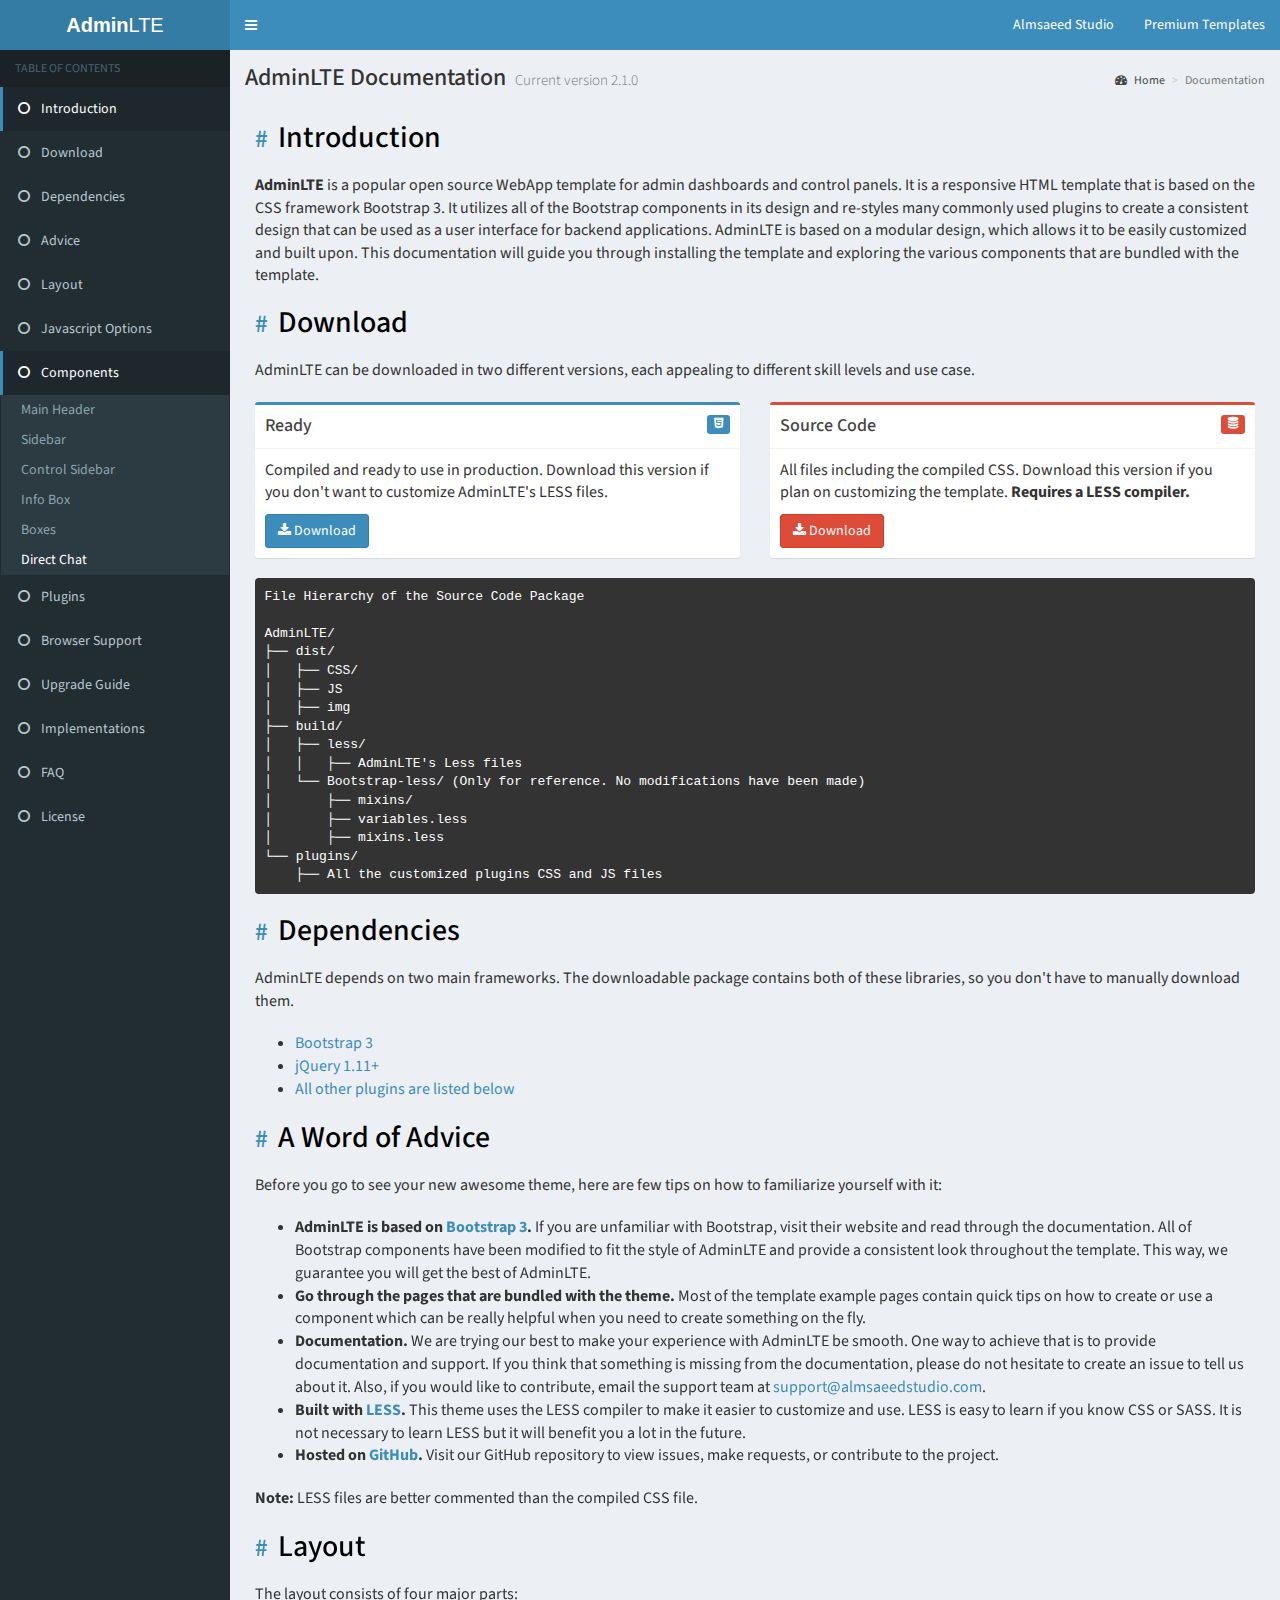
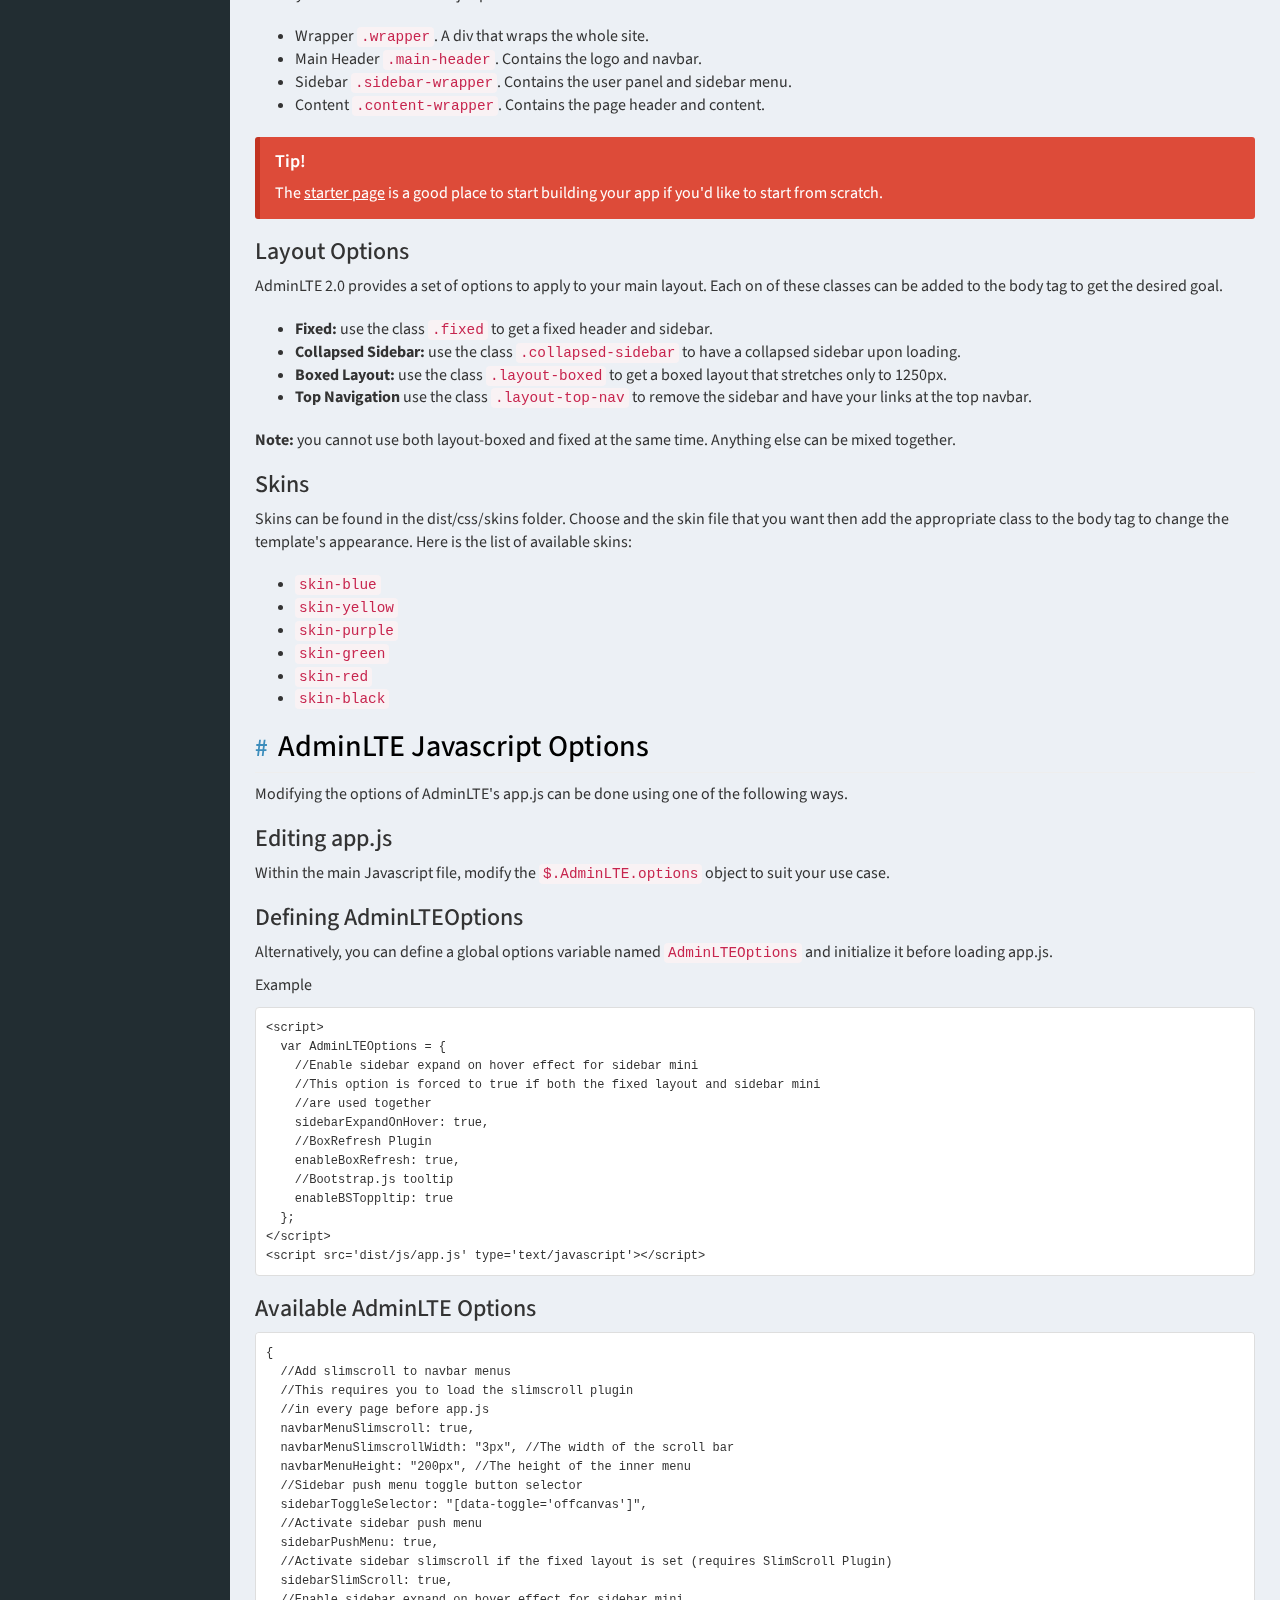
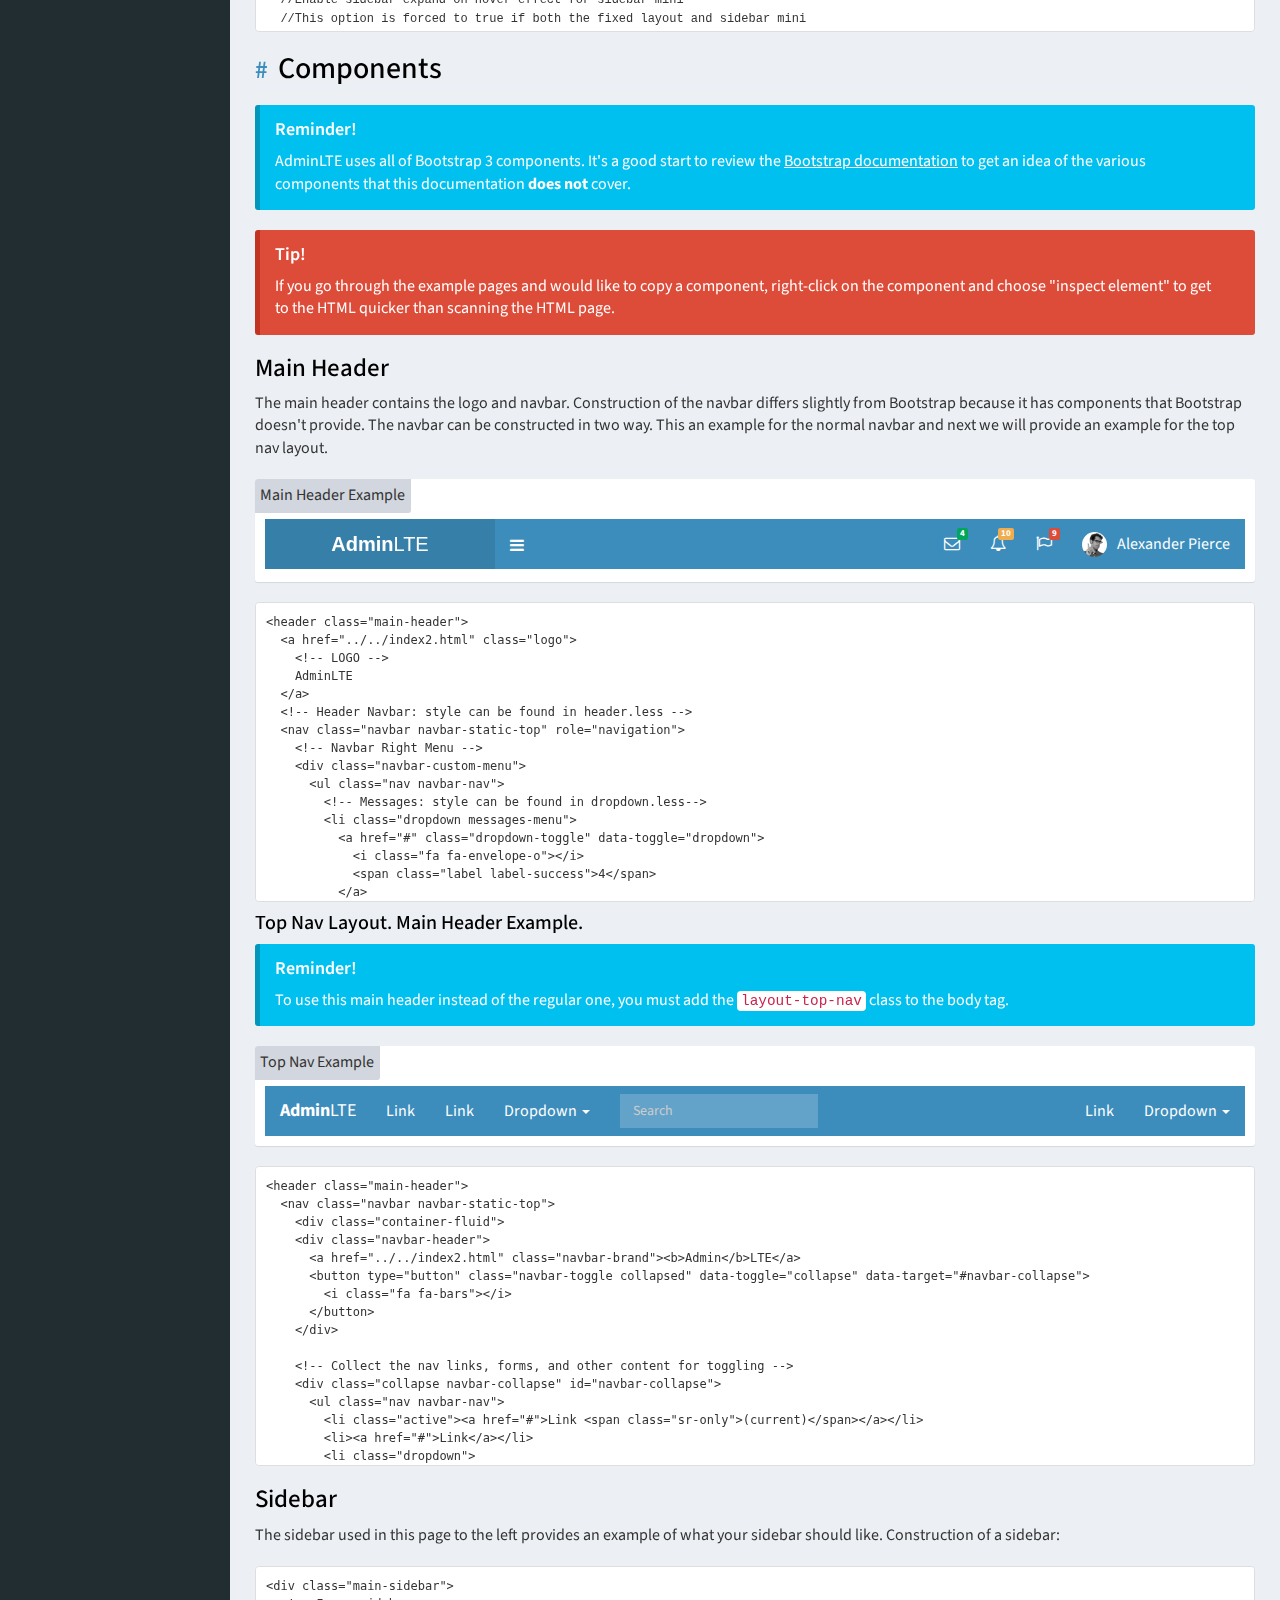
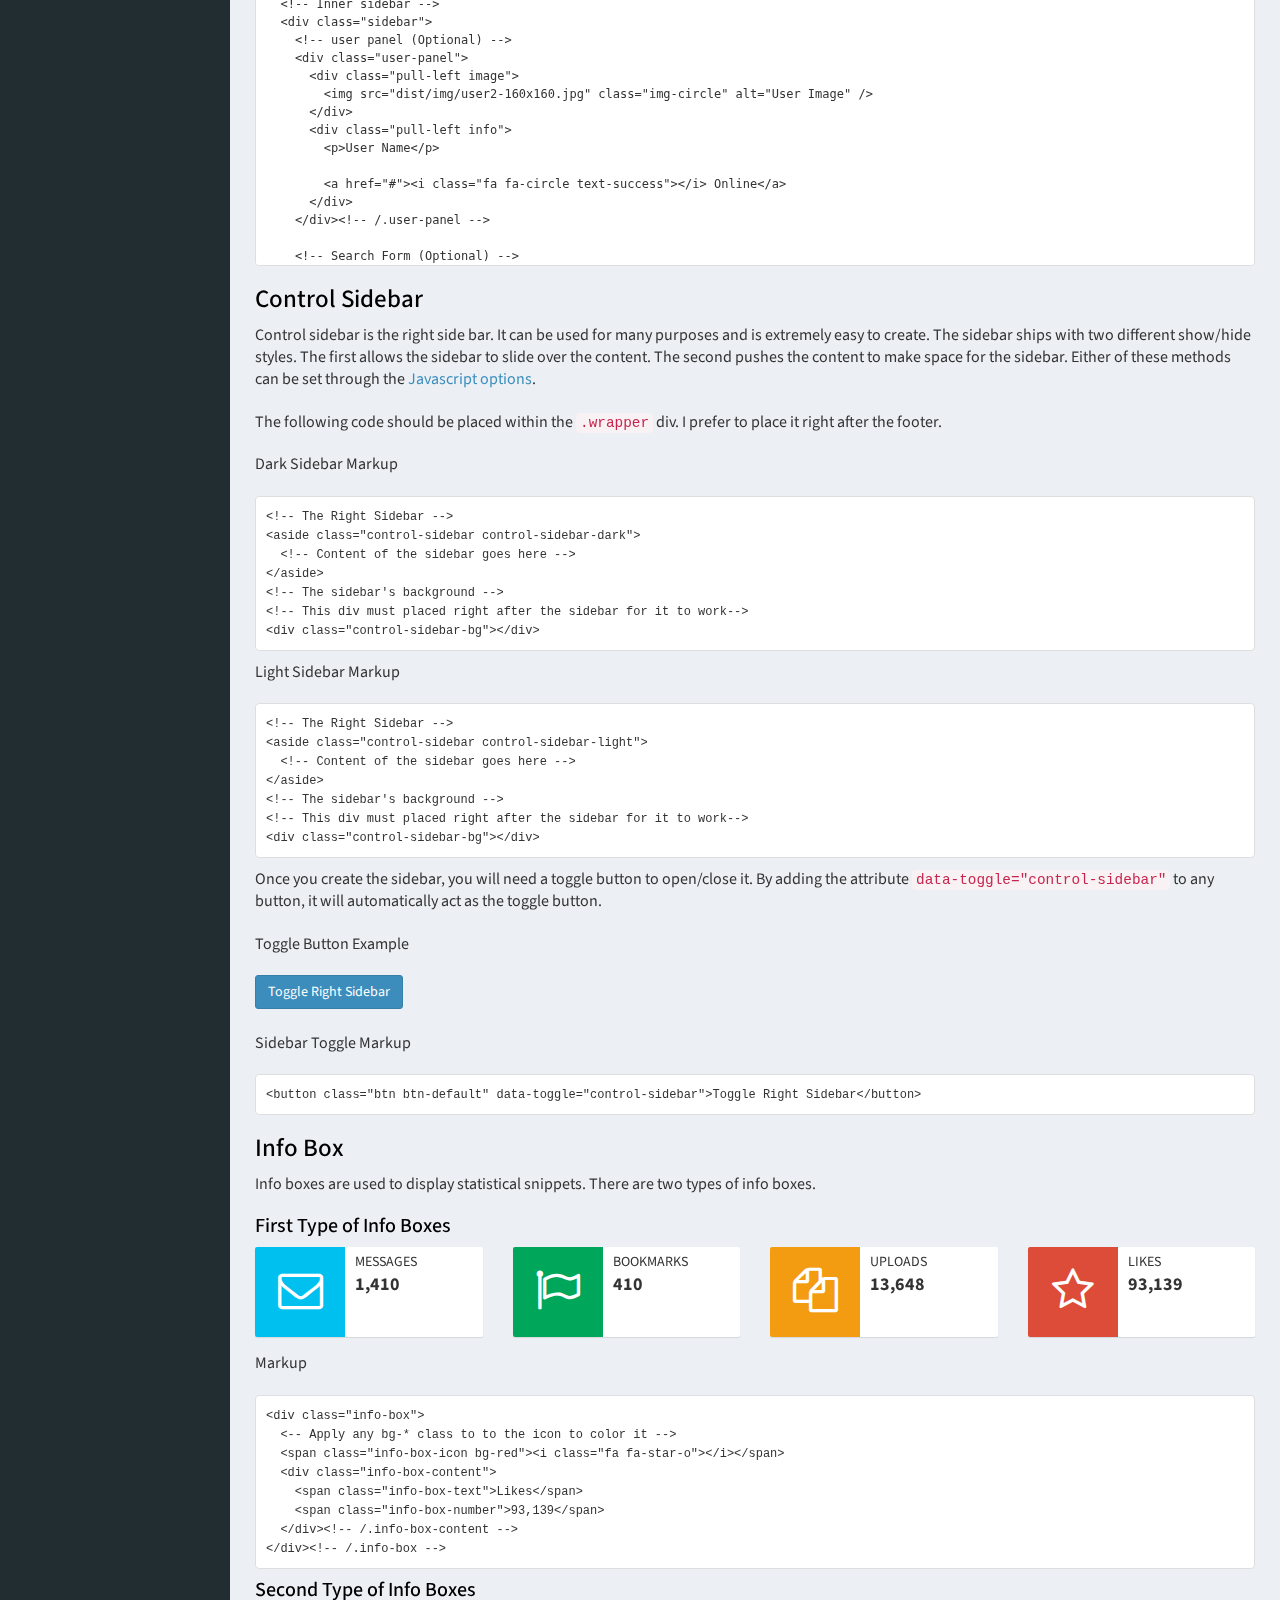
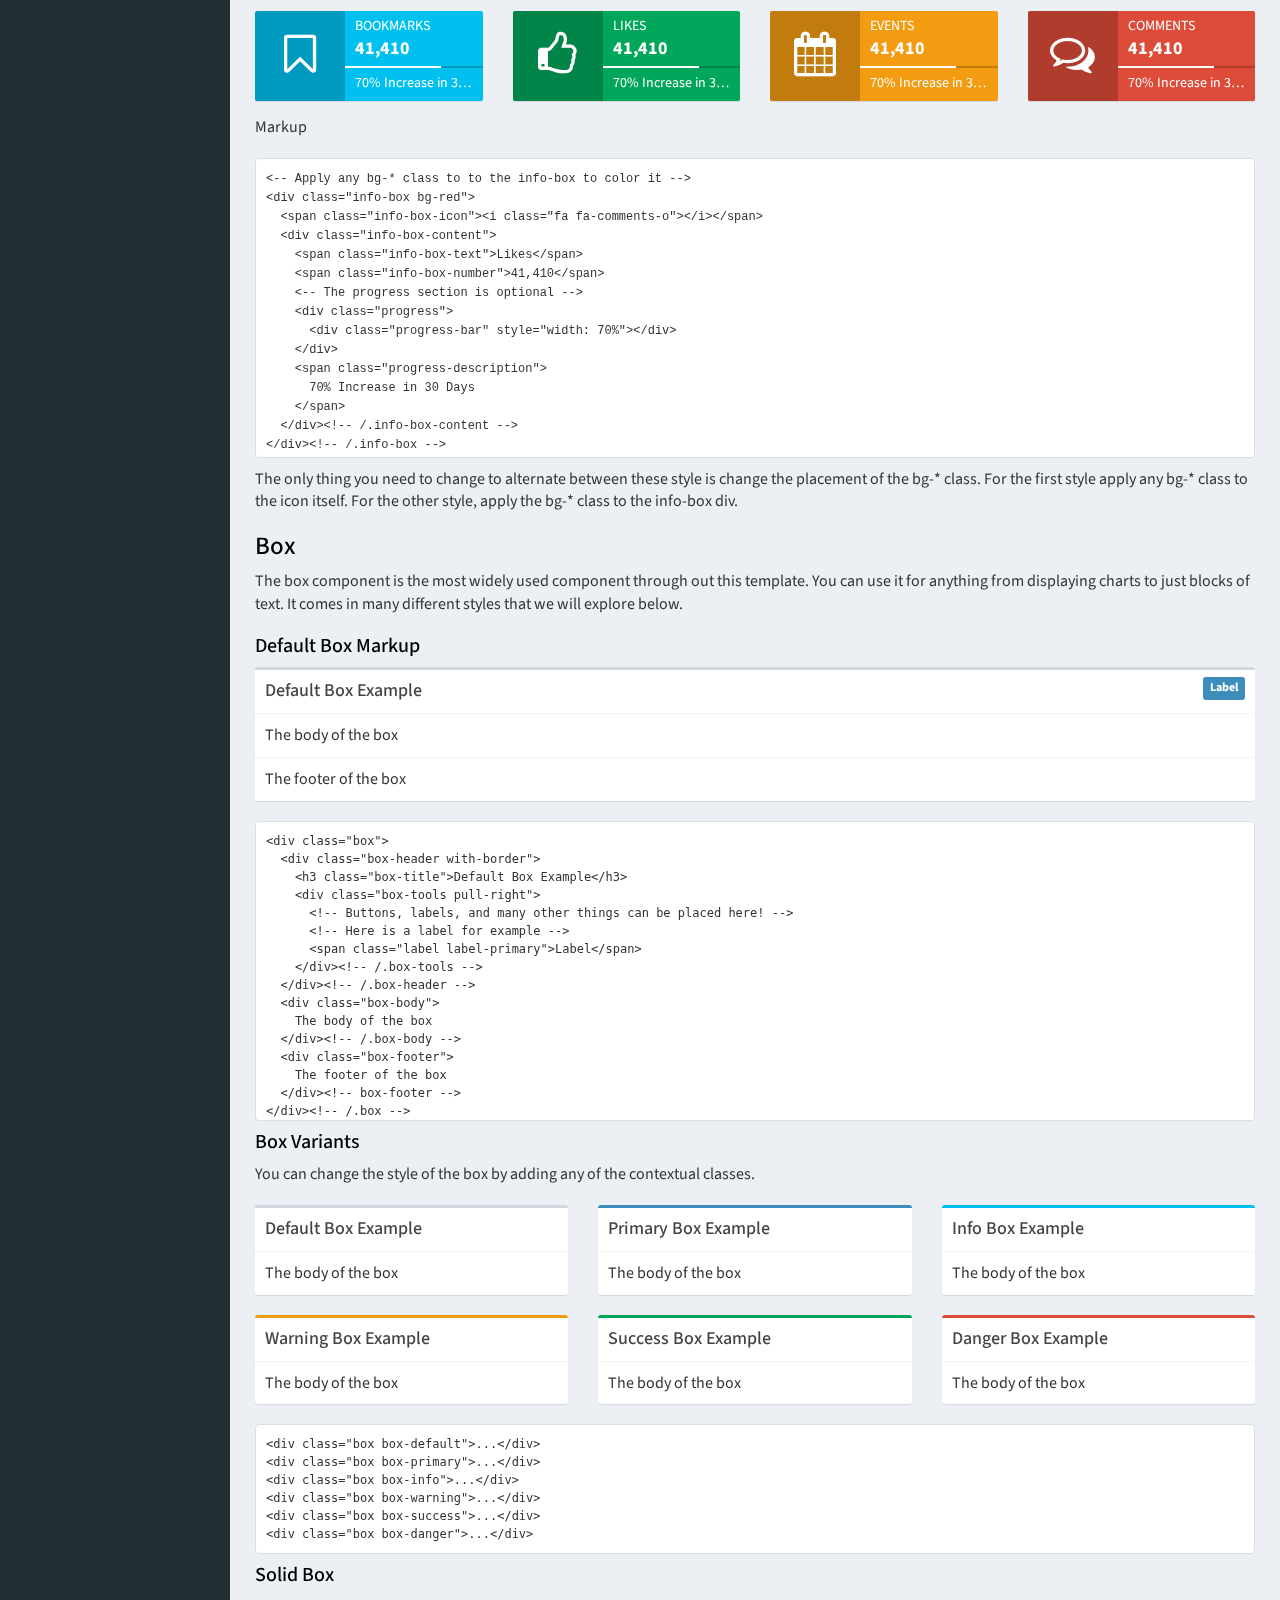
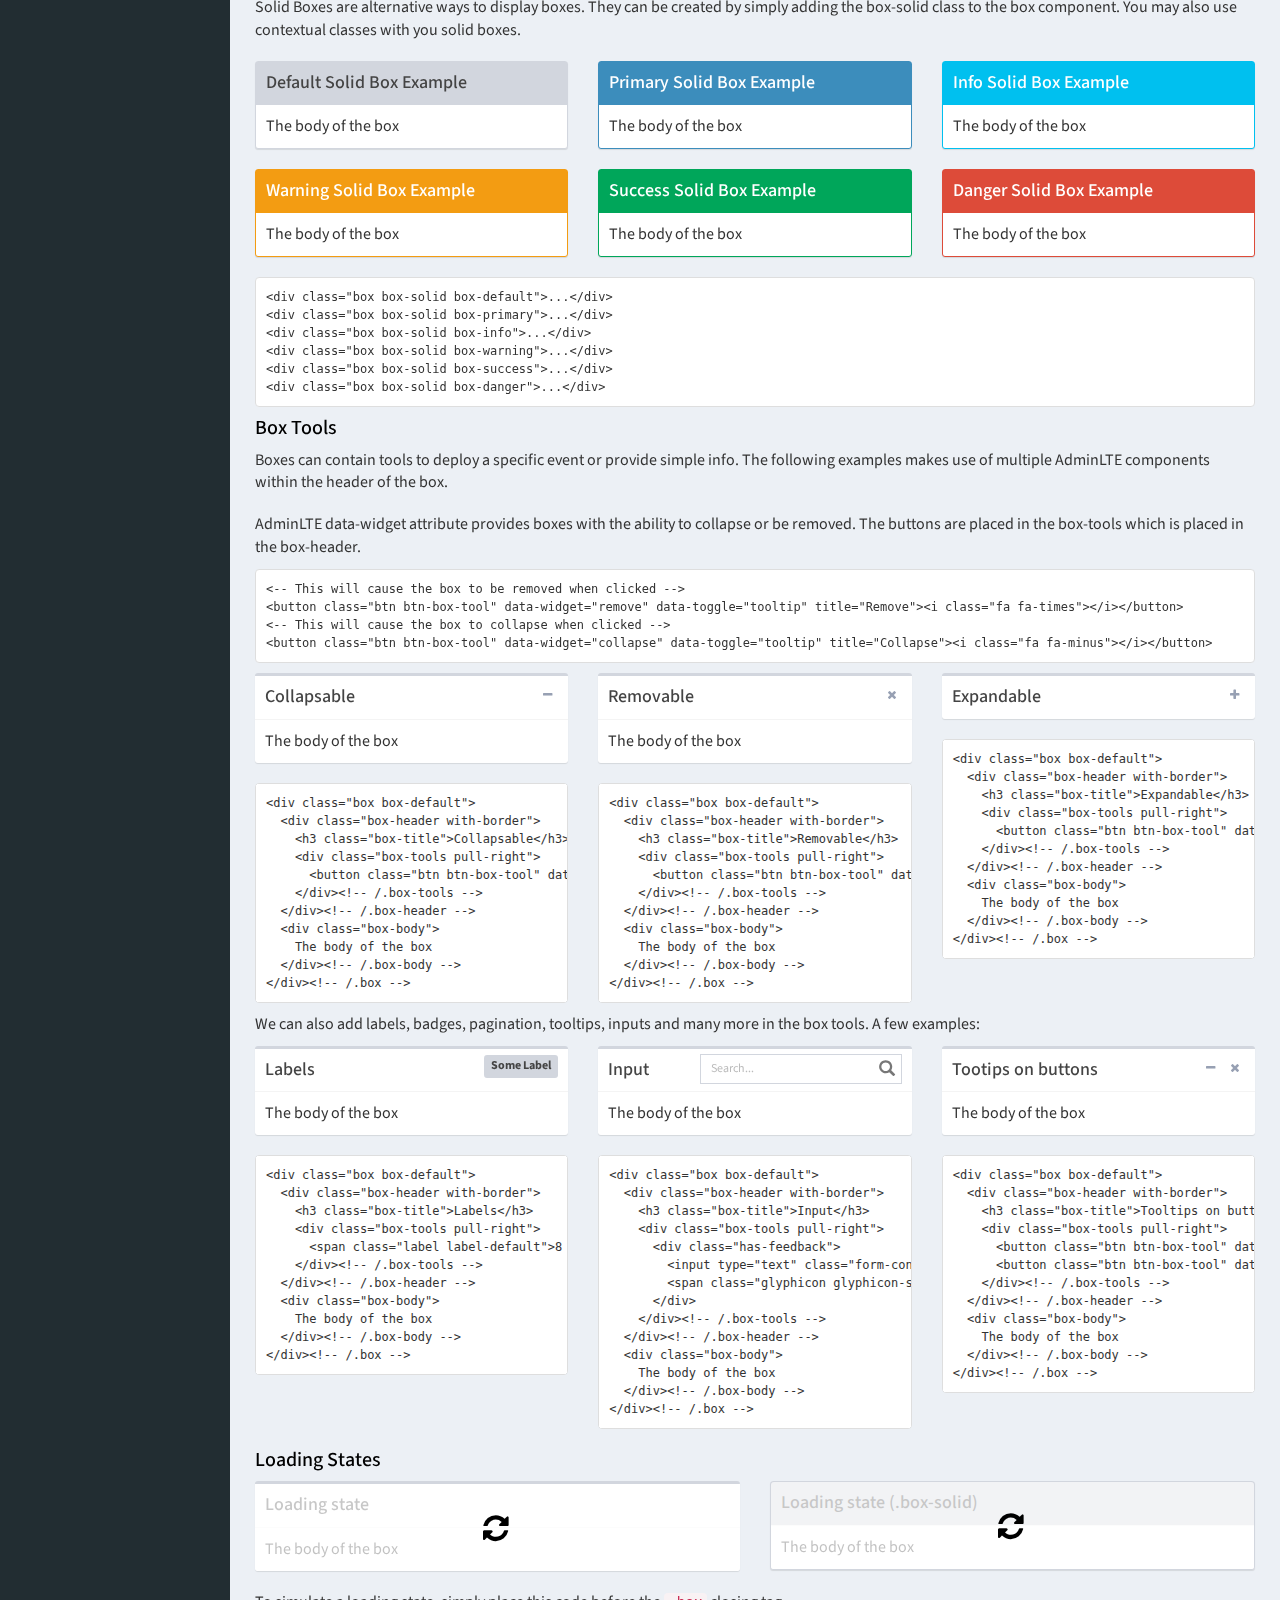
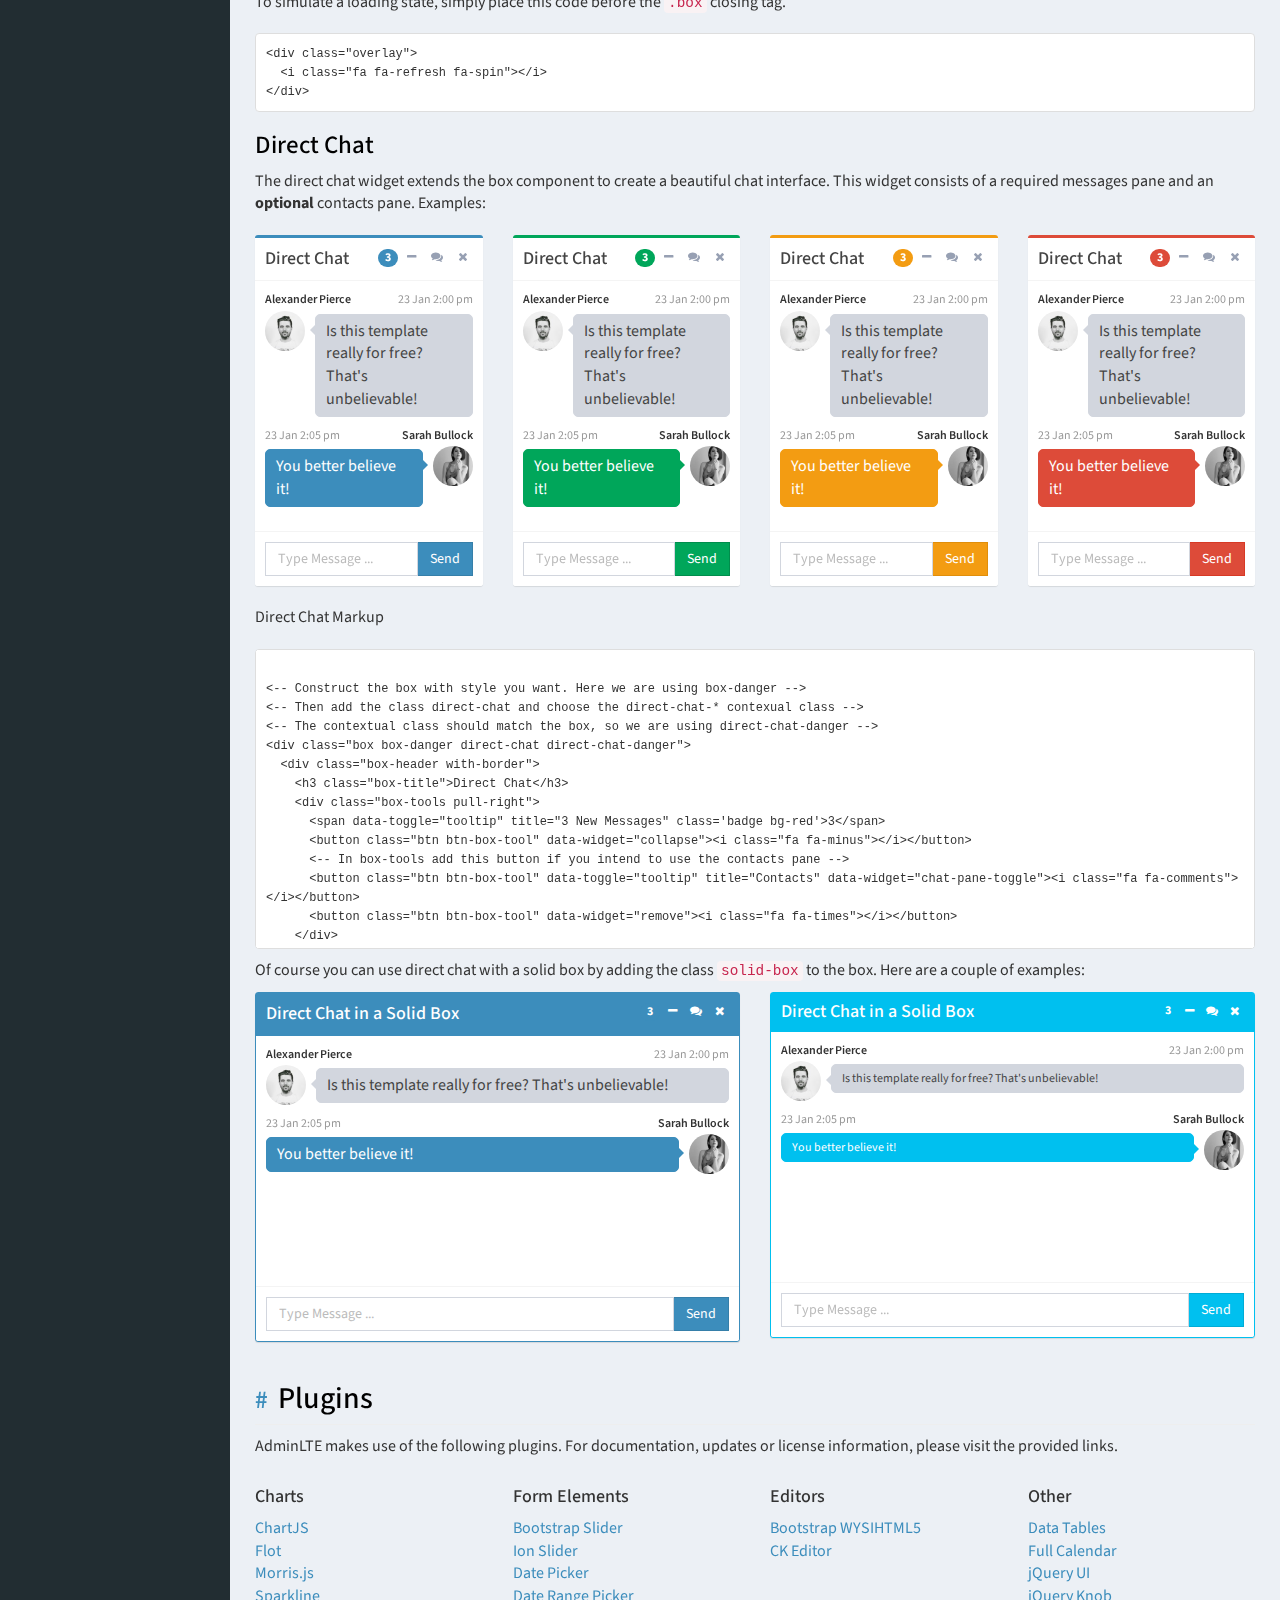
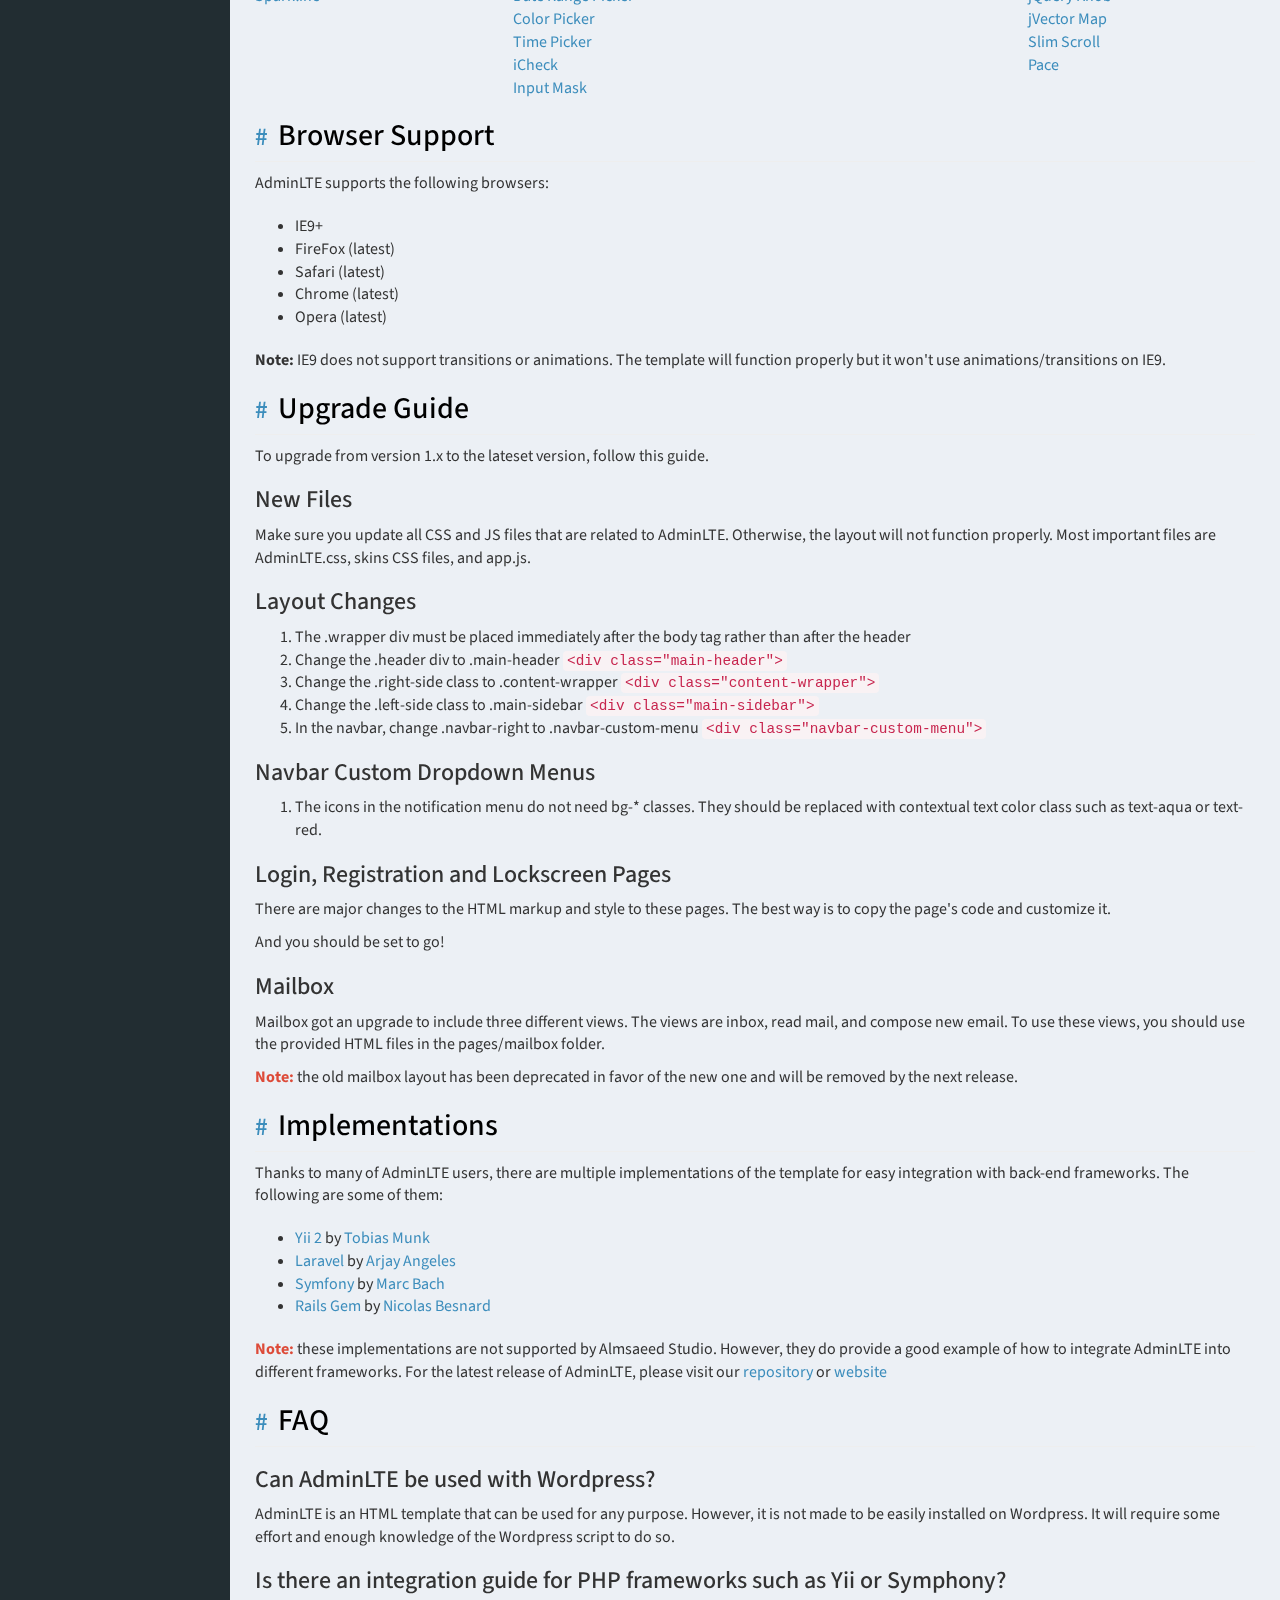
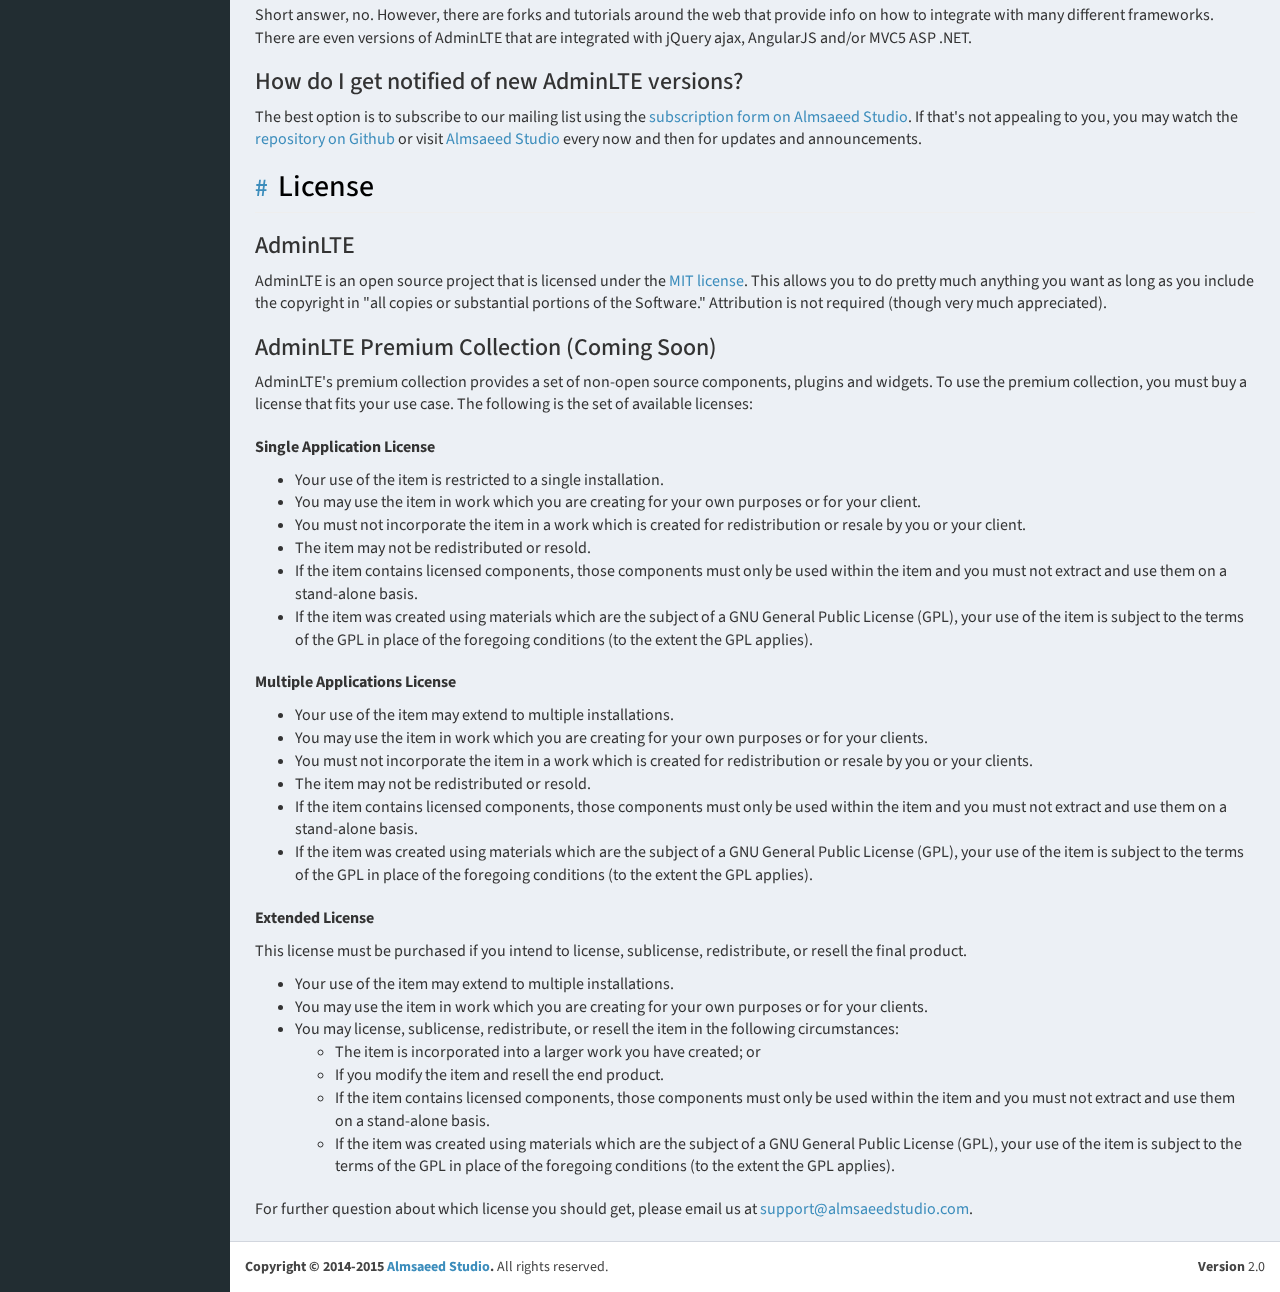
<file: MvcApp/Content/documentation/index.html>
<!DOCTYPE html>
<html>
  <head>
    <meta charset="UTF-8">
    <meta http-equiv="X-UA-Compatible" content="IE=edge">
    <title>AdminLTE 2 | Documentation</title>
    <meta content='width=device-width, initial-scale=1, maximum-scale=1, user-scalable=no' name='viewport'>
    <!-- Bootstrap 3.3.4 -->
    <link href="../bootstrap/css/bootstrap.min.css" rel="stylesheet" type="text/css" />
    <!-- Font Awesome Icons -->
    <link href="https://maxcdn.bootstrapcdn.com/font-awesome/4.3.0/css/font-awesome.min.css" rel="stylesheet" type="text/css" />
    <!-- Ionicons -->
    <link href="https://code.ionicframework.com/ionicons/2.0.1/css/ionicons.min.css" rel="stylesheet" type="text/css" />
    <!-- Theme style -->
    <link href="../dist/css/AdminLTE.min.css" rel="stylesheet" type="text/css" />
    <link href="../dist/css/skins/skin-blue.min.css" rel="stylesheet" type="text/css" />
    <link href="style.css" rel="stylesheet" type="text/css" />

    <!-- HTML5 Shim and Respond.js IE8 support of HTML5 elements and media queries -->
    <!-- WARNING: Respond.js doesn't work if you view the page via file:// -->
    <!--[if lt IE 9]>
        <script src="https://oss.maxcdn.com/html5shiv/3.7.2/html5shiv.min.js"></script>
        <script src="https://oss.maxcdn.com/respond/1.4.2/respond.min.js"></script>
    <![endif]-->
  </head>
  <body class="skin-blue fixed" data-spy="scroll" data-target="#scrollspy">
    <div class="wrapper">

      <header class="main-header">
        <!-- Logo -->
        <!-- Logo -->
        <a href="../index2.html" class="logo">
          <!-- mini logo for sidebar mini 50x50 pixels -->
          <span class="logo-mini"><b>A</b>LT</span>
          <!-- logo for regular state and mobile devices -->
          <span class="logo-lg"><b>Admin</b>LTE</span>
        </a>
        <!-- Header Navbar: style can be found in header.less -->
        <nav class="navbar navbar-static-top" role="navigation">
          <!-- Sidebar toggle button-->
          <a href="#" class="sidebar-toggle" data-toggle="offcanvas" role="button">
            <span class="sr-only">Toggle navigation</span>
          </a>
          <!-- Navbar Right Menu -->
          <div class="navbar-custom-menu">
            <ul class="nav navbar-nav">
              <li><a href="http://almsaeedstudio.com">Almsaeed Studio</a></li>
              <li><a href="http://almsaeedstudio.com/premium">Premium Templates</a></li>
            </ul>
          </div>
        </nav>
      </header>
      <!-- Left side column. contains the logo and sidebar -->
      <aside class="main-sidebar">
        <!-- sidebar: style can be found in sidebar.less -->
        <div class="sidebar" id="scrollspy">

          <!-- sidebar menu: : style can be found in sidebar.less -->
          <ul class="nav sidebar-menu">
            <li class="header">TABLE OF CONTENTS</li>
            <li class="active"><a href="#introduction"><i class='fa fa-circle-o'></i> Introduction</a></li>
            <li><a href="#download"><i class='fa fa-circle-o'></i> Download</a></li>
            <li><a href="#dependencies"><i class='fa fa-circle-o'></i> Dependencies</a></li>
            <li><a href="#advice"><i class='fa fa-circle-o'></i> Advice</a></li>
            <li><a href="#layout"><i class='fa fa-circle-o'></i> Layout</a></li>
            <li><a href="#adminlte-options"><i class='fa fa-circle-o'></i> Javascript Options</a></li>
            <li class='treeview' id='scrollspy-components'>
              <a href="javascript::;"><i class='fa fa-circle-o'></i> Components</a>
              <ul class='nav treeview-menu'>
                <li><a href='#component-main-header'>Main Header</a></li>
                <li><a href='#component-sidebar'>Sidebar</a></li>
                <li><a href='#component-control-sidebar'>Control Sidebar</a></li>
                <li><a href='#component-info-box'>Info Box</a></li>                
                <li><a href='#component-box'>Boxes</a></li>
                <li><a href='#component-direct-chat'>Direct Chat</a></li>
              </ul>
            </li>
            <li><a href="#plugins"><i class='fa fa-circle-o'></i> Plugins</a></li>
            <li><a href="#browsers"><i class='fa fa-circle-o'></i> Browser Support</a></li>
            <li><a href="#upgrade"><i class='fa fa-circle-o'></i> Upgrade Guide</a></li>
            <li><a href="#implementations"><i class='fa fa-circle-o'></i> Implementations</a></li>
            <li><a href="#faq"><i class='fa fa-circle-o'></i> FAQ</a></li>
            <li><a href="#license"><i class='fa fa-circle-o'></i> License</a></li>
          </ul>
        </div>
        <!-- /.sidebar -->
      </aside>

      <!-- Content Wrapper. Contains page content -->
      <div class="content-wrapper">
        <!-- Content Header (Page header) -->
        <div class="content-header">
          <h1>
            AdminLTE Documentation
            <small>Current version 2.1.0</small>
          </h1>
          <ol class="breadcrumb">
            <li><a href="#"><i class="fa fa-dashboard"></i> Home</a></li>
            <li class="active">Documentation</li>
          </ol>
        </div>

        <!-- Main content -->
        <div class="content body">

<section id='introduction'>
  <h2 class='page-header'><a href="#introduction">Introduction</a></h2>
  <p class='lead'>
    <b>AdminLTE</b> is a popular open source WebApp template for admin dashboards and control panels.
    It is a responsive HTML template that is based on the CSS framework Bootstrap 3.
    It utilizes all of the Bootstrap components in its design and re-styles many
    commonly used plugins to create a consistent design that can be used as a user
    interface for backend applications. AdminLTE is based on a modular design, which
    allows it to be easily customized and built upon. This documentation will guide you through
    installing the template and exploring the various components that are bundled with the template.
  </p>
</section><!-- /#introduction -->

<!-- ============================================================= -->

<section id='download'>
  <h2 class='page-header'><a href="#download">Download</a></h2>
  <p class='lead'>
    AdminLTE can be downloaded in two different versions, each appealing to different
    skill levels and use case.
  </p>
  <div class='row'>
    <div class='col-sm-6'>
      <div class='box box-primary'>
        <div class='box-header with-border'>
          <h3 class='box-title'>Ready</h3>
          <span class='label label-primary pull-right'><i class='fa fa-html5'></i></span>
        </div><!-- /.box-header -->
        <div class='box-body'>
          <p>Compiled and ready to use in production. Download this version
            if you don't want to customize AdminLTE's LESS files.</p>
          <a href='http://almsaeedstudio.com/download/AdminLTE-dist' class='btn btn-primary'><i class='fa fa-download'></i> Download</a>
        </div><!-- /.box-body -->
      </div><!-- /.box -->
    </div><!-- /.col -->
    <div class='col-sm-6'>
      <div class='box box-danger'>
        <div class='box-header with-border'>
          <h3 class='box-title'>Source Code</h3>
          <span class='label label-danger pull-right'><i class='fa fa-database'></i></span>
        </div><!-- /.box-header -->
        <div class='box-body'>
          <p>All files including the compiled CSS. Download this version
            if you plan on customizing the template. <b>Requires a LESS compiler.</b></p>
          <a href='http://almsaeedstudio.com/download/AdminLTE' class='btn btn-danger'><i class='fa fa-download'></i> Download</a>
        </div><!-- /.box-body -->
      </div><!-- /.box -->
    </div><!-- /.col -->
  </div><!-- /.row -->
  <pre class='hierarchy bring-up'><code class="language-bash" data-lang="bash">File Hierarchy of the Source Code Package

AdminLTE/
├── dist/
│   ├── CSS/
│   ├── JS
│   ├── img
├── build/
│   ├── less/
│   │   ├── AdminLTE's Less files
│   └── Bootstrap-less/ (Only for reference. No modifications have been made)
│       ├── mixins/
│       ├── variables.less
│       ├── mixins.less
└── plugins/
    ├── All the customized plugins CSS and JS files</code></pre>
</section>

<!-- ============================================================= -->

<section id="dependencies">
  <h2 class="page-header"><a href="#dependencies">Dependencies</a></h2>
  <p class="lead">AdminLTE depends on two main frameworks.
    The downloadable package contains both of these libraries, so you don't have to manually download them.</p>
  <ul class="bring-up">
    <li><a href="http://getbootstrap.com" target="_blank">Bootstrap 3</a></li>
    <li><a href="http://jquery.com/" target="_blank">jQuery 1.11+</a></li>
    <li><a href="#plugins">All other plugins are listed below</a></li>
  </ul>
</section>

<!-- ============================================================= -->

<section id='advice'>
  <h2 class='page-header'><a href="#advice">A Word of Advice</a></h2>
  <p class='lead'>
    Before you go to see your new awesome theme, here are few tips on how to familiarize yourself with it:
  </p>

  <ul>
    <li><b>AdminLTE is based on <a href="http://getbootstrap.com/" target="_blank">Bootstrap 3</a>.</b> If you are unfamiliar with Bootstrap, visit their website and read through the documentation. All of Bootstrap components have been modified to fit the style of AdminLTE and provide a consistent look throughout the template. This way, we guarantee you will get the best of AdminLTE.</li>
    <li><b>Go through the pages that are bundled with the theme.</b> Most of the template example pages contain quick tips on how to create or use a component which can be really helpful when you need to create something on the fly.</li>
    <li><b>Documentation.</b> We are trying our best to make your experience with AdminLTE be smooth. One way to achieve that is to provide documentation and support. If you think that something is missing from the documentation, please do not hesitate to create an issue to tell us about it. Also, if you would like to contribute, email the support team at <a href="mailto:support@almsaeedstudio.com">support@almsaeedstudio.com</a>.</li>
    <li><b>Built with <a href="http://lesscss.org/" target="_blank">LESS</a>.</b> This theme uses the LESS compiler to make it easier to customize and use. LESS is easy to learn if you know CSS or SASS. It is not necessary to learn LESS but it will benefit you a lot in the future.</li>
    <li><b>Hosted on <a href="https://github.com/almasaeed2010/AdminLTE/" target="_blank">GitHub</a>.</b> Visit our GitHub repository to view issues, make requests, or contribute to the project.</li>
  </ul>
  <p>
    <b>Note:</b> LESS files are better commented than the compiled CSS file.
  </p>
</section>

<!-- ============================================================= -->

<section id='layout'>
  <h2 class='page-header'><a href="#layout">Layout</a></h2>
  <p class='lead'>The layout consists of four major parts:</p>
  <ul>
    <li>Wrapper <code>.wrapper</code>. A div that wraps the whole site.</li>
    <li>Main Header <code>.main-header</code>. Contains the logo and navbar.</li>
    <li>Sidebar <code>.sidebar-wrapper</code>. Contains the user panel and sidebar menu.</li>
    <li>Content <code>.content-wrapper</code>. Contains the page header and content.</li>
  </ul>
  <div class="callout callout-danger lead">
    <h4>Tip!</h4>
    <p>The <a href="../starter.html">starter page</a> is a good place to start building your app if you'd like to start from scratch.</p>
  </div>  

  <h3>Layout Options</h3>
  <p class="lead">AdminLTE 2.0 provides a set of options to apply to your main layout. Each on of these classes can be added
    to the body tag to get the desired goal.</p>
  <ul>
    <li><b>Fixed:</b> use the class <code>.fixed</code> to get a fixed header and sidebar.</li>
    <li><b>Collapsed Sidebar:</b> use the class <code>.collapsed-sidebar</code> to have a collapsed sidebar upon loading.</li>
    <li><b>Boxed Layout:</b> use the class <code>.layout-boxed</code> to get a boxed layout that stretches only to 1250px.</li>
    <li><b>Top Navigation</b> use the class <code>.layout-top-nav</code> to remove the sidebar and have your links at the top navbar.</li>
  </ul>
  <p><b>Note:</b> you cannot use both layout-boxed and fixed at the same time. Anything else can be mixed together.</p>

  <h3>Skins</h3>
  <p class="lead">Skins can be found in the dist/css/skins folder.
    Choose and the skin file that you want then add the appropriate
    class to the body tag to change the template's appearance. Here is the list of available skins:</p>
  <ul class="bring-up">
    <li><code>skin-blue</code></li>
    <li><code>skin-yellow</code></li>
    <li><code>skin-purple</code></li>
    <li><code>skin-green</code></li>
    <li><code>skin-red</code></li>
    <li><code>skin-black</code></li>
  </ul>
</section>

<!-- ============================================================= -->

<section id='adminlte-options'>
  <h2 class='page-header'><a href="#adminlte-options">AdminLTE Javascript Options</a></h2>
  <p class="lead">Modifying the options of AdminLTE's app.js can be done using one of the following ways.</p>

  <h3>Editing app.js</h3>
  <p>Within the main Javascript file, modify the <code>$.AdminLTE.options</code> object to suit your use case.</p>

  <h3>Defining AdminLTEOptions</h3>
  <p>Alternatively, you can define a global options variable named <code>AdminLTEOptions</code> and initialize it before loading app.js.</p>
  <p>Example</p>
  <pre class='prettyprint'><code class='html'>&LT;script>
  var AdminLTEOptions = {
    //Enable sidebar expand on hover effect for sidebar mini
    //This option is forced to true if both the fixed layout and sidebar mini
    //are used together
    sidebarExpandOnHover: true,
    //BoxRefresh Plugin
    enableBoxRefresh: true,
    //Bootstrap.js tooltip
    enableBSToppltip: true
  };
&LT;/script>
&LT;script src='dist/js/app.js' type='text/javascript'>&LT;/script></code></pre>
  
  <h3>Available AdminLTE Options</h3>
  <pre class='prettyprint'><code class='javascript'>{
  //Add slimscroll to navbar menus
  //This requires you to load the slimscroll plugin
  //in every page before app.js
  navbarMenuSlimscroll: true,
  navbarMenuSlimscrollWidth: "3px", //The width of the scroll bar
  navbarMenuHeight: "200px", //The height of the inner menu
  //Sidebar push menu toggle button selector
  sidebarToggleSelector: "[data-toggle='offcanvas']",
  //Activate sidebar push menu
  sidebarPushMenu: true,
  //Activate sidebar slimscroll if the fixed layout is set (requires SlimScroll Plugin)
  sidebarSlimScroll: true,
  //Enable sidebar expand on hover effect for sidebar mini
  //This option is forced to true if both the fixed layout and sidebar mini
  //are used together
  sidebarExpandOnHover: false,
  //BoxRefresh Plugin
  enableBoxRefresh: true,
  //Bootstrap.js tooltip
  enableBSToppltip: true,
  BSTooltipSelector: "[data-toggle='tooltip']",
  //Enable Fast Click. Fastclick.js creates a more
  //native touch experience with touch devices. If you
  //choose to enable the plugin, make sure you load the script
  //before AdminLTE's app.js
  enableFastclick: true,
  //Control Sidebar Options
  enableControlSidebar: true,
  controlSidebarOptions: {
    //Which button should trigger the open/close event
    toggleBtnSelector: "[data-toggle='control-sidebar']",
    //The sidebar selector
    selector: ".control-sidebar",
    //Enable slide over content
    slide: true
  },
  //Box Widget Plugin. Enable this plugin
  //to allow boxes to be collapsed and/or removed
  enableBoxWidget: true,
  //Box Widget plugin options
  boxWidgetOptions: {
    boxWidgetIcons: {
      //Collapse icon
      collapse: 'fa-minus',
      //Open icon
      open: 'fa-plus',
      //Remove icon
      remove: 'fa-times'
    },
    boxWidgetSelectors: {
      //Remove button selector
      remove: '[data-widget="remove"]',
      //Collapse button selector
      collapse: '[data-widget="collapse"]'
    }
  },
  //Direct Chat plugin options
  directChat: {
    //Enable direct chat by default
    enable: true,
    //The button to open and close the chat contacts pane
    contactToggleSelector: '[data-widget="chat-pane-toggle"]'
  },
  //Define the set of colors to use globally around the website
  colors: {
    lightBlue: "#3c8dbc",
    red: "#f56954",
    green: "#00a65a",
    aqua: "#00c0ef",
    yellow: "#f39c12",
    blue: "#0073b7",
    navy: "#001F3F",
    teal: "#39CCCC",
    olive: "#3D9970",
    lime: "#01FF70",
    orange: "#FF851B",
    fuchsia: "#F012BE",
    purple: "#8E24AA",
    maroon: "#D81B60",
    black: "#222222",
    gray: "#d2d6de"
  },
  //The standard screen sizes that bootstrap uses.
  //If you change these in the variables.less file, change
  //them here too.
  screenSizes: {
    xs: 480,
    sm: 768,
    md: 992,
    lg: 1200
  }
}</code></pre>
</section>

<!-- ============================================================= -->

<section id='components' data-spy="scroll" data-target="#scrollspy-components">
  <h2 class='page-header'><a href="#components">Components</a></h2>
  <div class='callout callout-info lead'>
    <h4>Reminder!</h4>
    <p>
      AdminLTE uses all of Bootstrap 3 components. It's a good start to review
      the <a href="http://getbootstrap.com">Bootstrap documentation</a> to get an idea of the various components
      that this documentation <b>does not</b> cover.
    </p>
  </div>
  <div class='callout callout-danger lead'>
    <h4>Tip!</h4>
    <p>
      If you go through the example pages and would like to copy a component, right-click on
      the component and choose "inspect element" to get to the HTML quicker than scanning
      the HTML page.
    </p>
  </div>
  <h3 id='component-main-header'>Main Header</h3>
  <p class='lead'>The main header contains the logo and navbar. Construction of the
    navbar differs slightly from Bootstrap because it has components that Bootstrap doesn't provide.
    The navbar can be constructed in two way. This an example for the normal navbar and next we will provide an example for
    the top nav layout.</p>
  <div class="box box-solid">
    <div class="box-body" style="position: relative;">
      <span class="eg">Main Header Example</span>
      <header class="main-header" style="position: relative;">
        <!-- Logo -->
        <a href="index2.html" class="logo" style='position: relative;'><b>Admin</b>LTE</a>
        <!-- Header Navbar: style can be found in header.less -->
        <nav class="navbar" role="navigation" style="border: 0;max-height: 50px;">
          <!-- Sidebar toggle button-->
          <a href="#" class="sidebar-toggle" role="button">
            <span class="sr-only">Toggle navigation</span>
          </a>
          <!-- Navbar Right Menu -->
          <div class="navbar-custom-menu">
            <ul class="nav navbar-nav">
              <!-- Messages: style can be found in dropdown.less-->
              <li class="dropdown messages-menu">
                <a href="#" class="dropdown-toggle" data-toggle="dropdown">
                  <i class="fa fa-envelope-o"></i>
                  <span class="label label-success">4</span>
                </a>
                <ul class="dropdown-menu">
                  <li class="header">You have 4 messages</li>
                  <li>
                    <!-- inner menu: contains the actual data -->
                    <ul class="menu">
                      <li><!-- start message -->
                        <a href="#">
                          <div class="pull-left">
                            <img src="../dist/img/user2-160x160.jpg" class="img-circle" alt="User Image"/>
                          </div>
                          <h4>
                            Support Team
                            <small><i class="fa fa-clock-o"></i> 5 mins</small>
                          </h4>
                          <p>Why not buy a new awesome theme?</p>
                        </a>
                      </li><!-- end message -->
                    </ul>
                  </li>
                  <li class="footer"><a href="#">See All Messages</a></li>
                </ul>
              </li>
              <!-- Notifications: style can be found in dropdown.less -->
              <li class="dropdown notifications-menu">
                <a href="#" class="dropdown-toggle" data-toggle="dropdown">
                  <i class="fa fa-bell-o"></i>
                  <span class="label label-warning">10</span>
                </a>
                <ul class="dropdown-menu">
                  <li class="header">You have 10 notifications</li>
                  <li>
                    <!-- inner menu: contains the actual data -->
                    <ul class="menu">
                      <li>
                        <a href="#">
                          <i class="fa fa-users text-aqua"></i> 5 new members joined today
                        </a>
                      </li>
                    </ul>
                  </li>
                  <li class="footer"><a href="#">View all</a></li>
                </ul>
              </li>
              <!-- Tasks: style can be found in dropdown.less -->
              <li class="dropdown tasks-menu">
                <a href="#" class="dropdown-toggle" data-toggle="dropdown">
                  <i class="fa fa-flag-o"></i>
                  <span class="label label-danger">9</span>
                </a>
                <ul class="dropdown-menu">
                  <li class="header">You have 9 tasks</li>
                  <li>
                    <!-- inner menu: contains the actual data -->
                    <ul class="menu">
                      <li><!-- Task item -->
                        <a href="#">
                          <h3>
                            Design some buttons
                            <small class="pull-right">20%</small>
                          </h3>
                          <div class="progress xs">
                            <div class="progress-bar progress-bar-aqua" style="width: 20%" role="progressbar" aria-valuenow="20" aria-valuemin="0" aria-valuemax="100">
                              <span class="sr-only">20% Complete</span>
                            </div>
                          </div>
                        </a>
                      </li><!-- end task item -->
                    </ul>
                  </li>
                  <li class="footer">
                    <a href="#">View all tasks</a>
                  </li>
                </ul>
              </li>
              <!-- User Account: style can be found in dropdown.less -->
              <li class="dropdown user user-menu">
                <a href="#" class="dropdown-toggle" data-toggle="dropdown">
                  <img src="../dist/img/user2-160x160.jpg" class="user-image" alt="User Image"/>
                  <span class="hidden-xs">Alexander Pierce</span>
                </a>
                <ul class="dropdown-menu">
                  <!-- User image -->
                  <li class="user-header">
                    <img src="../dist/img/user2-160x160.jpg" class="img-circle" alt="User Image" />
                    <p>
                      Alexander Pierce - Web Developer
                      <small>Member since Nov. 2012</small>
                    </p>
                  </li>
                  <!-- Menu Body -->
                  <li class="user-body">
                    <div class="col-xs-4 text-center">
                      <a href="#">Followers</a>
                    </div>
                    <div class="col-xs-4 text-center">
                      <a href="#">Sales</a>
                    </div>
                    <div class="col-xs-4 text-center">
                      <a href="#">Friends</a>
                    </div>
                  </li>
                  <!-- Menu Footer-->
                  <li class="user-footer">
                    <div class="pull-left">
                      <a href="#" class="btn btn-default btn-flat">Profile</a>
                    </div>
                    <div class="pull-right">
                      <a href="#" class="btn btn-default btn-flat">Sign out</a>
                    </div>
                  </li>
                </ul>
              </li>
            </ul>
          </div>
        </nav>
      </header>
    </div>
  </div>
  <pre class='prettyprint'>&LT;header class="main-header">
  &LT;a href="../../index2.html" class="logo">
    &LT;!-- LOGO -->
    AdminLTE
  &LT;/a>
  &LT;!-- Header Navbar: style can be found in header.less -->
  &LT;nav class="navbar navbar-static-top" role="navigation">
    &LT;!-- Navbar Right Menu -->
    &LT;div class="navbar-custom-menu">
      &LT;ul class="nav navbar-nav">
        &LT;!-- Messages: style can be found in dropdown.less-->
        &LT;li class="dropdown messages-menu">
          &LT;a href="#" class="dropdown-toggle" data-toggle="dropdown">
            &LT;i class="fa fa-envelope-o">&LT;/i>
            &LT;span class="label label-success">4&LT;/span>
          &LT;/a>
          &LT;ul class="dropdown-menu">
            &LT;li class="header">You have 4 messages&LT;/li>
            &LT;li>
              &LT;!-- inner menu: contains the actual data -->
              &LT;ul class="menu">
                &LT;li>&LT;!-- start message -->
                  &LT;a href="#">
                    &LT;div class="pull-left">
                      &LT;img src="dist/img/user2-160x160.jpg" class="img-circle" alt="User Image"/>
                    &LT;/div>
                    &LT;h4>
                      Sender Name
                      &LT;small>&LT;i class="fa fa-clock-o">&LT;/i> 5 mins&LT;/small>
                    &LT;/h4>
                    &LT;p>Message Excerpt&LT;/p>
                  &LT;/a>
                &LT;/li>&LT;!-- end message -->
                ...
              &LT;/ul>
            &LT;/li>
            &LT;li class="footer">&LT;a href="#">See All Messages&LT;/a>&LT;/li>
          &LT;/ul>
        &LT;/li>
        &LT;!-- Notifications: style can be found in dropdown.less -->
        &LT;li class="dropdown notifications-menu">
          &LT;a href="#" class="dropdown-toggle" data-toggle="dropdown">
            &LT;i class="fa fa-bell-o">&LT;/i>
            &LT;span class="label label-warning">10&LT;/span>
          &LT;/a>
          &LT;ul class="dropdown-menu">
            &LT;li class="header">You have 10 notifications&LT;/li>
            &LT;li>
              &LT;!-- inner menu: contains the actual data -->
              &LT;ul class="menu">
                &LT;li>
                  &LT;a href="#">
                    &LT;i class="ion ion-ios-people info">&LT;/i> Notification title
                  &LT;/a>
                &LT;/li>
                ...
              &LT;/ul>
            &LT;/li>
            &LT;li class="footer">&LT;a href="#">View all&LT;/a>&LT;/li>
          &LT;/ul>
        &LT;/li>
        &LT;!-- Tasks: style can be found in dropdown.less -->
        &LT;li class="dropdown tasks-menu">
          &LT;a href="#" class="dropdown-toggle" data-toggle="dropdown">
            &LT;i class="fa fa-flag-o">&LT;/i>
            &LT;span class="label label-danger">9&LT;/span>
          &LT;/a>
          &LT;ul class="dropdown-menu">
            &LT;li class="header">You have 9 tasks&LT;/li>
            &LT;li>
              &LT;!-- inner menu: contains the actual data -->
              &LT;ul class="menu">
                &LT;li>&LT;!-- Task item -->
                  &LT;a href="#">
                    &LT;h3>
                      Design some buttons
                      &LT;small class="pull-right">20%&LT;/small>
                    &LT;/h3>
                    &LT;div class="progress xs">
                      &LT;div class="progress-bar progress-bar-aqua" style="width: 20%" role="progressbar" aria-valuenow="20" aria-valuemin="0" aria-valuemax="100">
                        &LT;span class="sr-only">20% Complete&LT;/span>
                      &LT;/div>
                    &LT;/div>
                  &LT;/a>
                &LT;/li>&LT;!-- end task item -->
                ...
              &LT;/ul>
            &LT;/li>
            &LT;li class="footer">
              &LT;a href="#">View all tasks&LT;/a>
            &LT;/li>
          &LT;/ul>
        &LT;/li>
        &LT;!-- User Account: style can be found in dropdown.less -->
        &LT;li class="dropdown user user-menu">
          &LT;a href="#" class="dropdown-toggle" data-toggle="dropdown">
            &LT;img src="dist/img/user2-160x160.jpg" class="user-image" alt="User Image"/>
            &LT;span class="hidden-xs">Alexander Pierce&LT;/span>
          &LT;/a>
          &LT;ul class="dropdown-menu">
            &LT;!-- User image -->
            &LT;li class="user-header">
              &LT;img src="dist/img/user2-160x160.jpg" class="img-circle" alt="User Image" />
              &LT;p>
                Alexander Pierce - Web Developer
                &LT;small>Member since Nov. 2012&LT;/small>
              &LT;/p>
            &LT;/li>
            &LT;!-- Menu Body -->
            &LT;li class="user-body">
              &LT;div class="col-xs-4 text-center">
                &LT;a href="#">Followers&LT;/a>
              &LT;/div>
              &LT;div class="col-xs-4 text-center">
                &LT;a href="#">Sales&LT;/a>
              &LT;/div>
              &LT;div class="col-xs-4 text-center">
                &LT;a href="#">Friends&LT;/a>
              &LT;/div>
            &LT;/li>
            &LT;!-- Menu Footer-->
            &LT;li class="user-footer">
              &LT;div class="pull-left">
                &LT;a href="#" class="btn btn-default btn-flat">Profile&LT;/a>
              &LT;/div>
              &LT;div class="pull-right">
                &LT;a href="#" class="btn btn-default btn-flat">Sign out&LT;/a>
              &LT;/div>
            &LT;/li>
          &LT;/ul>
        &LT;/li>
      &LT;/ul>
    &LT;/div>
  &LT;/nav>
&LT;/header></pre>
  <h4>Top Nav Layout. Main Header Example.</h4>
  <div class="callout callout-info lead">
    <h4>Reminder!</h4>
    <p>To use this main header instead of the regular one, you must add the <code>layout-top-nav</code> class to the body tag.</p>
  </div>
  <div class="box box-solid">
    <div class="box-body layout-top-nav">
      <span class="eg">Top Nav Example</span>
      <header class="main-header">
        <nav class="navbar navbar-static-top">
          <div class="container-fluid">
            <div class="navbar-header">
              <a href="../../index2.html" class="navbar-brand"><b>Admin</b>LTE</a>
              <button type="button" class="navbar-toggle collapsed" data-toggle="collapse" data-target="#navbar-collapse">
                <i class="fa fa-bars"></i>
              </button>
            </div>

            <!-- Collect the nav links, forms, and other content for toggling -->
            <div class="collapse navbar-collapse" id="navbar-collapse">
              <ul class="nav navbar-nav">
                <li class="active"><a href="#">Link <span class="sr-only">(current)</span></a></li>
                <li><a href="#">Link</a></li>
                <li class="dropdown">
                  <a href="#" class="dropdown-toggle" data-toggle="dropdown">Dropdown <span class="caret"></span></a>
                  <ul class="dropdown-menu" role="menu">
                    <li><a href="#">Action</a></li>
                    <li><a href="#">Another action</a></li>
                    <li><a href="#">Something else here</a></li>
                    <li class="divider"></li>
                    <li><a href="#">Separated link</a></li>
                    <li class="divider"></li>
                    <li><a href="#">One more separated link</a></li>
                  </ul>
                </li>
              </ul>
              <form class="navbar-form navbar-left" role="search">
                <div class="form-group">
                  <input type="text" class="form-control" id="navbar-search-input" placeholder="Search">
                </div>
              </form>
              <ul class="nav navbar-nav navbar-right">
                <li><a href="#">Link</a></li>
                <li class="dropdown">
                  <a href="#" class="dropdown-toggle" data-toggle="dropdown">Dropdown <span class="caret"></span></a>
                  <ul class="dropdown-menu" role="menu">
                    <li><a href="#">Action</a></li>
                    <li><a href="#">Another action</a></li>
                    <li><a href="#">Something else here</a></li>
                    <li class="divider"></li>
                    <li><a href="#">Separated link</a></li>
                  </ul>
                </li>
              </ul>
            </div><!-- /.navbar-collapse -->
          </div><!-- /.container-fluid -->
        </nav>
      </header>
    </div>
  </div>
  <pre class='prettyprint'>
&LT;header class="main-header">
  &LT;nav class="navbar navbar-static-top">
    &LT;div class="container-fluid">
    &LT;div class="navbar-header">
      &LT;a href="../../index2.html" class="navbar-brand">&LT;b>Admin&LT;/b>LTE&LT;/a>
      &LT;button type="button" class="navbar-toggle collapsed" data-toggle="collapse" data-target="#navbar-collapse">
        &LT;i class="fa fa-bars">&LT;/i>
      &LT;/button>
    &LT;/div>

    &LT;!-- Collect the nav links, forms, and other content for toggling -->
    &LT;div class="collapse navbar-collapse" id="navbar-collapse">
      &LT;ul class="nav navbar-nav">
        &LT;li class="active">&LT;a href="#">Link &LT;span class="sr-only">(current)&LT;/span>&LT;/a>&LT;/li>
        &LT;li>&LT;a href="#">Link&LT;/a>&LT;/li>
        &LT;li class="dropdown">
          &LT;a href="#" class="dropdown-toggle" data-toggle="dropdown">Dropdown &LT;span class="caret">&LT;/span>&LT;/a>
          &LT;ul class="dropdown-menu" role="menu">
            &LT;li>&LT;a href="#">Action&LT;/a>&LT;/li>
            &LT;li>&LT;a href="#">Another action&LT;/a>&LT;/li>
            &LT;li>&LT;a href="#">Something else here&LT;/a>&LT;/li>
            &LT;li class="divider">&LT;/li>
            &LT;li>&LT;a href="#">Separated link&LT;/a>&LT;/li>
            &LT;li class="divider">&LT;/li>
            &LT;li>&LT;a href="#">One more separated link&LT;/a>&LT;/li>
          &LT;/ul>
        &LT;/li>
      &LT;/ul>
      &LT;form class="navbar-form navbar-left" role="search">
        &LT;div class="form-group">
          &LT;input type="text" class="form-control" id="navbar-search-input" placeholder="Search">
        &LT;/div>
      &LT;/form>
      &LT;ul class="nav navbar-nav navbar-right">
        &LT;li>&LT;a href="#">Link&LT;/a>&LT;/li>
        &LT;li class="dropdown">
          &LT;a href="#" class="dropdown-toggle" data-toggle="dropdown">Dropdown &LT;span class="caret">&LT;/span>&LT;/a>
          &LT;ul class="dropdown-menu" role="menu">
            &LT;li>&LT;a href="#">Action&LT;/a>&LT;/li>
            &LT;li>&LT;a href="#">Another action&LT;/a>&LT;/li>
            &LT;li>&LT;a href="#">Something else here&LT;/a>&LT;/li>
            &LT;li class="divider">&LT;/li>
            &LT;li>&LT;a href="#">Separated link&LT;/a>&LT;/li>
          &LT;/ul>
        &LT;/li>
      &LT;/ul>
    &LT;/div>&LT;!-- /.navbar-collapse -->
    &LT;/div>&LT;!-- /.container-fluid -->
  &LT;/nav>
&LT;/header></pre>

  <!-- ===================================================================== -->

  <h3 id='component-sidebar'>Sidebar</h3>
  <p class="lead">
    The sidebar used in this page to the left provides an example of what your sidebar should like.
    Construction of a sidebar:
  </p>
  <pre class="prettyprint">
&LT;div class="main-sidebar">
  &LT;!-- Inner sidebar -->
  &LT;div class="sidebar">
    &LT;!-- user panel (Optional) -->
    &LT;div class="user-panel">
      &LT;div class="pull-left image">
        &LT;img src="dist/img/user2-160x160.jpg" class="img-circle" alt="User Image" />
      &LT;/div>
      &LT;div class="pull-left info">
        &LT;p>User Name&LT;/p>

        &LT;a href="#">&LT;i class="fa fa-circle text-success">&LT;/i> Online&LT;/a>
      &LT;/div>
    &LT;/div>&LT;!-- /.user-panel -->

    &LT;!-- Search Form (Optional) -->
    &LT;form action="#" method="get" class="sidebar-form">
      &LT;div class="input-group">
        &LT;input type="text" name="q" class="form-control" placeholder="Search..."/>
        &LT;span class="input-group-btn">
          &LT;button type='submit' name='search' id='search-btn' class="btn btn-flat">&LT;i class="fa fa-search">&LT;/i>&LT;/button>
        &LT;/span>
      &LT;/div>
    &LT;/form>&LT;!-- /.sidebar-form -->

    &LT;!-- Sidebar Menu -->
    &LT;ul class="sidebar-menu">
      &LT;li class="header">HEADER&LT;/li>
      &LT;!-- Optionally, you can add icons to the links -->
      &LT;li class="active">&LT;a href="#">&LT;span>Link&LT;/span>&LT;/a>&LT;&LT;/li>
      &LT;li>&LT;a href="#">&LT;span>Another Link&LT;/span>&LT;/a>&LT;/li>
      &LT;li class="treeview">
        &LT;a href="#">&LT;span>Multilevel&LT;/span> &LT;i class="fa fa-angle-left pull-right">&LT;/i>&LT;/a>
        &LT;ul class="treeview-menu">
          &LT;li>&LT;a href="#">Link in level 2&LT;/a>&LT;/li>
          &LT;li>&LT;a href="#">Link in level 2&LT;/a>&LT;/li>
        &LT;/ul>
      &LT;/li>
    &LT;/ul>&LT;!-- /.sidebar-menu -->

  &LT;/div>&LT;!-- /.sidebar -->
&LT;/div>&LT;!-- /.main-sidebar --></pre>

  <h3 id="component-control-sidebar">Control Sidebar</h3>
  <p class="lead">Control sidebar is the right side bar. It can be used for many purposes and is extremely easy
    to create. The sidebar ships with two different show/hide styles. The first allows the sidebar to
  slide over the content. The second pushes the content to make space for the sidebar. Either of
  these methods can be set through the <a href="#adminlte-options">Javascript options</a>.</p>
  <p class="lead">The following code should be placed within the <code>.wrapper</code> div. I prefer
  to place it right after the footer.</p>
  <p class="lead">Dark Sidebar Markup</p>  
<pre class="prettyprint"><code class="lang-html">&LT;!-- The Right Sidebar -->
&LT;aside class="control-sidebar control-sidebar-dark">
  &LT;!-- Content of the sidebar goes here -->
&LT;/aside>
&LT;!-- The sidebar's background -->
&LT;!-- This div must placed right after the sidebar for it to work-->
&LT;div class="control-sidebar-bg">&LT;/div></code></pre>
  
  <p class="lead">Light Sidebar Markup</p>  
<pre class="prettyprint"><code class="lang-html">&LT;!-- The Right Sidebar -->
&LT;aside class="control-sidebar control-sidebar-light">
  &LT;!-- Content of the sidebar goes here -->
&LT;/aside>
&LT;!-- The sidebar's background -->
&LT;!-- This div must placed right after the sidebar for it to work-->
&LT;div class="control-sidebar-bg">&LT;/div></code></pre>

  <p class='lead'>Once you create the sidebar, you will need a toggle button to open/close it.
  By adding the attribute <code>data-toggle="control-sidebar"</code> to any button, it will
  automatically act as the toggle button.</p>

  <p class="lead">Toggle Button Example</p>
  <button class="btn btn-primary" data-toggle="control-sidebar">Toggle Right Sidebar</button><br /><br />

  <p class="lead">Sidebar Toggle Markup</p>
  <pre class="prettyprint"><code class="lang-html">&LT;button class="btn btn-default" data-toggle="control-sidebar">Toggle Right Sidebar&LT;/button></code></pre>
  <!-- ===================================================================== -->

  <h3 id="component-info-box">Info Box</h3>
  <p class="lead">Info boxes are used to display statistical snippets. There are two types of info boxes.</p>
  <h4>First Type of Info Boxes</h4>
  <!-- Info Boxes -->
  <div class="row">
    <div class="col-md-3 col-sm-6 col-xs-12">
      <div class="info-box">
        <span class="info-box-icon bg-aqua"><i class="fa fa-envelope-o"></i></span>
        <div class="info-box-content">
          <span class="info-box-text">Messages</span>
          <span class="info-box-number">1,410</span>
        </div><!-- /.info-box-content -->
      </div><!-- /.info-box -->
    </div><!-- /.col -->
    <div class="col-md-3 col-sm-6 col-xs-12">
      <div class="info-box">
        <span class="info-box-icon bg-green"><i class="fa fa-flag-o"></i></span>
        <div class="info-box-content">
          <span class="info-box-text">Bookmarks</span>
          <span class="info-box-number">410</span>
        </div><!-- /.info-box-content -->
      </div><!-- /.info-box -->
    </div><!-- /.col -->
    <div class="col-md-3 col-sm-6 col-xs-12">
      <div class="info-box">
        <span class="info-box-icon bg-yellow"><i class="fa fa-files-o"></i></span>
        <div class="info-box-content">
          <span class="info-box-text">Uploads</span>
          <span class="info-box-number">13,648</span>
        </div><!-- /.info-box-content -->
      </div><!-- /.info-box -->
    </div><!-- /.col -->
    <div class="col-md-3 col-sm-6 col-xs-12">
      <div class="info-box">
        <span class="info-box-icon bg-red"><i class="fa fa-star-o"></i></span>
        <div class="info-box-content">
          <span class="info-box-text">Likes</span>
          <span class="info-box-number">93,139</span>
        </div><!-- /.info-box-content -->
      </div><!-- /.info-box -->
    </div><!-- /.col -->
  </div><!-- /.row -->
  <p class="lead">Markup</p>
  <pre class="prettyprint"><code class="lang-html">&LT;div class="info-box">
  &LT;-- Apply any bg-* class to to the icon to color it -->
  &LT;span class="info-box-icon bg-red">&LT;i class="fa fa-star-o">&LT;/i>&LT;/span>
  &LT;div class="info-box-content">
    &LT;span class="info-box-text">Likes&LT;/span>
    &LT;span class="info-box-number">93,139&LT;/span>
  &LT;/div>&LT;!-- /.info-box-content -->
&LT;/div>&LT;!-- /.info-box --></code></pre>

  <h4>Second Type of Info Boxes</h4>
  <div class="row">
    <div class="col-md-3 col-sm-6 col-xs-12">
      <div class="info-box bg-aqua">
        <span class="info-box-icon"><i class="fa fa-bookmark-o"></i></span>
        <div class="info-box-content">
          <span class="info-box-text">Bookmarks</span>
          <span class="info-box-number">41,410</span>
          <div class="progress">
            <div class="progress-bar" style="width: 70%"></div>
          </div>
          <span class="progress-description">
            70% Increase in 30 Days
          </span>
        </div><!-- /.info-box-content -->
      </div><!-- /.info-box -->
    </div><!-- /.col -->
    <div class="col-md-3 col-sm-6 col-xs-12">
      <div class="info-box bg-green">
        <span class="info-box-icon"><i class="fa fa-thumbs-o-up"></i></span>
        <div class="info-box-content">
          <span class="info-box-text">Likes</span>
          <span class="info-box-number">41,410</span>
          <div class="progress">
            <div class="progress-bar" style="width: 70%"></div>
          </div>
          <span class="progress-description">
            70% Increase in 30 Days
          </span>
        </div><!-- /.info-box-content -->
      </div><!-- /.info-box -->
    </div><!-- /.col -->
    <div class="col-md-3 col-sm-6 col-xs-12">
      <div class="info-box bg-yellow">
        <span class="info-box-icon"><i class="fa fa-calendar"></i></span>
        <div class="info-box-content">
          <span class="info-box-text">Events</span>
          <span class="info-box-number">41,410</span>
          <div class="progress">
            <div class="progress-bar" style="width: 70%"></div>
          </div>
          <span class="progress-description">
            70% Increase in 30 Days
          </span>
        </div><!-- /.info-box-content -->
      </div><!-- /.info-box -->
    </div><!-- /.col -->
    <div class="col-md-3 col-sm-6 col-xs-12">
      <div class="info-box bg-red">
        <span class="info-box-icon"><i class="fa fa-comments-o"></i></span>
        <div class="info-box-content">
          <span class="info-box-text">Comments</span>
          <span class="info-box-number">41,410</span>
          <div class="progress">
            <div class="progress-bar" style="width: 70%"></div>
          </div>
          <span class="progress-description">
            70% Increase in 30 Days
          </span>
        </div><!-- /.info-box-content -->
      </div><!-- /.info-box -->
    </div><!-- /.col -->
  </div><!-- /.row -->
  <p class="lead">Markup</p>
  <pre class="prettyprint"><code class="lang-html">&LT;-- Apply any bg-* class to to the info-box to color it -->
&LT;div class="info-box bg-red">
  &LT;span class="info-box-icon">&LT;i class="fa fa-comments-o">&LT;/i>&LT;/span>
  &LT;div class="info-box-content">
    &LT;span class="info-box-text">Likes&LT;/span>
    &LT;span class="info-box-number">41,410&LT;/span>
    &LT;-- The progress section is optional -->
    &LT;div class="progress">
      &LT;div class="progress-bar" style="width: 70%">&LT;/div>
    &LT;/div>
    &LT;span class="progress-description">
      70% Increase in 30 Days
    &LT;/span>
  &LT;/div>&LT;!-- /.info-box-content -->
&LT;/div>&LT;!-- /.info-box --></code></pre>
  <p class="lead">The only thing you need to change to alternate between these style is change the placement of the bg-* class. For the
    first style apply any bg-* class to the icon itself. For the other style, apply the bg-* class to the info-box div.</p>
  <!-- ===================================================================== -->

  <h3 id='component-box'>Box</h3>
  <p class="lead">The box component is the most widely used component through out this template. You can
    use it for anything from displaying charts to just blocks of text. It comes in many different
    styles that we will explore below.</p>
  <h4>Default Box Markup</h4>
  <div class="box">
    <div class="box-header with-border">
      <h3 class="box-title">Default Box Example</h3>
      <div class="box-tools pull-right">
        <!-- Buttons, labels, and many other things can be placed here! -->
        <!-- Here is a label for example -->
        <span class="label label-primary">Label</span>
      </div><!-- /.box-tools -->
    </div><!-- /.box-header -->
    <div class="box-body">
      The body of the box
    </div><!-- /.box-body -->
    <div class="box-footer">
      The footer of the box
    </div><!-- box-footer -->
  </div><!-- /.box -->
  <pre class="prettyprint">&LT;div class="box">
  &LT;div class="box-header with-border">
    &LT;h3 class="box-title">Default Box Example&LT;/h3>
    &LT;div class="box-tools pull-right">
      &LT;!-- Buttons, labels, and many other things can be placed here! -->
      &LT;!-- Here is a label for example -->
      &LT;span class="label label-primary">Label&LT;/span>
    &LT;/div>&LT;!-- /.box-tools -->
  &LT;/div>&LT;!-- /.box-header -->
  &LT;div class="box-body">
    The body of the box
  &LT;/div>&LT;!-- /.box-body -->
  &LT;div class="box-footer">
    The footer of the box
  &LT;/div>&LT;!-- box-footer -->
&LT;/div>&LT;!-- /.box --></pre>
  <h4>Box Variants</h4>
  <p class="lead">You can change the style of the box by adding any of the contextual classes.</p>
  <div class="row">
    <div class="col-md-4">
      <div class="box">
        <div class="box-header with-border">
          <h3 class="box-title">Default Box Example</h3>
        </div><!-- /.box-header -->
        <div class="box-body">
          The body of the box
        </div><!-- /.box-body -->
      </div><!-- /.box -->
    </div>
    <div class="col-md-4">
      <div class="box box-primary">
        <div class="box-header with-border">
          <h3 class="box-title">Primary Box Example</h3>
        </div><!-- /.box-header -->
        <div class="box-body">
          The body of the box
        </div><!-- /.box-body -->
      </div><!-- /.box -->
    </div>
    <div class="col-md-4">
      <div class="box box-info">
        <div class="box-header with-border">
          <h3 class="box-title">Info Box Example</h3>
        </div><!-- /.box-header -->
        <div class="box-body">
          The body of the box
        </div><!-- /.box-body -->
      </div><!-- /.box -->
    </div>
    <div class="clearfix"></div>
    <div class="col-md-4">
      <div class="box box-warning">
        <div class="box-header with-border">
          <h3 class="box-title">Warning Box Example</h3>
        </div><!-- /.box-header -->
        <div class="box-body">
          The body of the box
        </div><!-- /.box-body -->
      </div><!-- /.box -->
    </div>
    <div class="col-md-4">
      <div class="box box-success">
        <div class="box-header with-border">
          <h3 class="box-title">Success Box Example</h3>
        </div><!-- /.box-header -->
        <div class="box-body">
          The body of the box
        </div><!-- /.box-body -->
      </div><!-- /.box -->
    </div>
    <div class="col-md-4">
      <div class="box box-danger">
        <div class="box-header with-border">
          <h3 class="box-title">Danger Box Example</h3>
        </div><!-- /.box-header -->
        <div class="box-body">
          The body of the box
        </div><!-- /.box-body -->
      </div><!-- /.box -->
    </div>
  </div><!-- /.row -->
  <pre class="prettyprint">&LT;div class="box box-default">...&LT;/div>
&LT;div class="box box-primary">...&LT;/div>
&LT;div class="box box-info">...&LT;/div>
&LT;div class="box box-warning">...&LT;/div>
&LT;div class="box box-success">...&LT;/div>
&LT;div class="box box-danger">...&LT;/div></pre>

  <h4>Solid Box</h4>
  <p class="lead">Solid Boxes are alternative ways to display boxes.
    They can be created by simply adding the box-solid class to the box component.
    You may also use contextual classes with you solid boxes.</p>
  <div class="row">
    <div class="col-md-4">
      <div class="box box-solid box-default">
        <div class="box-header">
          <h3 class="box-title">Default Solid Box Example</h3>
        </div><!-- /.box-header -->
        <div class="box-body">
          The body of the box
        </div><!-- /.box-body -->
      </div><!-- /.box -->
    </div>
    <div class="col-md-4">
      <div class="box box-solid box-primary">
        <div class="box-header">
          <h3 class="box-title">Primary Solid Box Example</h3>
        </div><!-- /.box-header -->
        <div class="box-body">
          The body of the box
        </div><!-- /.box-body -->
      </div><!-- /.box -->
    </div>
    <div class="col-md-4">
      <div class="box box-solid box-info">
        <div class="box-header">
          <h3 class="box-title">Info Solid Box Example</h3>
        </div><!-- /.box-header -->
        <div class="box-body">
          The body of the box
        </div><!-- /.box-body -->
      </div><!-- /.box -->
    </div>
    <div class="clearfix"></div>
    <div class="col-md-4">
      <div class="box box-solid box-warning">
        <div class="box-header">
          <h3 class="box-title">Warning Solid Box Example</h3>
        </div><!-- /.box-header -->
        <div class="box-body">
          The body of the box
        </div><!-- /.box-body -->
      </div><!-- /.box -->
    </div>
    <div class="col-md-4">
      <div class="box box-solid box-success">
        <div class="box-header">
          <h3 class="box-title">Success Solid Box Example</h3>
        </div><!-- /.box-header -->
        <div class="box-body">
          The body of the box
        </div><!-- /.box-body -->
      </div><!-- /.box -->
    </div>
    <div class="col-md-4">
      <div class="box box-solid box-danger">
        <div class="box-header">
          <h3 class="box-title">Danger Solid Box Example</h3>
        </div><!-- /.box-header -->
        <div class="box-body">
          The body of the box
        </div><!-- /.box-body -->
      </div><!-- /.box -->
    </div>
  </div><!-- /.row -->
  <pre class="prettyprint">
&LT;div class="box box-solid box-default">...&LT;/div>
&LT;div class="box box-solid box-primary">...&LT;/div>
&LT;div class="box box-solid box-info">...&LT;/div>
&LT;div class="box box-solid box-warning">...&LT;/div>
&LT;div class="box box-solid box-success">...&LT;/div>
&LT;div class="box box-solid box-danger">...&LT;/div></pre>
  <h4>Box Tools</h4>
  <p class="lead">Boxes can contain tools to deploy a specific event or provide simple info. The following examples makes use
    of multiple AdminLTE components within the header of the box.</p>
  <p>AdminLTE data-widget attribute provides boxes with the ability to collapse or be removed. The buttons
    are placed in the box-tools which is placed in the box-header.</p>
  <pre class="prettyprint">
&LT;-- This will cause the box to be removed when clicked -->
&LT;button class="btn btn-box-tool" data-widget="remove" data-toggle="tooltip" title="Remove">&LT;i class="fa fa-times">&LT;/i>&LT;/button>
&LT;-- This will cause the box to collapse when clicked -->
&LT;button class="btn btn-box-tool" data-widget="collapse" data-toggle="tooltip" title="Collapse">&LT;i class="fa fa-minus">&LT;/i>&LT;/button></pre>
  <div class="row">
    <div class="col-md-4">
      <div class="box box-default">
        <div class="box-header with-border">
          <h3 class="box-title">Collapsable</h3>
          <div class="box-tools pull-right">
            <button class="btn btn-box-tool" data-widget="collapse"><i class="fa fa-minus"></i></button>
          </div><!-- /.box-tools -->
        </div><!-- /.box-header -->
        <div class="box-body">
          The body of the box
        </div><!-- /.box-body -->
      </div><!-- /.box -->
      <pre class="prettyprint">
&LT;div class="box box-default">
  &LT;div class="box-header with-border">
    &LT;h3 class="box-title">Collapsable&LT;/h3>
    &LT;div class="box-tools pull-right">
      &LT;button class="btn btn-box-tool" data-widget="collapse">&LT;i class="fa fa-minus">&LT;/i>&LT;/button>
    &LT;/div>&LT;!-- /.box-tools -->
  &LT;/div>&LT;!-- /.box-header -->
  &LT;div class="box-body">
    The body of the box
  &LT;/div>&LT;!-- /.box-body -->
&LT;/div>&LT;!-- /.box --></pre>
    </div>
    <div class="col-md-4">
      <div class="box box-default">
        <div class="box-header with-border">
          <h3 class="box-title">Removable</h3>
          <div class="box-tools pull-right">
            <button class="btn btn-box-tool" data-widget="remove"><i class="fa fa-times"></i></button>
          </div><!-- /.box-tools -->
        </div><!-- /.box-header -->
        <div class="box-body">
          The body of the box
        </div><!-- /.box-body -->
      </div><!-- /.box -->
      <pre class="prettyprint">
&LT;div class="box box-default">
  &LT;div class="box-header with-border">
    &LT;h3 class="box-title">Removable&LT;/h3>
    &LT;div class="box-tools pull-right">
      &LT;button class="btn btn-box-tool" data-widget="remove">&LT;i class="fa fa-times">&LT;/i>&LT;/button>
    &LT;/div>&LT;!-- /.box-tools -->
  &LT;/div>&LT;!-- /.box-header -->
  &LT;div class="box-body">
    The body of the box
  &LT;/div>&LT;!-- /.box-body -->
&LT;/div>&LT;!-- /.box --></pre>
    </div>
    <div class="col-md-4">
      <div class="box box-default collapsed-box">
        <div class="box-header with-border">
          <h3 class="box-title">Expandable</h3>
          <div class="box-tools pull-right">
            <button class="btn btn-box-tool" data-widget="collapse"><i class="fa fa-plus"></i></button>
          </div><!-- /.box-tools -->
        </div><!-- /.box-header -->
        <div class="box-body">
          The body of the box
        </div><!-- /.box-body -->
      </div><!-- /.box -->
      <pre class="prettyprint">
&LT;div class="box box-default">
  &LT;div class="box-header with-border">
    &LT;h3 class="box-title">Expandable&LT;/h3>
    &LT;div class="box-tools pull-right">
      &LT;button class="btn btn-box-tool" data-widget="collapse">&LT;i class="fa fa-plus">&LT;/i>&LT;/button>
    &LT;/div>&LT;!-- /.box-tools -->
  &LT;/div>&LT;!-- /.box-header -->
  &LT;div class="box-body">
    The body of the box
  &LT;/div>&LT;!-- /.box-body -->
&LT;/div>&LT;!-- /.box --></pre>
    </div>
  </div><!-- /.row -->
  <p>We can also add labels, badges, pagination, tooltips, inputs and many more in the box tools.  A few examples:</p>
  <div class="row">
    <div class="col-md-4">
      <div class="box box-default">
        <div class="box-header with-border">
          <h3 class="box-title">Labels</h3>
          <div class="box-tools pull-right">
            <span class="label label-default">Some Label</span>
          </div><!-- /.box-tools -->
        </div><!-- /.box-header -->
        <div class="box-body">
          The body of the box
        </div><!-- /.box-body -->
      </div><!-- /.box -->
      <pre class="prettyprint">
&LT;div class="box box-default">
  &LT;div class="box-header with-border">
    &LT;h3 class="box-title">Labels&LT;/h3>
    &LT;div class="box-tools pull-right">
      &LT;span class="label label-default">8 New Messages&LT;/span>
    &LT;/div>&LT;!-- /.box-tools -->
  &LT;/div>&LT;!-- /.box-header -->
  &LT;div class="box-body">
    The body of the box
  &LT;/div>&LT;!-- /.box-body -->
&LT;/div>&LT;!-- /.box --></pre>
    </div>
    <div class="col-md-4">
      <div class="box box-default">
        <div class="box-header with-border">
          <h3 class="box-title">Input</h3>
          <div class="box-tools pull-right">
            <div class="has-feedback">
              <input type="text" class="form-control input-sm" placeholder="Search..."/>
              <span class="glyphicon glyphicon-search form-control-feedback text-muted"></span>
            </div>
          </div><!-- /.box-tools -->
        </div><!-- /.box-header -->
        <div class="box-body">
          The body of the box
        </div><!-- /.box-body -->
      </div><!-- /.box -->
      <pre class="prettyprint">
&LT;div class="box box-default">
  &LT;div class="box-header with-border">
    &LT;h3 class="box-title">Input&LT;/h3>
    &LT;div class="box-tools pull-right">
      &LT;div class="has-feedback">
        &LT;input type="text" class="form-control input-sm" placeholder="Search..."/>
        &LT;span class="glyphicon glyphicon-search form-control-feedback">&LT;/span>
      &LT;/div>
    &LT;/div>&LT;!-- /.box-tools -->
  &LT;/div>&LT;!-- /.box-header -->
  &LT;div class="box-body">
    The body of the box
  &LT;/div>&LT;!-- /.box-body -->
&LT;/div>&LT;!-- /.box --></pre>
    </div>
    <div class="col-md-4">
      <div class="box box-default">
        <div class="box-header with-border">
          <h3 class="box-title">Tootips on buttons</h3>
          <div class="box-tools pull-right">
            <button class="btn btn-box-tool" data-widget="collapse" data-toggle="tooltip" title="Collapse"><i class="fa fa-minus"></i></button>
            <button class="btn btn-box-tool" data-widget="remove" data-toggle="tooltip" title="Remove"><i class="fa fa-times"></i></button>
          </div><!-- /.box-tools -->
        </div><!-- /.box-header -->
        <div class="box-body">
          The body of the box
        </div><!-- /.box-body -->
      </div><!-- /.box -->
      <pre class="prettyprint">
&LT;div class="box box-default">
  &LT;div class="box-header with-border">
    &LT;h3 class="box-title">Tooltips on buttons&LT;/h3>
    &LT;div class="box-tools pull-right">
      &LT;button class="btn btn-box-tool" data-widget="collapse" data-toggle="tooltip" title="Collapse">&LT;i class="fa fa-minus">&LT;/i>&LT;/button>
      &LT;button class="btn btn-box-tool" data-widget="remove" data-toggle="tooltip" title="Remove">&LT;i class="fa fa-times">&LT;/i>&LT;/button>
    &LT;/div>&LT;!-- /.box-tools -->
  &LT;/div>&LT;!-- /.box-header -->
  &LT;div class="box-body">
    The body of the box
  &LT;/div>&LT;!-- /.box-body -->
&LT;/div>&LT;!-- /.box --></pre>
    </div><!-- /.col -->
  </div><!-- /.row -->

  <h4>Loading States</h4>
  <div class="row">
    <div class="col-md-6">
      <div class="box box-default">
        <div class="box-header with-border">
          <h3 class="box-title">Loading state</h3>
        </div>
        <div class="box-body">
          The body of the box
        </div><!-- /.box-body -->
        <!-- Loading (remove the following to stop the loading)-->
        <div class="overlay">
          <i class="fa fa-refresh fa-spin"></i>
        </div>
        <!-- end loading -->
      </div><!-- /.box -->
    </div><!-- /.col -->

    <div class="col-md-6">
      <div class="box box-default box-solid">
        <div class="box-header with-border">
          <h3 class="box-title">Loading state (.box-solid)</h3>
        </div>
        <div class="box-body">
          The body of the box
        </div><!-- /.box-body -->
        <!-- Loading (remove the following to stop the loading)-->
        <div class="overlay">
          <i class="fa fa-refresh fa-spin"></i>
        </div>
        <!-- end loading -->
      </div><!-- /.box -->
    </div><!-- /.col -->
  </div><!-- /.row -->
  <p class="lead">
    To simulate a loading state, simply place this code before the <code>.box</code> closing tag.
  </p>
  <pre class="prettyprint"><code class="html">&LT;div class="overlay">
  &LT;i class="fa fa-refresh fa-spin">&LT;/i>
&LT;/div>
</code></pre>
  <h3 id="component-direct-chat">Direct Chat</h3>
  <p class="lead">The direct chat widget extends the box component to create a beautiful chat interface. This widget
    consists of a required messages pane and an <b>optional</b> contacts pane. Examples:</p>
  <!-- Direct Chat -->
  <div class="row">
    <div class="col-md-3">
      <!-- DIRECT CHAT PRIMARY -->
      <div class="box box-primary direct-chat direct-chat-primary">
        <div class="box-header with-border">
          <h3 class="box-title">Direct Chat</h3>
          <div class="box-tools pull-right">
            <span data-toggle="tooltip" title="3 New Messages" class='badge bg-light-blue'>3</span>
            <button class="btn btn-box-tool" data-widget="collapse"><i class="fa fa-minus"></i></button>
            <button class="btn btn-box-tool" data-toggle="tooltip" title="Contacts" data-widget="chat-pane-toggle"><i class="fa fa-comments"></i></button>
            <button class="btn btn-box-tool" data-widget="remove"><i class="fa fa-times"></i></button>
          </div>
        </div><!-- /.box-header -->
        <div class="box-body">
          <!-- Conversations are loaded here -->
          <div class="direct-chat-messages">
            <!-- Message. Default to the left -->
            <div class="direct-chat-msg">
              <div class='direct-chat-info clearfix'>
                <span class='direct-chat-name pull-left'>Alexander Pierce</span>
                <span class='direct-chat-timestamp pull-right'>23 Jan 2:00 pm</span>
              </div><!-- /.direct-chat-info -->
              <img class="direct-chat-img" src="../dist/img/user1-128x128.jpg" alt="message user image" /><!-- /.direct-chat-img -->
              <div class="direct-chat-text">
                Is this template really for free? That's unbelievable!
              </div><!-- /.direct-chat-text -->
            </div><!-- /.direct-chat-msg -->

            <!-- Message to the right -->
            <div class="direct-chat-msg right">
              <div class='direct-chat-info clearfix'>
                <span class='direct-chat-name pull-right'>Sarah Bullock</span>
                <span class='direct-chat-timestamp pull-left'>23 Jan 2:05 pm</span>
              </div><!-- /.direct-chat-info -->
              <img class="direct-chat-img" src="../dist/img/user3-128x128.jpg" alt="message user image" /><!-- /.direct-chat-img -->
              <div class="direct-chat-text">
                You better believe it!
              </div><!-- /.direct-chat-text -->
            </div><!-- /.direct-chat-msg -->
          </div><!--/.direct-chat-messages-->

          <!-- Contacts are loaded here -->
          <div class="direct-chat-contacts">
            <ul class='contacts-list'>
              <li>
                <a href='#'>
                  <img class='contacts-list-img' src='../dist/img/user1-128x128.jpg' alt="Contact Avatar"/>
                  <div class='contacts-list-info'>
                    <span class='contacts-list-name'>
                      Count Dracula
                      <small class='contacts-list-date pull-right'>2/28/2015</small>
                    </span>
                    <span class='contacts-list-msg'>How have you been? I was...</span>
                  </div><!-- /.contacts-list-info -->
                </a>
              </li><!-- End Contact Item -->
            </ul><!-- /.contatcts-list -->
          </div><!-- /.direct-chat-pane -->
        </div><!-- /.box-body -->
        <div class="box-footer">
          <form action="#" method="post">
            <div class="input-group">
              <input type="text" name="message" placeholder="Type Message ..." class="form-control"/>
              <span class="input-group-btn">
                <button type="button" class="btn btn-primary btn-flat">Send</button>
              </span>
            </div>
          </form>
        </div><!-- /.box-footer-->
      </div><!--/.direct-chat -->
    </div><!-- /.col -->

    <div class="col-md-3">
      <!-- DIRECT CHAT SUCCESS -->
      <div class="box box-success direct-chat direct-chat-success">
        <div class="box-header with-border">
          <h3 class="box-title">Direct Chat</h3>
          <div class="box-tools pull-right">
            <span data-toggle="tooltip" title="3 New Messages" class='badge bg-green'>3</span>
            <button class="btn btn-box-tool" data-widget="collapse"><i class="fa fa-minus"></i></button>
            <button class="btn btn-box-tool" data-toggle="tooltip" title="Contacts" data-widget="chat-pane-toggle"><i class="fa fa-comments"></i></button>
            <button class="btn btn-box-tool" data-widget="remove"><i class="fa fa-times"></i></button>
          </div>
        </div><!-- /.box-header -->
        <div class="box-body">
          <!-- Conversations are loaded here -->
          <div class="direct-chat-messages">
            <!-- Message. Default to the left -->
            <div class="direct-chat-msg">
              <div class='direct-chat-info clearfix'>
                <span class='direct-chat-name pull-left'>Alexander Pierce</span>
                <span class='direct-chat-timestamp pull-right'>23 Jan 2:00 pm</span>
              </div><!-- /.direct-chat-info -->
              <img class="direct-chat-img" src="../dist/img/user1-128x128.jpg" alt="message user image" /><!-- /.direct-chat-img -->
              <div class="direct-chat-text">
                Is this template really for free? That's unbelievable!
              </div><!-- /.direct-chat-text -->
            </div><!-- /.direct-chat-msg -->

            <!-- Message to the right -->
            <div class="direct-chat-msg right">
              <div class='direct-chat-info clearfix'>
                <span class='direct-chat-name pull-right'>Sarah Bullock</span>
                <span class='direct-chat-timestamp pull-left'>23 Jan 2:05 pm</span>
              </div><!-- /.direct-chat-info -->
              <img class="direct-chat-img" src="../dist/img/user3-128x128.jpg" alt="message user image" /><!-- /.direct-chat-img -->
              <div class="direct-chat-text">
                You better believe it!
              </div><!-- /.direct-chat-text -->
            </div><!-- /.direct-chat-msg -->
          </div><!--/.direct-chat-messages-->

          <!-- Contacts are loaded here -->
          <div class="direct-chat-contacts">
            <ul class='contacts-list'>
              <li>
                <a href='#'>
                  <img class='contacts-list-img' src='../dist/img/user1-128x128.jpg' alt="Contact Avatar"/>
                  <div class='contacts-list-info'>
                    <span class='contacts-list-name'>
                      Count Dracula
                      <small class='contacts-list-date pull-right'>2/28/2015</small>
                    </span>
                    <span class='contacts-list-msg'>How have you been? I was...</span>
                  </div><!-- /.contacts-list-info -->
                </a>
              </li><!-- End Contact Item -->
            </ul><!-- /.contatcts-list -->
          </div><!-- /.direct-chat-pane -->
        </div><!-- /.box-body -->
        <div class="box-footer">
          <form action="#" method="post">
            <div class="input-group">
              <input type="text" name="message" placeholder="Type Message ..." class="form-control"/>
              <span class="input-group-btn">
                <button type="button" class="btn btn-success btn-flat">Send</button>
              </span>
            </div>
          </form>
        </div><!-- /.box-footer-->
      </div><!--/.direct-chat -->
    </div><!-- /.col -->

    <div class="col-md-3">
      <!-- DIRECT CHAT WARNING -->
      <div class="box box-warning direct-chat direct-chat-warning">
        <div class="box-header with-border">
          <h3 class="box-title">Direct Chat</h3>
          <div class="box-tools pull-right">
            <span data-toggle="tooltip" title="3 New Messages" class='badge bg-yellow'>3</span>
            <button class="btn btn-box-tool" data-widget="collapse"><i class="fa fa-minus"></i></button>
            <button class="btn btn-box-tool" data-toggle="tooltip" title="Contacts" data-widget="chat-pane-toggle"><i class="fa fa-comments"></i></button>
            <button class="btn btn-box-tool" data-widget="remove"><i class="fa fa-times"></i></button>
          </div>
        </div><!-- /.box-header -->
        <div class="box-body">
          <!-- Conversations are loaded here -->
          <div class="direct-chat-messages">
            <!-- Message. Default to the left -->
            <div class="direct-chat-msg">
              <div class='direct-chat-info clearfix'>
                <span class='direct-chat-name pull-left'>Alexander Pierce</span>
                <span class='direct-chat-timestamp pull-right'>23 Jan 2:00 pm</span>
              </div><!-- /.direct-chat-info -->
              <img class="direct-chat-img" src="../dist/img/user1-128x128.jpg" alt="message user image" /><!-- /.direct-chat-img -->
              <div class="direct-chat-text">
                Is this template really for free? That's unbelievable!
              </div><!-- /.direct-chat-text -->
            </div><!-- /.direct-chat-msg -->

            <!-- Message to the right -->
            <div class="direct-chat-msg right">
              <div class='direct-chat-info clearfix'>
                <span class='direct-chat-name pull-right'>Sarah Bullock</span>
                <span class='direct-chat-timestamp pull-left'>23 Jan 2:05 pm</span>
              </div><!-- /.direct-chat-info -->
              <img class="direct-chat-img" src="../dist/img/user3-128x128.jpg" alt="message user image" /><!-- /.direct-chat-img -->
              <div class="direct-chat-text">
                You better believe it!
              </div><!-- /.direct-chat-text -->
            </div><!-- /.direct-chat-msg -->
          </div><!--/.direct-chat-messages-->

          <!-- Contacts are loaded here -->
          <div class="direct-chat-contacts">
            <ul class='contacts-list'>
              <li>
                <a href='#'>
                  <img class='contacts-list-img' src='../dist/img/user1-128x128.jpg' alt="Contact Avatar"/>
                  <div class='contacts-list-info'>
                    <span class='contacts-list-name'>
                      Count Dracula
                      <small class='contacts-list-date pull-right'>2/28/2015</small>
                    </span>
                    <span class='contacts-list-msg'>How have you been? I was...</span>
                  </div><!-- /.contacts-list-info -->
                </a>
              </li><!-- End Contact Item -->
            </ul><!-- /.contatcts-list -->
          </div><!-- /.direct-chat-pane -->
        </div><!-- /.box-body -->
        <div class="box-footer">
          <form action="#" method="post">
            <div class="input-group">
              <input type="text" name="message" placeholder="Type Message ..." class="form-control"/>
              <span class="input-group-btn">
                <button type="button" class="btn btn-warning btn-flat">Send</button>
              </span>
            </div>
          </form>
        </div><!-- /.box-footer-->
      </div><!--/.direct-chat -->
    </div><!-- /.col -->

    <div class="col-md-3">
      <!-- DIRECT CHAT DANGER -->
      <div class="box box-danger direct-chat direct-chat-danger">
        <div class="box-header with-border">
          <h3 class="box-title">Direct Chat</h3>
          <div class="box-tools pull-right">
            <span data-toggle="tooltip" title="3 New Messages" class='badge bg-red'>3</span>
            <button class="btn btn-box-tool" data-widget="collapse"><i class="fa fa-minus"></i></button>
            <button class="btn btn-box-tool" data-toggle="tooltip" title="Contacts" data-widget="chat-pane-toggle"><i class="fa fa-comments"></i></button>
            <button class="btn btn-box-tool" data-widget="remove"><i class="fa fa-times"></i></button>
          </div>
        </div><!-- /.box-header -->
        <div class="box-body">
          <!-- Conversations are loaded here -->
          <div class="direct-chat-messages">
            <!-- Message. Default to the left -->
            <div class="direct-chat-msg">
              <div class='direct-chat-info clearfix'>
                <span class='direct-chat-name pull-left'>Alexander Pierce</span>
                <span class='direct-chat-timestamp pull-right'>23 Jan 2:00 pm</span>
              </div><!-- /.direct-chat-info -->
              <img class="direct-chat-img" src="../dist/img/user1-128x128.jpg" alt="message user image" /><!-- /.direct-chat-img -->
              <div class="direct-chat-text">
                Is this template really for free? That's unbelievable!
              </div><!-- /.direct-chat-text -->
            </div><!-- /.direct-chat-msg -->

            <!-- Message to the right -->
            <div class="direct-chat-msg right">
              <div class='direct-chat-info clearfix'>
                <span class='direct-chat-name pull-right'>Sarah Bullock</span>
                <span class='direct-chat-timestamp pull-left'>23 Jan 2:05 pm</span>
              </div><!-- /.direct-chat-info -->
              <img class="direct-chat-img" src="../dist/img/user3-128x128.jpg" alt="message user image" /><!-- /.direct-chat-img -->
              <div class="direct-chat-text">
                You better believe it!
              </div><!-- /.direct-chat-text -->
            </div><!-- /.direct-chat-msg -->
          </div><!--/.direct-chat-messages-->

          <!-- Contacts are loaded here -->
          <div class="direct-chat-contacts">
            <ul class='contacts-list'>
              <li>
                <a href='#'>
                  <img class='contacts-list-img' src='../dist/img/user1-128x128.jpg' alt="Contact Avatar"/>
                  <div class='contacts-list-info'>
                    <span class='contacts-list-name'>
                      Count Dracula
                      <small class='contacts-list-date pull-right'>2/28/2015</small>
                    </span>
                    <span class='contacts-list-msg'>How have you been? I was...</span>
                  </div><!-- /.contacts-list-info -->
                </a>
              </li><!-- End Contact Item -->
            </ul><!-- /.contatcts-list -->
          </div><!-- /.direct-chat-pane -->
        </div><!-- /.box-body -->
        <div class="box-footer">
          <form action="#" method="post">
            <div class="input-group">
              <input type="text" name="message" placeholder="Type Message ..." class="form-control"/>
              <span class="input-group-btn">
                <button type="button" class="btn btn-danger btn-flat">Send</button>
              </span>
            </div>
          </form>
        </div><!-- /.box-footer-->
      </div><!--/.direct-chat -->
    </div><!-- /.col -->
  </div><!-- /.row -->
  <p class="lead">Direct Chat Markup</p>
  <pre class="prettyprint"><code class="html">
&LT;-- Construct the box with style you want. Here we are using box-danger -->
&LT;-- Then add the class direct-chat and choose the direct-chat-* contexual class -->
&LT;-- The contextual class should match the box, so we are using direct-chat-danger -->
&LT;div class="box box-danger direct-chat direct-chat-danger">
  &LT;div class="box-header with-border">
    &LT;h3 class="box-title">Direct Chat&LT;/h3>
    &LT;div class="box-tools pull-right">
      &LT;span data-toggle="tooltip" title="3 New Messages" class='badge bg-red'>3&LT;/span>
      &LT;button class="btn btn-box-tool" data-widget="collapse">&LT;i class="fa fa-minus">&LT;/i>&LT;/button>
      &LT;-- In box-tools add this button if you intend to use the contacts pane -->
      &LT;button class="btn btn-box-tool" data-toggle="tooltip" title="Contacts" data-widget="chat-pane-toggle">&LT;i class="fa fa-comments">&LT;/i>&LT;/button>
      &LT;button class="btn btn-box-tool" data-widget="remove">&LT;i class="fa fa-times">&LT;/i>&LT;/button>
    &LT;/div>
  &LT;/div>&LT;!-- /.box-header -->
  &LT;div class="box-body">
    &LT;!-- Conversations are loaded here -->
    &LT;div class="direct-chat-messages">
      &LT;!-- Message. Default to the left -->
      &LT;div class="direct-chat-msg">
        &LT;div class='direct-chat-info clearfix'>
          &LT;span class='direct-chat-name pull-left'>Alexander Pierce&LT;/span>
          &LT;span class='direct-chat-timestamp pull-right'>23 Jan 2:00 pm&LT;/span>
        &LT;/div>&LT;!-- /.direct-chat-info -->
        &LT;img class="direct-chat-img" src="../dist/img/user1-128x128.jpg" alt="message user image" />&LT;!-- /.direct-chat-img -->
        &LT;div class="direct-chat-text">
          Is this template really for free? That's unbelievable!
        &LT;/div>&LT;!-- /.direct-chat-text -->
      &LT;/div>&LT;!-- /.direct-chat-msg -->

      &LT;!-- Message to the right -->
      &LT;div class="direct-chat-msg right">
        &LT;div class='direct-chat-info clearfix'>
          &LT;span class='direct-chat-name pull-right'>Sarah Bullock&LT;/span>
          &LT;span class='direct-chat-timestamp pull-left'>23 Jan 2:05 pm&LT;/span>
        &LT;/div>&LT;!-- /.direct-chat-info -->
        &LT;img class="direct-chat-img" src="../dist/img/user3-128x128.jpg" alt="message user image" />&LT;!-- /.direct-chat-img -->
        &LT;div class="direct-chat-text">
          You better believe it!
        &LT;/div>&LT;!-- /.direct-chat-text -->
      &LT;/div>&LT;!-- /.direct-chat-msg -->
    &LT;/div>&LT;!--/.direct-chat-messages-->

    &LT;!-- Contacts are loaded here -->
    &LT;div class="direct-chat-contacts">
      &LT;ul class='contacts-list'>
        &LT;li>
          &LT;a href='#'>
            &LT;img class='contacts-list-img' src='../dist/img/user1-128x128.jpg' alt="Contact Avatar"/>
            &LT;div class='contacts-list-info'>
              &LT;span class='contacts-list-name'>
                Count Dracula
                &LT;small class='contacts-list-date pull-right'>2/28/2015&LT;/small>
              &LT;/span>
              &LT;span class='contacts-list-msg'>How have you been? I was...&LT;/span>
            &LT;/div>&LT;!-- /.contacts-list-info -->
          &LT;/a>
        &LT;/li>&LT;!-- End Contact Item -->
      &LT;/ul>&LT;!-- /.contatcts-list -->
    &LT;/div>&LT;!-- /.direct-chat-pane -->
  &LT;/div>&LT;!-- /.box-body -->
  &LT;div class="box-footer">
    &LT;div class="input-group">
      &LT;input type="text" name="message" placeholder="Type Message ..." class="form-control"/>
      &LT;span class="input-group-btn">
        &LT;button type="button" class="btn btn-danger btn-flat">Send&LT;/button>
      &LT;/span>
    &LT;/div>
  &LT;/div>&LT;!-- /.box-footer-->
&LT;/div>&LT;!--/.direct-chat -->
</code></pre>

  <p>Of course you can use direct chat with a solid box by adding the class <code>solid-box</code> to the box. Here are a couple of examples:</p>

  <!-- Direct Chat With Solid Boxes -->
  <div class="row">
    <div class="col-md-6">
      <!-- DIRECT CHAT WARNING -->
      <div class="box box-primary box-solid direct-chat direct-chat-primary">
        <div class="box-header">
          <h3 class="box-title">Direct Chat in a Solid Box</h3>
          <div class="box-tools pull-right">
            <span data-toggle="tooltip" title="3 New Messages" class='badge bg-light-blue'>3</span>
            <button class="btn btn-box-tool" data-widget="collapse"><i class="fa fa-minus"></i></button>
            <button class="btn btn-box-tool" data-toggle="tooltip" title="Contacts" data-widget="chat-pane-toggle"><i class="fa fa-comments"></i></button>
            <button class="btn btn-box-tool" data-widget="remove"><i class="fa fa-times"></i></button>
          </div>
        </div><!-- /.box-header -->
        <div class="box-body">
          <!-- Conversations are loaded here -->
          <div class="direct-chat-messages">
            <!-- Message. Default to the left -->
            <div class="direct-chat-msg">
              <div class='direct-chat-info clearfix'>
                <span class='direct-chat-name pull-left'>Alexander Pierce</span>
                <span class='direct-chat-timestamp pull-right'>23 Jan 2:00 pm</span>
              </div><!-- /.direct-chat-info -->
              <img class="direct-chat-img" src="../dist/img/user1-128x128.jpg" alt="message user image" /><!-- /.direct-chat-img -->
              <div class="direct-chat-text">
                Is this template really for free? That's unbelievable!
              </div><!-- /.direct-chat-text -->
            </div><!-- /.direct-chat-msg -->

            <!-- Message to the right -->
            <div class="direct-chat-msg right">
              <div class='direct-chat-info clearfix'>
                <span class='direct-chat-name pull-right'>Sarah Bullock</span>
                <span class='direct-chat-timestamp pull-left'>23 Jan 2:05 pm</span>
              </div><!-- /.direct-chat-info -->
              <img class="direct-chat-img" src="../dist/img/user3-128x128.jpg" alt="message user image" /><!-- /.direct-chat-img -->
              <div class="direct-chat-text">
                You better believe it!
              </div><!-- /.direct-chat-text -->
            </div><!-- /.direct-chat-msg -->
          </div><!--/.direct-chat-messages-->

          <!-- Contacts are loaded here -->
          <div class="direct-chat-contacts">
            <ul class='contacts-list'>
              <li>
                <a href='#'>
                  <img class='contacts-list-img' src='../dist/img/user1-128x128.jpg' alt="Contact Avatar"/>
                  <div class='contacts-list-info'>
                    <span class='contacts-list-name'>
                      Count Dracula
                      <small class='contacts-list-date pull-right'>2/28/2015</small>
                    </span>
                    <span class='contacts-list-msg'>How have you been? I was...</span>
                  </div><!-- /.contacts-list-info -->
                </a>
              </li><!-- End Contact Item -->
            </ul><!-- /.contatcts-list -->
          </div><!-- /.direct-chat-pane -->
        </div><!-- /.box-body -->
        <div class="box-footer">
          <form action="#" method="post">
            <div class="input-group">
              <input type="text" name="message" placeholder="Type Message ..." class="form-control"/>
              <span class="input-group-btn">
                <button type="button" class="btn btn-primary btn-flat">Send</button>
              </span>
            </div>
          </form>
        </div><!-- /.box-footer-->
      </div><!--/.direct-chat -->
    </div><!-- /.col -->

    <div class="col-md-6">
      <!-- DIRECT CHAT DANGER -->
      <div class="box box-info box-solid direct-chat direct-chat-info">
        <div class="box-header">
          <h3 class="box-title">Direct Chat in a Solid Box</h3>
          <div class="box-tools pull-right">
            <span data-toggle="tooltip" title="3 New Messages" class='badge bg-aqua'>3</span>
            <button class="btn btn-box-tool" data-widget="collapse"><i class="fa fa-minus"></i></button>
            <button class="btn btn-box-tool" data-toggle="tooltip" title="Contacts" data-widget="chat-pane-toggle"><i class="fa fa-comments"></i></button>
            <button class="btn btn-box-tool" data-widget="remove"><i class="fa fa-times"></i></button>
          </div>
        </div><!-- /.box-header -->
        <div class="box-body">
          <!-- Conversations are loaded here -->
          <div class="direct-chat-messages">
            <!-- Message. Default to the left -->
            <div class="direct-chat-msg">
              <div class='direct-chat-info clearfix'>
                <span class='direct-chat-name pull-left'>Alexander Pierce</span>
                <span class='direct-chat-timestamp pull-right'>23 Jan 2:00 pm</span>
              </div><!-- /.direct-chat-info -->
              <img class="direct-chat-img" src="../dist/img/user1-128x128.jpg" alt="message user image" /><!-- /.direct-chat-img -->
              <div class="direct-chat-text">
                Is this template really for free? That's unbelievable!
              </div><!-- /.direct-chat-text -->
            </div><!-- /.direct-chat-msg -->

            <!-- Message to the right -->
            <div class="direct-chat-msg right">
              <div class='direct-chat-info clearfix'>
                <span class='direct-chat-name pull-right'>Sarah Bullock</span>
                <span class='direct-chat-timestamp pull-left'>23 Jan 2:05 pm</span>
              </div><!-- /.direct-chat-info -->
              <img class="direct-chat-img" src="../dist/img/user3-128x128.jpg" alt="message user image" /><!-- /.direct-chat-img -->
              <div class="direct-chat-text">
                You better believe it!
              </div><!-- /.direct-chat-text -->
            </div><!-- /.direct-chat-msg -->
          </div><!--/.direct-chat-messages-->

          <!-- Contacts are loaded here -->
          <div class="direct-chat-contacts">
            <ul class='contacts-list'>
              <li>
                <a href='#'>
                  <img class='contacts-list-img' src='../dist/img/user1-128x128.jpg' alt="Contact Avatar"/>
                  <div class='contacts-list-info'>
                    <span class='contacts-list-name'>
                      Count Dracula
                      <small class='contacts-list-date pull-right'>2/28/2015</small>
                    </span>
                    <span class='contacts-list-msg'>How have you been? I was...</span>
                  </div><!-- /.contacts-list-info -->
                </a>
              </li><!-- End Contact Item -->
            </ul><!-- /.contatcts-list -->
          </div><!-- /.direct-chat-pane -->
        </div><!-- /.box-body -->
        <div class="box-footer">
          <form action="#" method="post">
            <div class="input-group">
              <input type="text" name="message" placeholder="Type Message ..." class="form-control"/>
              <span class="input-group-btn">
                <button type="button" class="btn btn-info btn-flat">Send</button>
              </span>
            </div>
          </form>
        </div><!-- /.box-footer-->
      </div><!--/.direct-chat -->
    </div><!-- /.col -->
  </div><!-- /.row -->
</section>

<!-- ============================================================= -->

<section id='plugins'>
  <h2 class='page-header'><a href="#plugins">Plugins</a></h2>
  <p class="lead">AdminLTE makes use of the following plugins. For documentation, updates or license information, please visit the provided links.</p>
  <div class='row bring-up'>
    <div class='col-sm-3'>
      <ul class="list-unstyled">
        <li><h4>Charts</h4></li>
        <li><a href='http://chartjs.org/' target="_blank">ChartJS</a></li>
        <li><a href='http://www.flotcharts.org/' target="_blank">Flot</a></li>
        <li><a href='http://morrisjs.github.io/morris.js/' target="_blank">Morris.js</a></li>
        <li><a href='http://omnipotent.net/jquery.sparkline/' target="_blank">Sparkline</a></li>
      </ul>
    </div><!-- /.col -->
    <div class='col-sm-3'>
      <ul class="list-unstyled">
        <li><h4>Form Elements</h4></li>
        <li><a href='https://github.com/seiyria/bootstrap-slider'>Bootstrap Slider</a></li>
        <li><a href='http://ionden.com/a/plugins/ion.rangeSlider/en.html' target="_blank">Ion Slider</a></li>
        <li><a href='http://bootstrap-datepicker.readthedocs.org/' target="_blank">Date Picker</a></li>
        <li><a href='http://www.improvely.com/' target="_blank">Date Range Picker</a></li>
        <li><a href='http://mjolnic.github.io/bootstrap-colorpicker/' target="_blank">Color Picker</a></li>
        <li><a href='https://github.com/jdewit/bootstrap-timepicker' target="_blank">Time Picker</a></li>
        <li><a href='http://git.io/arlzeA' target="_blank">iCheck</a></li>
        <li><a href='http://github.com/RobinHerbots/jquery.inputmask' target="_blank">Input Mask</a></li>
      </ul>
    </div><!-- /.col -->
    <div class='col-sm-3'>
      <ul class="list-unstyled">
        <li><h4>Editors</h4></li>
        <li><a href='https://github.com/Waxolunist/bootstrap3-wysihtml5-bower' target="_blank">Bootstrap WYSIHTML5</a></li>
        <li><a href='http://ckeditor.com' target="_blank">CK Editor</a></li>
      </ul>
    </div><!-- /. col -->
    <div class='col-sm-3'>
      <ul class="list-unstyled">
        <li><h4>Other</h4></li>
        <li><a href='https://datatables.net/examples/styling/bootstrap.html' target="_blank">Data Tables</a></li>
        <li><a href='http://arshaw.com/fullcalendar/' target="_blank">Full Calendar</a></li>
        <li><a href='http://jqueryui.com' target="_blank">jQuery UI</a></li>
        <li><a href='http://anthonyterrien.com/knob/' target="_blank">jQuery Knob</a></li>
        <li><a href='http://jvectormap.com/' target="_blank">jVector Map</a></li>
        <li><a href='http://rocha.la' target="_blank">Slim Scroll</a></li>
        <li><a href='http://github.hubspot.com/pace/docs/welcome/' target="_blank">Pace</a></li>
      </ul>
    </div><!-- /.col -->
  </div><!-- /.row -->
</section>

<!-- ============================================================= -->

<section id='browsers'>
  <h2 class='page-header'><a href="#browsers">Browser Support</a></h2>
  <p class="lead">AdminLTE supports the following browsers:</p>
  <ul>
    <li>IE9+</li>
    <li>FireFox (latest)</li>
    <li>Safari (latest)</li>
    <li>Chrome (latest)</li>
    <li>Opera (latest)</li>
  </ul>
  <p><b>Note:</b> IE9 does not support transitions or animations. The template will function properly but it won't use animations/transitions on IE9.</p>
</section>

<!-- ============================================================= -->

<section id='upgrade'>
  <h2 class='page-header'><a href="#upgrade">Upgrade Guide</a></h2>
  <p class="lead">To upgrade from version 1.x to the lateset version, follow this guide.</p>
  <h3>New Files</h3>
  <p>Make sure you update all CSS and JS files that are related to AdminLTE. Otherwise, the layout will not
    function properly. Most important files are AdminLTE.css, skins CSS files, and app.js.</p>
  <h3>Layout Changes</h3>
  <ol>
    <li>The .wrapper div must be placed immediately after the body tag rather than after the header</li>
    <li>Change the .header div to .main-header <code>&LT;div class="main-header"></code></li>
    <li>Change the .right-side class to .content-wrapper <code>&LT;div class="content-wrapper"></code></li>
    <li>Change the .left-side class to .main-sidebar <code>&LT;div class="main-sidebar"></code></li>
    <li>In the navbar, change .navbar-right to .navbar-custom-menu <code>&LT;div class="navbar-custom-menu"></code></li>
  </ol>
  <h3>Navbar Custom Dropdown Menus</h3>
  <ol>
    <li>The icons in the notification menu do not need bg-* classes. They should be replaced with contextual text color class such as text-aqua or text-red.</li>
  </ol>
  <h3>Login, Registration and Lockscreen Pages</h3>
  <p>There are major changes to the HTML markup and style to these pages. The best way is to copy the page's code and customize it.</p>
  <p>And you should be set to go!</p>
  <h3>Mailbox</h3>
  <p>Mailbox got an upgrade to include three different views. The views are inbox, read mail, and compose new email. To use these views,
    you should use the provided HTML files in the pages/mailbox folder.</p>
  <p><b class="text-red">Note:</b> the old mailbox layout has been deprecated in favor of the new one and will be removed by the next release.</p>
</section>

<!-- ============================================================= -->

<section id="implementations">
  <h2 class="page-header"><a href="#implementations">Implementations</a></h2>
  <p class="lead">Thanks to many of AdminLTE users, there are multiple implementations of the template
  for easy integration with back-end frameworks. The following are some of them:</p>
  
  <ul class="">
    <li><a href="https://github.com/dmstr/yii2-adminlte-asset" target="_blank">Yii 2</a> by <a href="https://github.com/schmunk42" target="_blank">Tobias Munk</a></li>
    <li><a href="https://github.com/yajra/laravel-admin-template" target="_blank">Laravel</a> by <a href="https://github.com/yajra" target="_blank">Arjay Angeles</a></li>
    <li><a href="https://github.com/avanzu/AdminThemeBundle" target="_blank">Symfony</a> by <a href="https://github.com/avanzu" target="_blank">Marc Bach</a></li>    
    <li><a href="https://github.com/nicolas-besnard/adminlte2-rails" target="_blank">Rails Gem</a> by <a href="https://github.com/nicolas-besnard" target="_blank">Nicolas Besnard</a></li>
  </ul>
  
  <p><b class="text-red">Note:</b> these implementations are not supported by Almsaeed Studio. However,
    they do provide a good example of how to integrate AdminLTE into different frameworks. For the latest release
    of AdminLTE, please visit our <a href="https://github.com/almasaeed2010/AdminLTE">repository</a> or <a href="https://almsaeedstudio.com">website</a></p>
</section>

<!-- ============================================================= -->

<section id='faq'>
  <h2 class='page-header'><a href="#faq">FAQ</a></h2>
  <h3>Can AdminLTE be used with Wordpress?</h3>
  <p class="lead">AdminLTE is an HTML template that can be used for any purpose. However, it is not made to be easily installed on Wordpress. It will require some effort and enough knowledge of the Wordpress script to do so.</p>

  <h3>Is there an integration guide for PHP frameworks such as Yii or Symphony?</h3>
  <p class='lead'>Short answer, no. However, there are forks and tutorials around the web that
    provide info on how to integrate with many different frameworks. There are even versions of
    AdminLTE that are integrated with jQuery ajax, AngularJS and/or MVC5 ASP .NET.
  </p>

  <h3>How do I get notified of new AdminLTE versions?</h3>
  <p class='lead'>The best option is to subscribe to our mailing list using the
    <a href="http://almsaeedstudio.com/#subscribe">subscription form on Almsaeed Studio</a>.
    If that's not appealing to you, you may watch the <a href="https://github.com/almasaeed2010/AdminLTE">repository on Github</a>
    or visit <a href="http://almsaeedstudio.com">Almsaeed Studio</a> every now and then for updates and announcements.</p>
</section>

<!-- ============================================================= -->

<section id="license">
  <h2 class="page-header"><a href="#license">License</a></h2>
  <h3>AdminLTE</h3>
  <p class="lead">AdminLTE is an open source project that is licensed under the <a href="http://opensource.org/licenses/MIT">MIT license</a>.
    This allows you to do pretty much anything you want as long as you include the copyright in "all copies or substantial portions of the Software."
    Attribution is not required (though very much appreciated).</p>
  <h3>AdminLTE Premium Collection (Coming Soon)</h3>
  <p class="lead">AdminLTE's premium collection provides a set of non-open source components, plugins and widgets. To use
    the premium collection, you must buy a license that fits your use case. The following is the set of available licenses:</p>
  <p><b>Single Application License</b></p>
  <ul>
    <li>Your use of the item is restricted to a single installation.
    <li>You may use the item in work which you are creating for your own purposes or for your client.
    <li>You must not incorporate the item in a work which is created for redistribution or resale by you or your client.
    <li>The item may not be redistributed or resold.
    <li>If the item contains licensed components, those components must only be used within the item and you must not extract and use them on a stand-alone basis.
    <li>If the item was created using materials which are the subject of a GNU General Public License (GPL), your use of the item is subject to the terms of the GPL in place of the foregoing conditions (to the extent the GPL applies).
  </ul>
  <p><b>Multiple Applications License</b></p>
  <ul>
    <li>Your use of the item may extend to multiple installations.
    <li>You may use the item in work which you are creating for your own purposes or for your clients.
    <li>You must not incorporate the item in a work which is created for redistribution or resale by you or your clients.
    <li>The item may not be redistributed or resold.
    <li>If the item contains licensed components, those components must only be used within the item and you must not extract and use them on a stand-alone basis.
    <li>If the item was created using materials which are the subject of a GNU General Public License (GPL), your use of the item is subject to the terms of the GPL in place of the foregoing conditions (to the extent the GPL applies).
  </ul>

  <p><b>Extended License</b></p>
  <p>This license must be purchased if you intend to license, sublicense, redistribute, or resell the final product.</p>
  <ul>
    <li>Your use of the item may extend to multiple installations.
    <li>You may use the item in work which you are creating for your own purposes or for your clients.
    <li>You may license, sublicense, redistribute, or resell the item in the following circumstances:
      <ul>
        <li>The item is incorporated into a larger work you have created; or
        <li>If you modify the item and resell the end product.
        <li>If the item contains licensed components, those components must only be used within the item and you must not extract and use them on a stand-alone basis.
        <li>If the item was created using materials which are the subject of a GNU General Public License (GPL), your use of the item is subject to the terms of the GPL in place of the foregoing conditions (to the extent the GPL applies).
      </ul>
  </ul>
  <p>For further question about which license you should get, please email us at <a href="mailto:support@almsaeedstudio.com">support@almsaeedstudio.com</a>.</p>
</section>

        </div><!-- /.content -->
      </div><!-- /.content-wrapper -->

      <footer class="main-footer">
        <div class="pull-right hidden-xs">
          <b>Version</b> 2.0
        </div>
        <strong>Copyright &copy; 2014-2015 <a href="http://almsaeedstudio.com">Almsaeed Studio</a>.</strong> All rights reserved.
      </footer>

      <!-- Control Sidebar -->
      <aside class="control-sidebar control-sidebar-dark">
        <!-- Create the tabs -->
        <div class="pad">
          This is an example of the control sidebar.
        </div>
      </aside><!-- /.control-sidebar -->
      <!-- Add the sidebar's background. This div must be placed
           immediately after the control sidebar -->
      <div class='control-sidebar-bg'></div>

    </div><!-- ./wrapper -->

    <!-- jQuery 2.1.4 -->
    <script src="../plugins/jQuery/jQuery-2.1.4.min.js"></script>
    <!-- Bootstrap 3.3.2 JS -->
    <script src="../bootstrap/js/bootstrap.min.js" type="text/javascript"></script>
    <!-- FastClick -->
    <script src='../plugins/fastclick/fastclick.min.js'></script>    
    <!-- AdminLTE App -->
    <script src="../dist/js/app.min.js" type="text/javascript"></script>
    <!-- SlimScroll 1.3.0 -->
    <script src="../plugins/slimScroll/jquery.slimscroll.min.js" type="text/javascript"></script>
    <script src="https://google-code-prettify.googlecode.com/svn/loader/run_prettify.js"></script>
    <script src="docs.js"></script>
  </body>
</html>
</file>
<file: MvcApp/Content/documentation/style.css>
/*
 * Documentation specific stylesheet
 */
.content-wrapper p {
  padding: 0 10px;
  font-size: 16px;
  position: relative;
  z-index: 30;
}
.bring-up {
  position: relative;
  z-index: 30;
}
.content {  
  font-size: 16px;
  z-index: 500;
}

#components > h3 {
  font-size: 25px;  
  color: #000;
}

#components > h4 {
  font-size: 20px;
  color: #000;
}
ul {
  margin-bottom: 20px;
}
.page-header {
  /*border-bottom: 1px solid #ddd;        */
  margin: 20px 0 10px 0!important;
  position: relative;
  z-index: 1;
  font-size: 30px;
}  
.page-header span,
.page-header a {
  z-index: 5;
  display: block;
  background-color: #ecf0f5;
  color: #000;
}
.page-header span::before,
.page-header a::before {
  content: '#';
  font-size: 25px;
  margin-right: 10px;
  color: #3c8dbc;
}
.page-header:before,
#components > h3:before {
  display: block; 
  content: " "; 
  margin-top: -60px; 
  height: 60px; 
  visibility: hidden; 
  z-index: -10;
}

.lead {
  font-size: 18px;
  font-weight: 400;
}
.eg{
  position: absolute;
  top: 0;
  left: 0;
  display: inline-block;
  background: #d2d6de;
  padding: 5px;
  border-bottom-right-radius: 3px;
  border-top-left-radius: 3px;
  border-bottom: 1px solid #d2d6dc;
  border-right: 1px solid #d2d6dc;
}
.eg + * {
  margin-top: 30px;
}
.content {
  padding: 10px 25px;
}
.hierarchy {
  background: #333;
  color: #fff;
}
.plugins-list li {
  width: 50%;
  float: left;
}
pre {
  border: none;
}

.sidebar {
  margin-top: 0;
  padding-top: 0!important;
}
.box .main-header {
  z-index: 1000;
  position: relative;
}
.treeview .nav li a:hover,
.treeview .nav li a:active {
  background: transparent;
}
p {
  padding: 0!important;
}
/* Hemisu Light */
/* Original theme - http://noahfrederick.com/vim-color-scheme-hemisu/ */
pre.prettyprint {
  background: white;
  font-family: Menlo, 'Bitstream Vera Sans Mono', 'DejaVu Sans Mono', Monaco, Consolas, monospace;
  font-size: 12px;
  line-height: 1.5;
  border: 1px solid #dedede!important;
  padding: 10px;
  max-height: 300px;
  width: auto;
  overflow: auto!important;
}
pre.prettyprint > code {
  width: auto;
  overflow: auto!important;
}

.pln {
  color: #111111;
}

@media screen {
  .str {
    color: #739200;
  }

  .kwd {
    color: #739200;
  }

  .com {
    color: #999999;
  }

  .typ {
    color: #ff0055;
  }

  .lit {
    color: #538192;
  }

  .pun {
    color: #111111;
  }

  .opn {
    color: #111111;
  }

  .clo {
    color: #111111;
  }

  .tag {
    color: #111111;
  }

  .atn {
    color: #739200;
  }

  .atv {
    color: #ff0055;
  }

  .dec {
    color: #111111;
  }

  .var {
    color: #111111;
  }

  .fun {
    color: #538192;
  }
}
@media print, projection {
  .str {
    color: #006600;
  }

  .kwd {
    color: #006;
    font-weight: bold;
  }

  .com {
    color: #600;
    font-style: italic;
  }

  .typ {
    color: #404;
    font-weight: bold;
  }

  .lit {
    color: #004444;
  }

  .pun, .opn, .clo {
    color: #444400;
  }

  .tag {
    color: #006;
    font-weight: bold;
  }

  .atn {
    color: #440044;
  }

  .atv {
    color: #006600;
  }
}
/* Specify class=linenums on a pre to get line numbering */
ol.linenums {
  margin-top: 0;
  margin-bottom: 0;
}

/* IE indents via margin-left */
li.L0,
li.L1,
li.L2,
li.L3,
li.L4,
li.L5,
li.L6,
li.L7,
li.L8,
li.L9 {
  /* */
}

/* Alternate shading for lines */
li.L1,
li.L3,
li.L5,
li.L7,
li.L9 {
  /* */
}
</file>
<file: MvcApp/Content/dist/css/AdminLTE.min.css>
@import url(https://fonts.googleapis.com/css?family=Source+Sans+Pro:300,400,600,700,300italic,400italic,600italic);/*!
 *   AdminLTE v2.1.0
 *   Author: Almsaeed Studio
 *	 Website: Almsaeed Studio <http://almsaeedstudio.com>
 *   License: Open source - MIT
 *           Please visit http://opensource.org/licenses/MIT for more information
!*/html,body{min-height:100%}.layout-boxed html,.layout-boxed body{height:100%}body{-webkit-font-smoothing:antialiased;-moz-osx-font-smoothing:grayscale;font-family:'Source Sans Pro','Helvetica Neue',Helvetica,Arial,sans-serif;font-weight:400;overflow-x:hidden;overflow-y:auto}.wrapper{min-height:100%;position:relative;overflow:hidden!important}.wrapper:before,.wrapper:after{content:" ";display:table}.wrapper:after{clear:both}.layout-boxed .wrapper{max-width:1250px;margin:0 auto;min-height:100%;box-shadow:0 0 8px rgba(0,0,0,0.5);position:relative}.layout-boxed{background:url('../img/boxed-bg.jpg') repeat fixed}.content-wrapper,.right-side,.main-footer{-webkit-transition:-webkit-transform .3s ease-in-out,margin .3s ease-in-out;-moz-transition:-moz-transform .3s ease-in-out,margin .3s ease-in-out;-o-transition:-o-transform .3s ease-in-out,margin .3s ease-in-out;transition:transform .3s ease-in-out,margin .3s ease-in-out;margin-left:230px;z-index:820}.layout-top-nav .content-wrapper,.layout-top-nav .right-side,.layout-top-nav .main-footer{margin-left:0}@media (max-width:767px){.content-wrapper,.right-side,.main-footer{margin-left:0}}@media (min-width:768px){.sidebar-collapse .content-wrapper,.sidebar-collapse .right-side,.sidebar-collapse .main-footer{margin-left:0}}@media (max-width:767px){.sidebar-open .content-wrapper,.sidebar-open .right-side,.sidebar-open .main-footer{-webkit-transform:translate(230px, 0);-ms-transform:translate(230px, 0);-o-transform:translate(230px, 0);transform:translate(230px, 0)}}.content-wrapper,.right-side{min-height:100%;background-color:#ecf0f5;z-index:800}.main-footer{background:#fff;padding:15px;color:#444;border-top:1px solid #d2d6de}.fixed .main-header,.fixed .main-sidebar,.fixed .left-side{position:fixed}.fixed .main-header{top:0;right:0;left:0}.fixed .content-wrapper,.fixed .right-side{padding-top:50px}@media (max-width:767px){.fixed .content-wrapper,.fixed .right-side{padding-top:100px}}.fixed.layout-boxed .wrapper{max-width:100%}.content{min-height:250px;padding:15px;margin-right:auto;margin-left:auto;padding-left:15px;padding-right:15px}h1,h2,h3,h4,h5,h6,.h1,.h2,.h3,.h4,.h5,.h6{font-family:'Source Sans Pro',sans-serif}a{color:#3c8dbc}a:hover,a:active,a:focus{outline:none;text-decoration:none;color:#72afd2}.page-header{margin:10px 0 20px 0;font-size:22px}.page-header>small{color:#666;display:block;margin-top:5px}.main-header{position:relative;max-height:100px;z-index:1030}.main-header>.navbar{-webkit-transition:margin-left .3s ease-in-out;-o-transition:margin-left .3s ease-in-out;transition:margin-left .3s ease-in-out;margin-bottom:0;margin-left:230px;border:none;min-height:50px;border-radius:0}.layout-top-nav .main-header>.navbar{margin-left:0!important}.main-header #navbar-search-input{background:rgba(255,255,255,0.2);border-color:transparent}.main-header #navbar-search-input:focus,.main-header #navbar-search-input:active{border-color:rgba(0,0,0,0.1) !important;background:rgba(255,255,255,0.9)}.main-header #navbar-search-input::-moz-placeholder{color:#ccc;opacity:1}.main-header #navbar-search-input:-ms-input-placeholder{color:#ccc}.main-header #navbar-search-input::-webkit-input-placeholder{color:#ccc}.main-header .navbar-custom-menu,.main-header .navbar-right{float:right}@media (max-width:991px){.main-header .navbar-custom-menu a,.main-header .navbar-right a{color:inherit;background:transparent}}@media (max-width:767px){.main-header .navbar-right{float:none}.navbar-collapse .main-header .navbar-right{margin:7.5px -15px}.main-header .navbar-right>li{color:inherit;border:0}}.main-header .sidebar-toggle{float:left;background-color:transparent;background-image:none;padding:15px 15px;font-family:fontAwesome}.main-header .sidebar-toggle:before{content:"\f0c9"}.main-header .sidebar-toggle:hover{color:#fff}.main-header .sidebar-toggle:focus,.main-header .sidebar-toggle:active{background:transparent}.main-header .sidebar-toggle .icon-bar{display:none}.main-header .navbar .nav>li.user>a>.fa,.main-header .navbar .nav>li.user>a>.glyphicon,.main-header .navbar .nav>li.user>a>.ion{margin-right:5px}.main-header .navbar .nav>li>a>.label{position:absolute;top:9px;right:7px;text-align:center;font-size:9px;padding:2px 3px;line-height:.9}.main-header .logo{-webkit-transition:width .3s ease-in-out;-o-transition:width .3s ease-in-out;transition:width .3s ease-in-out;display:block;float:left;height:50px;font-size:20px;line-height:50px;text-align:center;width:230px;font-family:"Helvetica Neue",Helvetica,Arial,sans-serif;padding:0 15px;font-weight:300;overflow:hidden}.main-header .logo .logo-lg{display:block}.main-header .logo .logo-mini{display:none}.main-header .navbar-brand{color:#fff}.content-header{position:relative;padding:15px 15px 0 15px}.content-header>h1{margin:0;font-size:24px}.content-header>h1>small{font-size:15px;display:inline-block;padding-left:4px;font-weight:300}.content-header>.breadcrumb{float:right;background:transparent;margin-top:0px;margin-bottom:0;font-size:12px;padding:7px 5px;position:absolute;top:15px;right:10px;border-radius:2px}.content-header>.breadcrumb>li>a{color:#444;text-decoration:none;display:inline-block}.content-header>.breadcrumb>li>a>.fa,.content-header>.breadcrumb>li>a>.glyphicon,.content-header>.breadcrumb>li>a>.ion{margin-right:5px}.content-header>.breadcrumb>li+li:before{content:'>\00a0'}@media (max-width:991px){.content-header>.breadcrumb{position:relative;margin-top:5px;top:0;right:0;float:none;background:#d2d6de;padding-left:10px}.content-header>.breadcrumb li:before{color:#97a0b3}}.navbar-toggle{color:#fff;border:0;margin:0;padding:15px 15px}@media (max-width:991px){.navbar-custom-menu .navbar-nav>li{float:left}.navbar-custom-menu .navbar-nav{margin:0;float:left}.navbar-custom-menu .navbar-nav>li>a{padding-top:15px;padding-bottom:15px;line-height:20px}}@media (max-width:767px){.main-header{position:relative}.main-header .logo,.main-header .navbar{width:100%;float:none;position:relative!important}.main-header .navbar{margin:0}.main-header .navbar-custom-menu{float:right}.main-sidebar,.left-side{padding-top:100px!important}}@media (max-width:991px){.navbar-collapse.pull-left{float:none!important}.navbar-collapse.pull-left+.navbar-custom-menu{display:block;position:absolute;top:0;right:40px}}.main-sidebar,.left-side{position:absolute;top:0;left:0;padding-top:50px;min-height:100%;width:230px;z-index:810;-webkit-transition:-webkit-transform .3s ease-in-out,width .3s ease-in-out;-moz-transition:-moz-transform .3s ease-in-out,width .3s ease-in-out;-o-transition:-o-transform .3s ease-in-out,width .3s ease-in-out;transition:transform .3s ease-in-out,width .3s ease-in-out}@media (max-width:767px){.main-sidebar,.left-side{-webkit-transform:translate(-230px, 0);-ms-transform:translate(-230px, 0);-o-transform:translate(-230px, 0);transform:translate(-230px, 0)}}@media (min-width:768px){.sidebar-collapse .main-sidebar,.sidebar-collapse .left-side{-webkit-transform:translate(-230px, 0);-ms-transform:translate(-230px, 0);-o-transform:translate(-230px, 0);transform:translate(-230px, 0)}}@media (max-width:767px){.sidebar-open .main-sidebar,.sidebar-open .left-side{-webkit-transform:translate(0, 0);-ms-transform:translate(0, 0);-o-transform:translate(0, 0);transform:translate(0, 0)}}.sidebar{padding-bottom:10px}.sidebar-form input:focus{border-color:transparent!important}.user-panel{position:relative;width:100%;padding:10px;overflow:hidden}.user-panel:before,.user-panel:after{content:" ";display:table}.user-panel:after{clear:both}.user-panel>.image>img{width:100%;max-width:45px;height:auto}.user-panel>.info{padding:5px 5px 5px 15px;line-height:1;position:absolute;left:55px}.user-panel>.info>p{font-weight:600;margin-bottom:9px}.user-panel>.info>a{text-decoration:none;padding-right:5px;margin-top:3px;font-size:11px}.user-panel>.info>a>.fa,.user-panel>.info>a>.ion,.user-panel>.info>a>.glyphicon{margin-right:3px}.sidebar-menu{list-style:none;margin:0;padding:0}.sidebar-menu>li{position:relative;margin:0;padding:0}.sidebar-menu>li>a{padding:12px 5px 12px 15px;display:block}.sidebar-menu>li>a>.fa,.sidebar-menu>li>a>.glyphicon,.sidebar-menu>li>a>.ion{width:20px}.sidebar-menu>li .label,.sidebar-menu>li .badge{margin-top:3px;margin-right:5px}.sidebar-menu li.header{padding:10px 25px 10px 15px;font-size:12px}.sidebar-menu li>a>.fa-angle-left{width:auto;height:auto;padding:0;margin-right:10px;margin-top:3px}.sidebar-menu li.active>a>.fa-angle-left{-webkit-transform:rotate(-90deg);-ms-transform:rotate(-90deg);-o-transform:rotate(-90deg);transform:rotate(-90deg)}.sidebar-menu li.active>.treeview-menu{display:block}.sidebar-menu .treeview-menu{display:none;list-style:none;padding:0;margin:0;padding-left:5px}.sidebar-menu .treeview-menu .treeview-menu{padding-left:20px}.sidebar-menu .treeview-menu>li{margin:0}.sidebar-menu .treeview-menu>li>a{padding:5px 5px 5px 15px;display:block;font-size:14px}.sidebar-menu .treeview-menu>li>a>.fa,.sidebar-menu .treeview-menu>li>a>.glyphicon,.sidebar-menu .treeview-menu>li>a>.ion{width:20px}.sidebar-menu .treeview-menu>li>a>.fa-angle-left,.sidebar-menu .treeview-menu>li>a>.fa-angle-down{width:auto}@media (min-width:768px){.sidebar-mini.sidebar-collapse .content-wrapper,.sidebar-mini.sidebar-collapse .right-side,.sidebar-mini.sidebar-collapse .main-footer{margin-left:50px!important;z-index:840}.sidebar-mini.sidebar-collapse .main-sidebar{-webkit-transform:translate(0, 0);-ms-transform:translate(0, 0);-o-transform:translate(0, 0);transform:translate(0, 0);width:50px!important;z-index:850}.sidebar-mini.sidebar-collapse .sidebar-menu>li{position:relative}.sidebar-mini.sidebar-collapse .sidebar-menu>li>a{margin-right:0}.sidebar-mini.sidebar-collapse .sidebar-menu>li>a>span{border-top-right-radius:4px}.sidebar-mini.sidebar-collapse .sidebar-menu>li:not(.treeview)>a>span{border-bottom-right-radius:4px}.sidebar-mini.sidebar-collapse .sidebar-menu>li>.treeview-menu{padding-top:5px;padding-bottom:5px;border-bottom-right-radius:4px}.sidebar-mini.sidebar-collapse .sidebar-menu>li:hover>a>span:not(.pull-right),.sidebar-mini.sidebar-collapse .sidebar-menu>li:hover>.treeview-menu{display:block!important;position:absolute;width:180px;left:50px}.sidebar-mini.sidebar-collapse .sidebar-menu>li:hover>a>span{top:0;margin-left:-3px;padding:12px 5px 12px 20px;background-color:inherit}.sidebar-mini.sidebar-collapse .sidebar-menu>li:hover>.treeview-menu{top:44px;margin-left:0}.sidebar-mini.sidebar-collapse .main-sidebar .user-panel>.info,.sidebar-mini.sidebar-collapse .sidebar-form,.sidebar-mini.sidebar-collapse .sidebar-menu>li>a>span,.sidebar-mini.sidebar-collapse .sidebar-menu>li>.treeview-menu,.sidebar-mini.sidebar-collapse .sidebar-menu>li>a>.pull-right,.sidebar-mini.sidebar-collapse .sidebar-menu li.header{display:none!important}.sidebar-mini.sidebar-collapse .main-header .logo{width:50px}.sidebar-mini.sidebar-collapse .main-header .logo>.logo-mini{display:block;margin-left:-15px;margin-right:-15px;font-size:18px}.sidebar-mini.sidebar-collapse .main-header .logo>.logo-lg{display:none}.sidebar-mini.sidebar-collapse .main-header .navbar{margin-left:50px}}.sidebar-menu,.main-sidebar .user-panel,.sidebar-menu>li.header{white-space:nowrap!important;overflow:hidden}.sidebar-menu:hover{overflow:visible}.sidebar-form,.sidebar-menu>li.header{overflow:hidden;text-overflow:clip}.sidebar-menu li>a{position:relative}.sidebar-menu li>a>.pull-right{position:absolute;top:50%;right:10px;margin-top:-7px}.control-sidebar-bg{position:fixed;z-index:1000;bottom:0}.control-sidebar-bg,.control-sidebar{top:0;right:-230px;width:230px;-webkit-transition:right .3s ease-in-out;-o-transition:right .3s ease-in-out;transition:right .3s ease-in-out}.control-sidebar{position:absolute;padding-top:50px;z-index:1010}@media (max-width:768px){.control-sidebar{padding-top:100px}}.control-sidebar>.tab-content{padding:10px 15px}.control-sidebar.control-sidebar-open,.control-sidebar.control-sidebar-open+.control-sidebar-bg{right:0}.control-sidebar-open .control-sidebar-bg,.control-sidebar-open .control-sidebar{right:0}@media (min-width:768px){.control-sidebar-open .content-wrapper,.control-sidebar-open .right-side,.control-sidebar-open .main-footer{margin-right:230px}}.control-sidebar-tabs>li:first-of-type>a{margin-left:1px}.control-sidebar-tabs>li:first-of-type>a,.control-sidebar-tabs>li:first-of-type>a:hover{border-left-width:0!important}.control-sidebar-tabs>li>a{border-radius:0 !important}.control-sidebar-tabs>li>a,.control-sidebar-tabs>li>a:hover{border-top:none;border-right:none;border-left:1px solid transparent!important;border-bottom:1px solid transparent!important}.control-sidebar-tabs>li>a .icon{font-size:16px}.control-sidebar-tabs>li.active>a,.control-sidebar-tabs>li.active>a:hover,.control-sidebar-tabs>li.active>a:focus,.control-sidebar-tabs>li.active>a:active{border-top:none!important;border-right:none!important;border-bottom:none!important}@media (max-width:768px){.control-sidebar-tabs{display:table}.control-sidebar-tabs>li{display:table-cell !important}}.control-sidebar-heading{font-weight:400;font-size:16px;padding:10px 0;margin-bottom:10px}.control-sidebar-subheading{display:block;font-weight:400;font-size:14px}.control-sidebar-menu{list-style:none;padding:0;margin:0 -15px}.control-sidebar-menu>li>a{display:block;padding:10px 15px}.control-sidebar-menu>li>a:before,.control-sidebar-menu>li>a:after{content:" ";display:table}.control-sidebar-menu>li>a:after{clear:both}.control-sidebar-menu>li>a>.control-sidebar-subheading{margin-top:0}.control-sidebar-menu .menu-icon{float:left;width:35px;height:35px;border-radius:50%;text-align:center;line-height:35px}.control-sidebar-menu .menu-info{margin-left:45px;margin-top:3px}.control-sidebar-menu .menu-info>.control-sidebar-subheading{margin:0}.control-sidebar-menu .menu-info>p{margin:0;font-size:11px}.control-sidebar-menu .progress{margin:0}.control-sidebar-dark{color:#b8c7ce}.control-sidebar-dark,.control-sidebar-dark+.control-sidebar-bg{background:#222d32}.control-sidebar-dark .control-sidebar-tabs{border-bottom:#1c2529}.control-sidebar-dark .control-sidebar-tabs>li>a{background:#181f23;color:#b8c7ce}.control-sidebar-dark .control-sidebar-tabs>li>a,.control-sidebar-dark .control-sidebar-tabs>li>a:hover{border-left-color:#141a1d !important;border-bottom-color:#141a1d !important}.control-sidebar-dark .control-sidebar-tabs>li>a:hover,.control-sidebar-dark .control-sidebar-tabs>li>a:focus,.control-sidebar-dark .control-sidebar-tabs>li>a:active{background:#1c2529}.control-sidebar-dark .control-sidebar-tabs>li.active>a,.control-sidebar-dark .control-sidebar-tabs>li.active>a:hover,.control-sidebar-dark .control-sidebar-tabs>li.active>a:focus,.control-sidebar-dark .control-sidebar-tabs>li.active>a:active{background:#222d32;color:#fff}.control-sidebar-dark .control-sidebar-heading,.control-sidebar-dark .control-sidebar-subheading{color:#fff}.control-sidebar-dark .control-sidebar-menu>li>a:hover{background:#1e282c}.control-sidebar-dark .control-sidebar-menu>li>a .menu-info>p{color:#b8c7ce}.control-sidebar-light{color:#5e5e5e}.control-sidebar-light,.control-sidebar-light+.control-sidebar-bg{background:#f9fafc;border-left:1px solid #d2d6de}.control-sidebar-light .control-sidebar-tabs{border-bottom:#d2d6de}.control-sidebar-light .control-sidebar-tabs>li>a{background:#e8ecf4;color:#444}.control-sidebar-light .control-sidebar-tabs>li>a,.control-sidebar-light .control-sidebar-tabs>li>a:hover{border-left-color:#d2d6de !important;border-bottom-color:#d2d6de !important}.control-sidebar-light .control-sidebar-tabs>li>a:hover,.control-sidebar-light .control-sidebar-tabs>li>a:focus,.control-sidebar-light .control-sidebar-tabs>li>a:active{background:#eff1f7}.control-sidebar-light .control-sidebar-tabs>li.active>a,.control-sidebar-light .control-sidebar-tabs>li.active>a:hover,.control-sidebar-light .control-sidebar-tabs>li.active>a:focus,.control-sidebar-light .control-sidebar-tabs>li.active>a:active{background:#f9fafc;color:#111}.control-sidebar-light .control-sidebar-heading,.control-sidebar-light .control-sidebar-subheading{color:#111}.control-sidebar-light .control-sidebar-menu{margin-left:-14px}.control-sidebar-light .control-sidebar-menu>li>a:hover{background:#f4f4f5}.control-sidebar-light .control-sidebar-menu>li>a .menu-info>p{color:#5e5e5e}.dropdown-menu{box-shadow:none;border-color:#eee}.dropdown-menu>li>a{color:#777}.dropdown-menu>li>a>.glyphicon,.dropdown-menu>li>a>.fa,.dropdown-menu>li>a>.ion{margin-right:10px}.dropdown-menu>li>a:hover{background-color:#e1e3e9;color:#333}.dropdown-menu>.divider{background-color:#eee}.navbar-nav .dropdown-menu{-webkit-box-shadow:none !important;box-shadow:none !important}.navbar-nav>.notifications-menu,.navbar-nav>.messages-menu,.navbar-nav>.tasks-menu{position:relative}.navbar-nav>.notifications-menu>.dropdown-menu,.navbar-nav>.messages-menu>.dropdown-menu,.navbar-nav>.tasks-menu>.dropdown-menu{width:280px;padding:0 0 0 0!important;margin:0!important;top:100%}.navbar-nav>.notifications-menu>.dropdown-menu>li,.navbar-nav>.messages-menu>.dropdown-menu>li,.navbar-nav>.tasks-menu>.dropdown-menu>li{position:relative}.navbar-nav>.notifications-menu>.dropdown-menu>li.header,.navbar-nav>.messages-menu>.dropdown-menu>li.header,.navbar-nav>.tasks-menu>.dropdown-menu>li.header{border-top-left-radius:4px;border-top-right-radius:4px;border-bottom-right-radius:0;border-bottom-left-radius:0;background-color:#ffffff;padding:7px 10px;border-bottom:1px solid #f4f4f4;color:#444444;font-size:14px}.navbar-nav>.notifications-menu>.dropdown-menu>li.footer>a,.navbar-nav>.messages-menu>.dropdown-menu>li.footer>a,.navbar-nav>.tasks-menu>.dropdown-menu>li.footer>a{border-top-left-radius:0;border-top-right-radius:0;border-bottom-right-radius:4px;border-bottom-left-radius:4px;font-size:12px;background-color:#fff;padding:7px 10px;border-bottom:1px solid #eeeeee;color:#444!important;text-align:center}@media (max-width:991px){.navbar-nav>.notifications-menu>.dropdown-menu>li.footer>a,.navbar-nav>.messages-menu>.dropdown-menu>li.footer>a,.navbar-nav>.tasks-menu>.dropdown-menu>li.footer>a{background:#fff!important;color:#444!important}}.navbar-nav>.notifications-menu>.dropdown-menu>li.footer>a:hover,.navbar-nav>.messages-menu>.dropdown-menu>li.footer>a:hover,.navbar-nav>.tasks-menu>.dropdown-menu>li.footer>a:hover{text-decoration:none;font-weight:normal}.navbar-nav>.notifications-menu>.dropdown-menu>li .menu,.navbar-nav>.messages-menu>.dropdown-menu>li .menu,.navbar-nav>.tasks-menu>.dropdown-menu>li .menu{max-height:200px;margin:0;padding:0;list-style:none;overflow-x:hidden}.navbar-nav>.notifications-menu>.dropdown-menu>li .menu>li>a,.navbar-nav>.messages-menu>.dropdown-menu>li .menu>li>a,.navbar-nav>.tasks-menu>.dropdown-menu>li .menu>li>a{display:block;white-space:nowrap;border-bottom:1px solid #f4f4f4}.navbar-nav>.notifications-menu>.dropdown-menu>li .menu>li>a:hover,.navbar-nav>.messages-menu>.dropdown-menu>li .menu>li>a:hover,.navbar-nav>.tasks-menu>.dropdown-menu>li .menu>li>a:hover{background:#f4f4f4;text-decoration:none}.navbar-nav>.notifications-menu>.dropdown-menu>li .menu>li>a{color:#444444;overflow:hidden;text-overflow:ellipsis;white-space:nowrap;padding:10px}.navbar-nav>.notifications-menu>.dropdown-menu>li .menu>li>a>.glyphicon,.navbar-nav>.notifications-menu>.dropdown-menu>li .menu>li>a>.fa,.navbar-nav>.notifications-menu>.dropdown-menu>li .menu>li>a>.ion{width:20px}.navbar-nav>.messages-menu>.dropdown-menu>li .menu>li>a{margin:0px;padding:10px 10px}.navbar-nav>.messages-menu>.dropdown-menu>li .menu>li>a>div>img{margin:auto 10px auto auto;width:40px;height:40px}.navbar-nav>.messages-menu>.dropdown-menu>li .menu>li>a>h4{padding:0;margin:0 0 0 45px;color:#444444;font-size:15px;position:relative}.navbar-nav>.messages-menu>.dropdown-menu>li .menu>li>a>h4>small{color:#999999;font-size:10px;position:absolute;top:0px;right:0px}.navbar-nav>.messages-menu>.dropdown-menu>li .menu>li>a>p{margin:0 0 0 45px;font-size:12px;color:#888888}.navbar-nav>.messages-menu>.dropdown-menu>li .menu>li>a:before,.navbar-nav>.messages-menu>.dropdown-menu>li .menu>li>a:after{content:" ";display:table}.navbar-nav>.messages-menu>.dropdown-menu>li .menu>li>a:after{clear:both}.navbar-nav>.tasks-menu>.dropdown-menu>li .menu>li>a{padding:10px}.navbar-nav>.tasks-menu>.dropdown-menu>li .menu>li>a>h3{font-size:14px;padding:0;margin:0 0 10px 0;color:#666666}.navbar-nav>.tasks-menu>.dropdown-menu>li .menu>li>a>.progress{padding:0;margin:0}.navbar-nav>.user-menu>.dropdown-menu{border-top-right-radius:0;border-top-left-radius:0;padding:1px 0 0 0;border-top-width:0;width:280px}.navbar-nav>.user-menu>.dropdown-menu,.navbar-nav>.user-menu>.dropdown-menu>.user-body{border-bottom-right-radius:4px;border-bottom-left-radius:4px}.navbar-nav>.user-menu>.dropdown-menu>li.user-header{height:175px;padding:10px;text-align:center}.navbar-nav>.user-menu>.dropdown-menu>li.user-header>img{z-index:5;height:90px;width:90px;border:3px solid;border-color:transparent;border-color:rgba(255,255,255,0.2)}.navbar-nav>.user-menu>.dropdown-menu>li.user-header>p{z-index:5;color:#fff;color:rgba(255,255,255,0.8);font-size:17px;margin-top:10px}.navbar-nav>.user-menu>.dropdown-menu>li.user-header>p>small{display:block;font-size:12px}.navbar-nav>.user-menu>.dropdown-menu>.user-body{padding:15px;border-bottom:1px solid #f4f4f4;border-top:1px solid #dddddd}.navbar-nav>.user-menu>.dropdown-menu>.user-body:before,.navbar-nav>.user-menu>.dropdown-menu>.user-body:after{content:" ";display:table}.navbar-nav>.user-menu>.dropdown-menu>.user-body:after{clear:both}.navbar-nav>.user-menu>.dropdown-menu>.user-body a{color:#444 !important}@media (max-width:991px){.navbar-nav>.user-menu>.dropdown-menu>.user-body a{background:#fff !important;color:#444 !important}}.navbar-nav>.user-menu>.dropdown-menu>.user-footer{background-color:#f9f9f9;padding:10px}.navbar-nav>.user-menu>.dropdown-menu>.user-footer:before,.navbar-nav>.user-menu>.dropdown-menu>.user-footer:after{content:" ";display:table}.navbar-nav>.user-menu>.dropdown-menu>.user-footer:after{clear:both}.navbar-nav>.user-menu>.dropdown-menu>.user-footer .btn-default{color:#666666}.navbar-nav>.user-menu .user-image{float:left;width:25px;height:25px;border-radius:50%;margin-right:10px;margin-top:-2px}@media (max-width:767px){.navbar-nav>.user-menu .user-image{float:none;margin-right:0;margin-top:-8px;line-height:10px}}.open:not(.dropup)>.animated-dropdown-menu{backface-visibility:visible !important;-webkit-animation:flipInX .7s both;-o-animation:flipInX .7s both;animation:flipInX .7s both}@keyframes flipInX{0%{transform:perspective(400px) rotate3d(1, 0, 0, 90deg);transition-timing-function:ease-in;opacity:0}40%{transform:perspective(400px) rotate3d(1, 0, 0, -20deg);transition-timing-function:ease-in}60%{transform:perspective(400px) rotate3d(1, 0, 0, 10deg);opacity:1}80%{transform:perspective(400px) rotate3d(1, 0, 0, -5deg)}100%{transform:perspective(400px)}}@-webkit-keyframes flipInX{0%{-webkit-transform:perspective(400px) rotate3d(1, 0, 0, 90deg);-webkit-transition-timing-function:ease-in;opacity:0}40%{-webkit-transform:perspective(400px) rotate3d(1, 0, 0, -20deg);-webkit-transition-timing-function:ease-in}60%{-webkit-transform:perspective(400px) rotate3d(1, 0, 0, 10deg);opacity:1}80%{-webkit-transform:perspective(400px) rotate3d(1, 0, 0, -5deg)}100%{-webkit-transform:perspective(400px)}}.navbar-custom-menu>.navbar-nav>li{position:relative}.navbar-custom-menu>.navbar-nav>li>.dropdown-menu{position:absolute;right:0;left:auto}@media (max-width:991px){.navbar-custom-menu>.navbar-nav{float:right}.navbar-custom-menu>.navbar-nav>li{position:static}.navbar-custom-menu>.navbar-nav>li>.dropdown-menu{position:absolute;right:5%;left:auto;border:1px solid #ddd;background:#fff}}.form-control{border-radius:0 !important;box-shadow:none;border-color:#d2d6de}.form-control:focus{border-color:#3c8dbc !important;box-shadow:none}.form-control::-moz-placeholder{color:#bbb;opacity:1}.form-control:-ms-input-placeholder{color:#bbb}.form-control::-webkit-input-placeholder{color:#bbb}.form-control:not(select){-webkit-appearance:none;-moz-appearance:none;appearance:none}.form-group.has-success label{color:#00a65a}.form-group.has-success .form-control{border-color:#00a65a !important;box-shadow:none}.form-group.has-warning label{color:#f39c12}.form-group.has-warning .form-control{border-color:#f39c12 !important;box-shadow:none}.form-group.has-error label{color:#dd4b39}.form-group.has-error .form-control{border-color:#dd4b39 !important;box-shadow:none}.input-group .input-group-addon{border-radius:0;border-color:#d2d6de;background-color:#fff}.btn-group-vertical .btn.btn-flat:first-of-type,.btn-group-vertical .btn.btn-flat:last-of-type{border-radius:0}.icheck>label{padding-left:0}.progress,.progress>.progress-bar{-webkit-box-shadow:none;box-shadow:none}.progress,.progress>.progress-bar,.progress .progress-bar,.progress>.progress-bar .progress-bar{border-radius:1px}.progress.sm,.progress-sm{height:10px}.progress.sm,.progress-sm,.progress.sm .progress-bar,.progress-sm .progress-bar{border-radius:1px}.progress.xs,.progress-xs{height:7px}.progress.xs,.progress-xs,.progress.xs .progress-bar,.progress-xs .progress-bar{border-radius:1px}.progress.xxs,.progress-xxs{height:3px}.progress.xxs,.progress-xxs,.progress.xxs .progress-bar,.progress-xxs .progress-bar{border-radius:1px}.progress.vertical{position:relative;width:30px;height:200px;display:inline-block;margin-right:10px}.progress.vertical>.progress-bar{width:100%!important;position:absolute;bottom:0}.progress.vertical.sm,.progress.vertical.progress-sm{width:20px}.progress.vertical.xs,.progress.vertical.progress-xs{width:10px}.progress.vertical.xxs,.progress.vertical.progress-xxs{width:3px}.progress-group .progress-text{font-weight:600}.progress-group .progress-number{float:right}.table tr>td .progress{margin:0}.progress-bar-light-blue,.progress-bar-primary{background-color:#3c8dbc}.progress-striped .progress-bar-light-blue,.progress-striped .progress-bar-primary{background-image:-webkit-linear-gradient(45deg, rgba(255,255,255,0.15) 25%, transparent 25%, transparent 50%, rgba(255,255,255,0.15) 50%, rgba(255,255,255,0.15) 75%, transparent 75%, transparent);background-image:-o-linear-gradient(45deg, rgba(255,255,255,0.15) 25%, transparent 25%, transparent 50%, rgba(255,255,255,0.15) 50%, rgba(255,255,255,0.15) 75%, transparent 75%, transparent);background-image:linear-gradient(45deg, rgba(255,255,255,0.15) 25%, transparent 25%, transparent 50%, rgba(255,255,255,0.15) 50%, rgba(255,255,255,0.15) 75%, transparent 75%, transparent)}.progress-bar-green,.progress-bar-success{background-color:#00a65a}.progress-striped .progress-bar-green,.progress-striped .progress-bar-success{background-image:-webkit-linear-gradient(45deg, rgba(255,255,255,0.15) 25%, transparent 25%, transparent 50%, rgba(255,255,255,0.15) 50%, rgba(255,255,255,0.15) 75%, transparent 75%, transparent);background-image:-o-linear-gradient(45deg, rgba(255,255,255,0.15) 25%, transparent 25%, transparent 50%, rgba(255,255,255,0.15) 50%, rgba(255,255,255,0.15) 75%, transparent 75%, transparent);background-image:linear-gradient(45deg, rgba(255,255,255,0.15) 25%, transparent 25%, transparent 50%, rgba(255,255,255,0.15) 50%, rgba(255,255,255,0.15) 75%, transparent 75%, transparent)}.progress-bar-aqua,.progress-bar-info{background-color:#00c0ef}.progress-striped .progress-bar-aqua,.progress-striped .progress-bar-info{background-image:-webkit-linear-gradient(45deg, rgba(255,255,255,0.15) 25%, transparent 25%, transparent 50%, rgba(255,255,255,0.15) 50%, rgba(255,255,255,0.15) 75%, transparent 75%, transparent);background-image:-o-linear-gradient(45deg, rgba(255,255,255,0.15) 25%, transparent 25%, transparent 50%, rgba(255,255,255,0.15) 50%, rgba(255,255,255,0.15) 75%, transparent 75%, transparent);background-image:linear-gradient(45deg, rgba(255,255,255,0.15) 25%, transparent 25%, transparent 50%, rgba(255,255,255,0.15) 50%, rgba(255,255,255,0.15) 75%, transparent 75%, transparent)}.progress-bar-yellow,.progress-bar-warning{background-color:#f39c12}.progress-striped .progress-bar-yellow,.progress-striped .progress-bar-warning{background-image:-webkit-linear-gradient(45deg, rgba(255,255,255,0.15) 25%, transparent 25%, transparent 50%, rgba(255,255,255,0.15) 50%, rgba(255,255,255,0.15) 75%, transparent 75%, transparent);background-image:-o-linear-gradient(45deg, rgba(255,255,255,0.15) 25%, transparent 25%, transparent 50%, rgba(255,255,255,0.15) 50%, rgba(255,255,255,0.15) 75%, transparent 75%, transparent);background-image:linear-gradient(45deg, rgba(255,255,255,0.15) 25%, transparent 25%, transparent 50%, rgba(255,255,255,0.15) 50%, rgba(255,255,255,0.15) 75%, transparent 75%, transparent)}.progress-bar-red,.progress-bar-danger{background-color:#dd4b39}.progress-striped .progress-bar-red,.progress-striped .progress-bar-danger{background-image:-webkit-linear-gradient(45deg, rgba(255,255,255,0.15) 25%, transparent 25%, transparent 50%, rgba(255,255,255,0.15) 50%, rgba(255,255,255,0.15) 75%, transparent 75%, transparent);background-image:-o-linear-gradient(45deg, rgba(255,255,255,0.15) 25%, transparent 25%, transparent 50%, rgba(255,255,255,0.15) 50%, rgba(255,255,255,0.15) 75%, transparent 75%, transparent);background-image:linear-gradient(45deg, rgba(255,255,255,0.15) 25%, transparent 25%, transparent 50%, rgba(255,255,255,0.15) 50%, rgba(255,255,255,0.15) 75%, transparent 75%, transparent)}.small-box{border-radius:2px;position:relative;display:block;margin-bottom:20px;box-shadow:0 1px 1px rgba(0,0,0,0.1)}.small-box>.inner{padding:10px}.small-box>.small-box-footer{position:relative;text-align:center;padding:3px 0;color:#fff;color:rgba(255,255,255,0.8);display:block;z-index:10;background:rgba(0,0,0,0.1);text-decoration:none}.small-box>.small-box-footer:hover{color:#fff;background:rgba(0,0,0,0.15)}.small-box h3{font-size:38px;font-weight:bold;margin:0 0 10px 0;white-space:nowrap;padding:0}.small-box p{font-size:15px}.small-box p>small{display:block;color:#f9f9f9;font-size:13px;margin-top:5px}.small-box h3,.small-box p{z-index:5px}.small-box .icon{-webkit-transition:all .3s linear;-o-transition:all .3s linear;transition:all .3s linear;position:absolute;top:-10px;right:10px;z-index:0;font-size:90px;color:rgba(0,0,0,0.15)}.small-box:hover{text-decoration:none;color:#f9f9f9}.small-box:hover .icon{font-size:95px}@media (max-width:767px){.small-box{text-align:center}.small-box .icon{display:none}.small-box p{font-size:12px}}.box{position:relative;border-radius:3px;background:#ffffff;border-top:3px solid #d2d6de;margin-bottom:20px;width:100%;box-shadow:0 1px 1px rgba(0,0,0,0.1)}.box.box-primary{border-top-color:#3c8dbc}.box.box-info{border-top-color:#00c0ef}.box.box-danger{border-top-color:#dd4b39}.box.box-warning{border-top-color:#f39c12}.box.box-success{border-top-color:#00a65a}.box.box-default{border-top-color:#d2d6de}.box.collapsed-box .box-body,.box.collapsed-box .box-footer{display:none}.box .nav-stacked>li{border-bottom:1px solid #f4f4f4;margin:0}.box .nav-stacked>li:last-of-type{border-bottom:none}.box.height-control .box-body{max-height:300px;overflow:auto}.box .border-right{border-right:1px solid #f4f4f4}.box .border-left{border-left:1px solid #f4f4f4}.box.box-solid{border-top:0px}.box.box-solid>.box-header .btn.btn-default{background:transparent}.box.box-solid>.box-header .btn:hover,.box.box-solid>.box-header a:hover{background:rgba(0,0,0,0.1) !important}.box.box-solid.box-default{border:1px solid #d2d6de}.box.box-solid.box-default>.box-header{color:#444;background:#d2d6de;background-color:#d2d6de}.box.box-solid.box-default>.box-header a,.box.box-solid.box-default>.box-header .btn{color:#444}.box.box-solid.box-primary{border:1px solid #3c8dbc}.box.box-solid.box-primary>.box-header{color:#fff;background:#3c8dbc;background-color:#3c8dbc}.box.box-solid.box-primary>.box-header a,.box.box-solid.box-primary>.box-header .btn{color:#fff}.box.box-solid.box-info{border:1px solid #00c0ef}.box.box-solid.box-info>.box-header{color:#fff;background:#00c0ef;background-color:#00c0ef}.box.box-solid.box-info>.box-header a,.box.box-solid.box-info>.box-header .btn{color:#fff}.box.box-solid.box-danger{border:1px solid #dd4b39}.box.box-solid.box-danger>.box-header{color:#fff;background:#dd4b39;background-color:#dd4b39}.box.box-solid.box-danger>.box-header a,.box.box-solid.box-danger>.box-header .btn{color:#fff}.box.box-solid.box-warning{border:1px solid #f39c12}.box.box-solid.box-warning>.box-header{color:#fff;background:#f39c12;background-color:#f39c12}.box.box-solid.box-warning>.box-header a,.box.box-solid.box-warning>.box-header .btn{color:#fff}.box.box-solid.box-success{border:1px solid #00a65a}.box.box-solid.box-success>.box-header{color:#fff;background:#00a65a;background-color:#00a65a}.box.box-solid.box-success>.box-header a,.box.box-solid.box-success>.box-header .btn{color:#fff}.box.box-solid>.box-header>.box-tools .btn{border:0;box-shadow:none}.box.box-solid[class*='bg']>.box-header{color:#fff}.box .box-group>.box{margin-bottom:5px}.box .knob-label{text-align:center;color:#333;font-weight:100;font-size:12px;margin-bottom:0.3em}.box>.overlay,.overlay-wrapper>.overlay,.box>.loading-img,.overlay-wrapper>.loading-img{position:absolute;top:0;left:0;width:100%;height:100%}.box .overlay,.overlay-wrapper .overlay{z-index:50;background:rgba(255,255,255,0.7);border-radius:3px}.box .overlay>.fa,.overlay-wrapper .overlay>.fa{position:absolute;top:50%;left:50%;margin-left:-15px;margin-top:-15px;color:#000;font-size:30px}.box .overlay.dark,.overlay-wrapper .overlay.dark{background:rgba(0,0,0,0.5)}.box-header:before,.box-body:before,.box-footer:before,.box-header:after,.box-body:after,.box-footer:after{content:" ";display:table}.box-header:after,.box-body:after,.box-footer:after{clear:both}.box-header{color:#444;display:block;padding:10px;position:relative}.box-header.with-border{border-bottom:1px solid #f4f4f4}.collapsed-box .box-header.with-border{border-bottom:none}.box-header>.fa,.box-header>.glyphicon,.box-header>.ion,.box-header .box-title{display:inline-block;font-size:18px;margin:0;line-height:1}.box-header>.fa,.box-header>.glyphicon,.box-header>.ion{margin-right:5px}.box-header>.box-tools{position:absolute;right:10px;top:5px}.box-header>.box-tools [data-toggle="tooltip"]{position:relative}.box-header>.box-tools.pull-right .dropdown-menu{right:0;left:auto}.btn-box-tool{padding:5px;font-size:12px;background:transparent;box-shadow:none!important;color:#97a0b3}.open .btn-box-tool,.btn-box-tool:hover{color:#606c84}.btn-box-tool:active{outline:none!important}.box-body{border-top-left-radius:0;border-top-right-radius:0;border-bottom-right-radius:3px;border-bottom-left-radius:3px;padding:10px}.no-header .box-body{border-top-right-radius:3px;border-top-left-radius:3px}.box-body>.table{margin-bottom:0}.box-body .fc{margin-top:5px}.box-body .full-width-chart{margin:-19px}.box-body.no-padding .full-width-chart{margin:-9px}.box-body .box-pane{border-top-left-radius:0;border-top-right-radius:0;border-bottom-right-radius:0;border-bottom-left-radius:3px}.box-body .box-pane-right{border-top-left-radius:0;border-top-right-radius:0;border-bottom-right-radius:3px;border-bottom-left-radius:0}.box-footer{border-top-left-radius:0;border-top-right-radius:0;border-bottom-right-radius:3px;border-bottom-left-radius:3px;border-top:1px solid #f4f4f4;padding:10px;background-color:#fff}.chart-legend{margin:10px 0}@media (max-width:991px){.chart-legend>li{float:left;margin-right:10px}}.todo-list{margin:0;padding:0px 0px;list-style:none;overflow:auto}.todo-list>li{border-radius:2px;padding:10px;background:#f4f4f4;margin-bottom:2px;border-left:2px solid #e6e7e8;color:#444}.todo-list>li:last-of-type{margin-bottom:0}.todo-list>li.danger{border-left-color:#dd4b39}.todo-list>li.warning{border-left-color:#f39c12}.todo-list>li.info{border-left-color:#00c0ef}.todo-list>li.success{border-left-color:#00a65a}.todo-list>li.primary{border-left-color:#3c8dbc}.todo-list>li>input[type='checkbox']{margin:0 10px 0 5px}.todo-list>li .text{display:inline-block;margin-left:5px;font-weight:600}.todo-list>li .label{margin-left:10px;font-size:9px}.todo-list>li .tools{display:none;float:right;color:#dd4b39}.todo-list>li .tools>.fa,.todo-list>li .tools>.glyphicon,.todo-list>li .tools>.ion{margin-right:5px;cursor:pointer}.todo-list>li:hover .tools{display:inline-block}.todo-list>li.done{color:#999}.todo-list>li.done .text{text-decoration:line-through;font-weight:500}.todo-list>li.done .label{background:#d2d6de !important}.todo-list .handle{display:inline-block;cursor:move;margin:0 5px}.chat{padding:5px 20px 5px 10px}.chat .item{margin-bottom:10px}.chat .item:before,.chat .item:after{content:" ";display:table}.chat .item:after{clear:both}.chat .item>img{width:40px;height:40px;border:2px solid transparent;border-radius:50% !important}.chat .item>img.online{border:2px solid #00a65a}.chat .item>img.offline{border:2px solid #dd4b39}.chat .item>.message{margin-left:55px;margin-top:-40px}.chat .item>.message>.name{display:block;font-weight:600}.chat .item>.attachment{border-radius:3px;background:#f4f4f4;margin-left:65px;margin-right:15px;padding:10px}.chat .item>.attachment>h4{margin:0 0 5px 0;font-weight:600;font-size:14px}.chat .item>.attachment>p,.chat .item>.attachment>.filename{font-weight:600;font-size:13px;font-style:italic;margin:0}.chat .item>.attachment:before,.chat .item>.attachment:after{content:" ";display:table}.chat .item>.attachment:after{clear:both}.box-input{max-width:200px}.info-box{display:block;min-height:90px;background:#fff;width:100%;box-shadow:0 1px 1px rgba(0,0,0,0.1);border-radius:2px;margin-bottom:15px}.info-box small{font-size:14px}.info-box .progress{background:rgba(0,0,0,0.2);margin:5px -10px 5px -10px;height:2px}.info-box .progress,.info-box .progress .progress-bar{border-radius:0}.info-box .progress .progress-bar{background:#fff}.info-box-icon{border-top-left-radius:2px;border-top-right-radius:0;border-bottom-right-radius:0;border-bottom-left-radius:2px;display:block;float:left;height:90px;width:90px;text-align:center;font-size:45px;line-height:90px;background:rgba(0,0,0,0.2)}.info-box-content{padding:5px 10px;margin-left:90px}.info-box-number{display:block;font-weight:bold;font-size:18px}.progress-description,.info-box-text{display:block;font-size:14px;white-space:nowrap;overflow:hidden;text-overflow:ellipsis}.info-box-text{text-transform:uppercase}.info-box-more{display:block}.progress-description{margin:0}.timeline{position:relative;margin:0 0 30px 0;padding:0;list-style:none}.timeline:before{content:'';position:absolute;top:0px;bottom:0;width:4px;background:#ddd;left:31px;margin:0;border-radius:2px}.timeline>li{position:relative;margin-right:10px;margin-bottom:15px}.timeline>li:before,.timeline>li:after{content:" ";display:table}.timeline>li:after{clear:both}.timeline>li>.timeline-item{-webkit-box-shadow:0 1px 1px rgba(0,0,0,0.1);box-shadow:0 1px 1px rgba(0,0,0,0.1);border-radius:3px;margin-top:0px;background:#fff;color:#444;margin-left:60px;margin-right:15px;padding:0;position:relative}.timeline>li>.timeline-item>.time{color:#999;float:right;padding:10px;font-size:12px}.timeline>li>.timeline-item>.timeline-header{margin:0;color:#555;border-bottom:1px solid #f4f4f4;padding:10px;font-size:16px;line-height:1.1}.timeline>li>.timeline-item>.timeline-header>a{font-weight:600}.timeline>li>.timeline-item>.timeline-body,.timeline>li>.timeline-item>.timeline-footer{padding:10px}.timeline>li.time-label>span{font-weight:600;padding:5px;display:inline-block;background-color:#fff;border-radius:4px}.timeline>li>.fa,.timeline>li>.glyphicon,.timeline>li>.ion{width:30px;height:30px;font-size:15px;line-height:30px;position:absolute;color:#666;background:#d2d6de;border-radius:50%;text-align:center;left:18px;top:0}.btn{border-radius:3px;-webkit-box-shadow:none;box-shadow:none;border:1px solid transparent}.btn.uppercase{text-transform:uppercase}.btn.btn-flat{border-radius:0;-webkit-box-shadow:none;-moz-box-shadow:none;box-shadow:none;border-width:1px}.btn:active{-webkit-box-shadow:inset 0 3px 5px rgba(0,0,0,0.125);-moz-box-shadow:inset 0 3px 5px rgba(0,0,0,0.125);box-shadow:inset 0 3px 5px rgba(0,0,0,0.125)}.btn:focus{outline:none}.btn.btn-file{position:relative;overflow:hidden}.btn.btn-file>input[type='file']{position:absolute;top:0;right:0;min-width:100%;min-height:100%;font-size:100px;text-align:right;opacity:0;filter:alpha(opacity=0);outline:none;background:white;cursor:inherit;display:block}.btn-default{background-color:#f4f4f4;color:#444;border-color:#ddd}.btn-default:hover,.btn-default:active,.btn-default.hover{background-color:#e7e7e7 !important}.btn-primary{background-color:#3c8dbc;border-color:#367fa9}.btn-primary:hover,.btn-primary:active,.btn-primary.hover{background-color:#367fa9}.btn-success{background-color:#00a65a;border-color:#008d4c}.btn-success:hover,.btn-success:active,.btn-success.hover{background-color:#008d4c}.btn-info{background-color:#00c0ef;border-color:#00acd6}.btn-info:hover,.btn-info:active,.btn-info.hover{background-color:#00acd6}.btn-danger{background-color:#dd4b39;border-color:#d73925}.btn-danger:hover,.btn-danger:active,.btn-danger.hover{background-color:#d73925}.btn-warning{background-color:#f39c12;border-color:#e08e0b}.btn-warning:hover,.btn-warning:active,.btn-warning.hover{background-color:#e08e0b}.btn-outline{border:1px solid #fff;background:transparent;color:#fff}.btn-outline:hover,.btn-outline:focus,.btn-outline:active{color:rgba(255,255,255,0.7);border-color:rgba(255,255,255,0.7)}.btn-link{-webkit-box-shadow:none;box-shadow:none}.btn[class*='bg-']:hover{-webkit-box-shadow:inset 0 0 100px rgba(0,0,0,0.2);box-shadow:inset 0 0 100px rgba(0,0,0,0.2)}.btn-app{border-radius:3px;position:relative;padding:15px 5px;margin:0 0 10px 10px;min-width:80px;height:60px;text-align:center;color:#666;border:1px solid #ddd;background-color:#f4f4f4;font-size:12px}.btn-app>.fa,.btn-app>.glyphicon,.btn-app>.ion{font-size:20px;display:block}.btn-app:hover{background:#f4f4f4;color:#444;border-color:#aaa}.btn-app:active,.btn-app:focus{-webkit-box-shadow:inset 0 3px 5px rgba(0,0,0,0.125);-moz-box-shadow:inset 0 3px 5px rgba(0,0,0,0.125);box-shadow:inset 0 3px 5px rgba(0,0,0,0.125)}.btn-app>.badge{position:absolute;top:-3px;right:-10px;font-size:10px;font-weight:400}.callout{border-radius:3px;margin:0 0 20px 0;padding:15px 30px 15px 15px;border-left:5px solid #eee}.callout a{color:#fff;text-decoration:underline}.callout a:hover{color:#eee}.callout h4{margin-top:0;font-weight:600}.callout p:last-child{margin-bottom:0}.callout code,.callout .highlight{background-color:#fff}.callout.callout-danger{border-color:#c23321}.callout.callout-warning{border-color:#c87f0a}.callout.callout-info{border-color:#0097bc}.callout.callout-success{border-color:#00733e}.alert{border-radius:3px}.alert h4{font-weight:600}.alert .icon{margin-right:10px}.alert .close{color:#000;opacity:.2;filter:alpha(opacity=20)}.alert .close:hover{opacity:.5;filter:alpha(opacity=50)}.alert a{color:#fff;text-decoration:underline}.alert-success{border-color:#008d4c}.alert-danger,.alert-error{border-color:#d73925}.alert-warning{border-color:#e08e0b}.alert-info{border-color:#00acd6}.nav>li>a:hover,.nav>li>a:active,.nav>li>a:focus{color:#444;background:#f7f7f7}.nav-pills>li>a{border-radius:0;border-top:3px solid transparent;color:#444}.nav-pills>li>a>.fa,.nav-pills>li>a>.glyphicon,.nav-pills>li>a>.ion{margin-right:5px}.nav-pills>li.active>a,.nav-pills>li.active>a:hover,.nav-pills>li.active>a:focus{border-top-color:#3c8dbc}.nav-pills>li.active>a{font-weight:600}.nav-stacked>li>a{border-radius:0;border-top:0;border-left:3px solid transparent;color:#444}.nav-stacked>li.active>a,.nav-stacked>li.active>a:hover{border-top:0;border-left-color:#3c8dbc}.nav-stacked>li.header{border-bottom:1px solid #ddd;color:#777;margin-bottom:10px;padding:5px 10px;text-transform:uppercase}.nav-tabs-custom{margin-bottom:20px;background:#fff;box-shadow:0 1px 1px rgba(0,0,0,0.1);border-radius:3px}.nav-tabs-custom>.nav-tabs{margin:0;border-bottom-color:#f4f4f4;border-top-right-radius:3px;border-top-left-radius:3px}.nav-tabs-custom>.nav-tabs>li{border-top:3px solid transparent;margin-bottom:-2px;margin-right:5px}.nav-tabs-custom>.nav-tabs>li>a{color:#444;border-radius:0 !important}.nav-tabs-custom>.nav-tabs>li>a,.nav-tabs-custom>.nav-tabs>li>a:hover{background:transparent;margin:0}.nav-tabs-custom>.nav-tabs>li>a:hover{color:#999}.nav-tabs-custom>.nav-tabs>li:not(.active)>a:hover,.nav-tabs-custom>.nav-tabs>li:not(.active)>a:focus,.nav-tabs-custom>.nav-tabs>li:not(.active)>a:active{border-color:transparent}.nav-tabs-custom>.nav-tabs>li.active{border-top-color:#3c8dbc}.nav-tabs-custom>.nav-tabs>li.active>a,.nav-tabs-custom>.nav-tabs>li.active:hover>a{background-color:#fff;color:#444}.nav-tabs-custom>.nav-tabs>li.active>a{border-top-color:transparent;border-left-color:#f4f4f4;border-right-color:#f4f4f4}.nav-tabs-custom>.nav-tabs>li:first-of-type{margin-left:0}.nav-tabs-custom>.nav-tabs>li:first-of-type.active>a{border-left-color:transparent}.nav-tabs-custom>.nav-tabs.pull-right{float:none!important}.nav-tabs-custom>.nav-tabs.pull-right>li{float:right}.nav-tabs-custom>.nav-tabs.pull-right>li:first-of-type{margin-right:0}.nav-tabs-custom>.nav-tabs.pull-right>li:first-of-type>a{border-left-width:1px}.nav-tabs-custom>.nav-tabs.pull-right>li:first-of-type.active>a{border-left-color:#f4f4f4;border-right-color:transparent}.nav-tabs-custom>.nav-tabs>li.header{line-height:35px;padding:0 10px;font-size:20px;color:#444}.nav-tabs-custom>.nav-tabs>li.header>.fa,.nav-tabs-custom>.nav-tabs>li.header>.glyphicon,.nav-tabs-custom>.nav-tabs>li.header>.ion{margin-right:5px}.nav-tabs-custom>.tab-content{background:#fff;padding:10px;border-bottom-right-radius:3px;border-bottom-left-radius:3px}.nav-tabs-custom .dropdown.open>a:active,.nav-tabs-custom .dropdown.open>a:focus{background:transparent;color:#999}.pagination>li>a{background:#fafafa;color:#666;border-radius:0 !important}.products-list{list-style:none;margin:0;padding:0}.products-list>.item{border-radius:3px;-webkit-box-shadow:0 1px 1px rgba(0,0,0,0.1);box-shadow:0 1px 1px rgba(0,0,0,0.1);padding:10px 0;background:#fff}.products-list>.item:before,.products-list>.item:after{content:" ";display:table}.products-list>.item:after{clear:both}.products-list .product-img{float:left}.products-list .product-img img{width:50px;height:50px}.products-list .product-info{margin-left:60px}.products-list .product-title{font-weight:600}.products-list .product-description{display:block;color:#999;overflow:hidden;white-space:nowrap;text-overflow:ellipsis}.product-list-in-box>.item{-webkit-box-shadow:none;box-shadow:none;border-radius:0;border-bottom:1px solid #f4f4f4}.product-list-in-box>.item:last-of-type{border-bottom-width:0}.table>thead>tr>th,.table>tbody>tr>th,.table>tfoot>tr>th,.table>thead>tr>td,.table>tbody>tr>td,.table>tfoot>tr>td{border-top:1px solid #f4f4f4}.table>thead>tr>th{border-bottom:2px solid #f4f4f4}.table tr td .progress{margin-top:5px}.table-bordered{border:1px solid #f4f4f4}.table-bordered>thead>tr>th,.table-bordered>tbody>tr>th,.table-bordered>tfoot>tr>th,.table-bordered>thead>tr>td,.table-bordered>tbody>tr>td,.table-bordered>tfoot>tr>td{border:1px solid #f4f4f4}.table-bordered>thead>tr>th,.table-bordered>thead>tr>td{border-bottom-width:2px}.table.no-border,.table.no-border td,.table.no-border th{border:0}table.text-center,table.text-center td,table.text-center th{text-align:center}.table.align th{text-align:left}.table.align td{text-align:right}.label-default{background-color:#d2d6de;color:#444}.direct-chat .box-body{border-bottom-right-radius:0;border-bottom-left-radius:0;position:relative;overflow-x:hidden;padding:0}.direct-chat.chat-pane-open .direct-chat-contacts{-webkit-transform:translate(0, 0);-ms-transform:translate(0, 0);-o-transform:translate(0, 0);transform:translate(0, 0)}.direct-chat-messages{-webkit-transform:translate(0, 0);-ms-transform:translate(0, 0);-o-transform:translate(0, 0);transform:translate(0, 0);padding:10px;height:250px;overflow:auto}.direct-chat-msg,.direct-chat-text{display:block}.direct-chat-msg{margin-bottom:10px}.direct-chat-msg:before,.direct-chat-msg:after{content:" ";display:table}.direct-chat-msg:after{clear:both}.direct-chat-messages,.direct-chat-contacts{-webkit-transition:-webkit-transform .5s ease-in-out;-moz-transition:-moz-transform .5s ease-in-out;-o-transition:-o-transform .5s ease-in-out;transition:transform .5s ease-in-out}.direct-chat-text{border-radius:5px;position:relative;padding:5px 10px;background:#d2d6de;border:1px solid #d2d6de;margin:5px 0 0 50px;color:#444}.direct-chat-text:after,.direct-chat-text:before{position:absolute;right:100%;top:15px;border:solid transparent;border-right-color:#d2d6de;content:' ';height:0;width:0;pointer-events:none}.direct-chat-text:after{border-width:5px;margin-top:-5px}.direct-chat-text:before{border-width:6px;margin-top:-6px}.right .direct-chat-text{margin-right:50px;margin-left:0}.right .direct-chat-text:after,.right .direct-chat-text:before{right:auto;left:100%;border-right-color:transparent;border-left-color:#d2d6de}.direct-chat-img{border-radius:50%;float:left;width:40px;height:40px}.right .direct-chat-img{float:right}.direct-chat-info{display:block;margin-bottom:2px;font-size:12px}.direct-chat-name{font-weight:600}.direct-chat-timestamp{color:#999}.direct-chat-contacts-open .direct-chat-contacts{-webkit-transform:translate(0, 0);-ms-transform:translate(0, 0);-o-transform:translate(0, 0);transform:translate(0, 0)}.direct-chat-contacts{-webkit-transform:translate(101%, 0);-ms-transform:translate(101%, 0);-o-transform:translate(101%, 0);transform:translate(101%, 0);position:absolute;top:0;bottom:0;height:250px;width:100%;background:#222d32;color:#fff;overflow:auto}.contacts-list>li{border-bottom:1px solid rgba(0,0,0,0.2);padding:10px;margin:0}.contacts-list>li:before,.contacts-list>li:after{content:" ";display:table}.contacts-list>li:after{clear:both}.contacts-list>li:last-of-type{border-bottom:none}.contacts-list-img{border-radius:50%;width:40px;float:left}.contacts-list-info{margin-left:45px;color:#fff}.contacts-list-name,.contacts-list-status{display:block}.contacts-list-name{font-weight:600}.contacts-list-status{font-size:12px}.contacts-list-date{color:#aaa;font-weight:normal}.contacts-list-msg{color:#999}.direct-chat-danger .right>.direct-chat-text{background:#dd4b39;border-color:#dd4b39;color:#fff}.direct-chat-danger .right>.direct-chat-text:after,.direct-chat-danger .right>.direct-chat-text:before{border-left-color:#dd4b39}.direct-chat-primary .right>.direct-chat-text{background:#3c8dbc;border-color:#3c8dbc;color:#fff}.direct-chat-primary .right>.direct-chat-text:after,.direct-chat-primary .right>.direct-chat-text:before{border-left-color:#3c8dbc}.direct-chat-warning .right>.direct-chat-text{background:#f39c12;border-color:#f39c12;color:#fff}.direct-chat-warning .right>.direct-chat-text:after,.direct-chat-warning .right>.direct-chat-text:before{border-left-color:#f39c12}.direct-chat-info .right>.direct-chat-text{background:#00c0ef;border-color:#00c0ef;color:#fff}.direct-chat-info .right>.direct-chat-text:after,.direct-chat-info .right>.direct-chat-text:before{border-left-color:#00c0ef}.direct-chat-success .right>.direct-chat-text{background:#00a65a;border-color:#00a65a;color:#fff}.direct-chat-success .right>.direct-chat-text:after,.direct-chat-success .right>.direct-chat-text:before{border-left-color:#00a65a}.users-list>li{width:25%;float:left;padding:10px;text-align:center}.users-list>li img{border-radius:50%;max-width:100%;height:auto}.users-list>li>a:hover,.users-list>li>a:hover .users-list-name{color:#999}.users-list-name,.users-list-date{display:block}.users-list-name{font-weight:600;color:#444;overflow:hidden;white-space:nowrap;text-overflow:ellipsis}.users-list-date{color:#999;font-size:12px}.carousel-control{background-image:none!important}.carousel-control>.fa{font-size:40px;position:absolute;top:50%;z-index:5;display:inline-block;margin-top:-20px}.modal{background:rgba(0,0,0,0.3)}.modal-content{border-radius:0;-webkit-box-shadow:0 2px 3px rgba(0,0,0,0.125) !important;box-shadow:0 2px 3px rgba(0,0,0,0.125) !important;border:0}@media (min-width:768px){.modal-content{-webkit-box-shadow:0 2px 3px rgba(0,0,0,0.125) !important;box-shadow:0 2px 3px rgba(0,0,0,0.125) !important}}.modal-header{border-bottom-color:#f4f4f4}.modal-footer{border-top-color:#f4f4f4}.modal-primary .modal-header,.modal-primary .modal-footer{border-color:#307095}.modal-warning .modal-header,.modal-warning .modal-footer{border-color:#c87f0a}.modal-info .modal-header,.modal-info .modal-footer{border-color:#0097bc}.modal-success .modal-header,.modal-success .modal-footer{border-color:#00733e}.modal-danger .modal-header,.modal-danger .modal-footer{border-color:#c23321}.mailbox-messages>.table{margin:0}.mailbox-controls{padding:5px}.mailbox-controls.with-border{border-bottom:1px solid #f4f4f4}.mailbox-read-info{border-bottom:1px solid #f4f4f4;padding:10px}.mailbox-read-info h3{font-size:20px;margin:0}.mailbox-read-info h5{margin:0;padding:5px 0 0 0}.mailbox-read-time{color:#999;font-size:13px}.mailbox-read-message{padding:10px}.mailbox-attachments li{float:left;width:200px;border:1px solid #eee;margin-bottom:10px;margin-right:10px}.mailbox-attachment-name{font-weight:bold;color:#666}.mailbox-attachment-icon,.mailbox-attachment-info,.mailbox-attachment-size{display:block}.mailbox-attachment-info{padding:10px;background:#f4f4f4}.mailbox-attachment-size{color:#999;font-size:12px}.mailbox-attachment-icon{text-align:center;font-size:65px;color:#666;padding:20px 10px}.mailbox-attachment-icon.has-img{padding:0}.mailbox-attachment-icon.has-img>img{max-width:100%;height:auto}.lockscreen{background:#d2d6de}.lockscreen-logo{font-size:35px;text-align:center;margin-bottom:25px;font-weight:300}.lockscreen-logo a{color:#444}.lockscreen-wrapper{max-width:400px;margin:0 auto;margin-top:10%}.lockscreen .lockscreen-name{text-align:center;font-weight:600}.lockscreen-item{border-radius:4px;padding:0;background:#fff;position:relative;margin:10px auto 30px auto;width:290px}.lockscreen-image{border-radius:50%;position:absolute;left:-10px;top:-25px;background:#fff;padding:5px;z-index:10}.lockscreen-image>img{border-radius:50%;width:70px;height:70px}.lockscreen-credentials{margin-left:70px}.lockscreen-credentials .form-control{border:0 !important}.lockscreen-credentials .btn{background-color:#fff;border:0;padding:0 10px}.lockscreen-footer{margin-top:10px}.login-logo,.register-logo{font-size:35px;text-align:center;margin-bottom:25px;font-weight:300}.login-logo a,.register-logo a{color:#444}.login-page,.register-page{background:#d2d6de}.login-box,.register-box{width:360px;margin:7% auto}@media (max-width:768px){.login-box,.register-box{width:90%;margin-top:20px}}.login-box-body,.register-box-body{background:#fff;padding:20px;color:#444;border-top:0;color:#666}.login-box-body .form-control-feedback,.register-box-body .form-control-feedback{color:#777}.login-box-msg,.register-box-msg{margin:0;text-align:center;padding:0 20px 20px 20px}.social-auth-links{margin:10px 0}.error-page{width:600px;margin:20px auto 0 auto}@media (max-width:991px){.error-page{width:100%}}.error-page>.headline{float:left;font-size:100px;font-weight:300}@media (max-width:991px){.error-page>.headline{float:none;text-align:center}}.error-page>.error-content{margin-left:190px;display:block}@media (max-width:991px){.error-page>.error-content{margin-left:0}}.error-page>.error-content>h3{font-weight:300;font-size:25px}@media (max-width:991px){.error-page>.error-content>h3{text-align:center}}.invoice{position:relative;background:#fff;border:1px solid #f4f4f4;padding:20px;margin:10px 25px}.invoice-title{margin-top:0}.btn-social{position:relative;padding-left:44px !important;text-align:left;white-space:nowrap;overflow:hidden;text-overflow:ellipsis}.btn-social :first-child{position:absolute;left:0;top:0;bottom:0;width:32px !important;line-height:34px !important;font-size:1.6em!important;text-align:center;border-right:1px solid rgba(0,0,0,0.2)}.btn-social.btn-lg{padding-left:61px !important}.btn-social.btn-lg :first-child{line-height:45px;width:45px;font-size:1.8em}.btn-social.btn-sm{padding-left:38px !important}.btn-social.btn-sm :first-child{line-height:28px;width:28px;font-size:1.4em}.btn-social.btn-xs{padding-left:30px !important}.btn-social.btn-xs :first-child{line-height:20px;width:20px;font-size:1.2em}.btn-social-icon{position:relative;padding-left:44px !important;text-align:left;white-space:nowrap;overflow:hidden;text-overflow:ellipsis;height:34px;width:34px;padding:0}.btn-social-icon :first-child{position:absolute;left:0;top:0;bottom:0;width:32px !important;line-height:34px !important;font-size:1.6em!important;text-align:center;border-right:1px solid rgba(0,0,0,0.2)}.btn-social-icon.btn-lg{padding-left:61px !important}.btn-social-icon.btn-lg :first-child{line-height:45px;width:45px;font-size:1.8em}.btn-social-icon.btn-sm{padding-left:38px !important}.btn-social-icon.btn-sm :first-child{line-height:28px;width:28px;font-size:1.4em}.btn-social-icon.btn-xs{padding-left:30px !important}.btn-social-icon.btn-xs :first-child{line-height:20px;width:20px;font-size:1.2em}.btn-social-icon :first-child{border:none;text-align:center;width:100%!important}.btn-social-icon.btn-lg{height:45px;width:45px;padding-left:0;padding-right:0}.btn-social-icon.btn-sm{height:30px;width:30px;padding-left:0;padding-right:0}.btn-social-icon.btn-xs{height:22px;width:22px;padding-left:0;padding-right:0}.btn-bitbucket{color:#fff;background-color:#205081;border-color:rgba(0,0,0,0.2)}.btn-bitbucket:hover,.btn-bitbucket:focus,.btn-bitbucket.focus,.btn-bitbucket:active,.btn-bitbucket.active,.open>.dropdown-toggle.btn-bitbucket{color:#fff;background-color:#163758;border-color:rgba(0,0,0,0.2)}.btn-bitbucket:active,.btn-bitbucket.active,.open>.dropdown-toggle.btn-bitbucket{background-image:none}.btn-bitbucket.disabled,.btn-bitbucket[disabled],fieldset[disabled] .btn-bitbucket,.btn-bitbucket.disabled:hover,.btn-bitbucket[disabled]:hover,fieldset[disabled] .btn-bitbucket:hover,.btn-bitbucket.disabled:focus,.btn-bitbucket[disabled]:focus,fieldset[disabled] .btn-bitbucket:focus,.btn-bitbucket.disabled.focus,.btn-bitbucket[disabled].focus,fieldset[disabled] .btn-bitbucket.focus,.btn-bitbucket.disabled:active,.btn-bitbucket[disabled]:active,fieldset[disabled] .btn-bitbucket:active,.btn-bitbucket.disabled.active,.btn-bitbucket[disabled].active,fieldset[disabled] .btn-bitbucket.active{background-color:#205081;border-color:rgba(0,0,0,0.2)}.btn-bitbucket .badge{color:#205081;background-color:#fff}.btn-dropbox{color:#fff;background-color:#1087dd;border-color:rgba(0,0,0,0.2)}.btn-dropbox:hover,.btn-dropbox:focus,.btn-dropbox.focus,.btn-dropbox:active,.btn-dropbox.active,.open>.dropdown-toggle.btn-dropbox{color:#fff;background-color:#0d6aad;border-color:rgba(0,0,0,0.2)}.btn-dropbox:active,.btn-dropbox.active,.open>.dropdown-toggle.btn-dropbox{background-image:none}.btn-dropbox.disabled,.btn-dropbox[disabled],fieldset[disabled] .btn-dropbox,.btn-dropbox.disabled:hover,.btn-dropbox[disabled]:hover,fieldset[disabled] .btn-dropbox:hover,.btn-dropbox.disabled:focus,.btn-dropbox[disabled]:focus,fieldset[disabled] .btn-dropbox:focus,.btn-dropbox.disabled.focus,.btn-dropbox[disabled].focus,fieldset[disabled] .btn-dropbox.focus,.btn-dropbox.disabled:active,.btn-dropbox[disabled]:active,fieldset[disabled] .btn-dropbox:active,.btn-dropbox.disabled.active,.btn-dropbox[disabled].active,fieldset[disabled] .btn-dropbox.active{background-color:#1087dd;border-color:rgba(0,0,0,0.2)}.btn-dropbox .badge{color:#1087dd;background-color:#fff}.btn-facebook{color:#fff;background-color:#3b5998;border-color:rgba(0,0,0,0.2)}.btn-facebook:hover,.btn-facebook:focus,.btn-facebook.focus,.btn-facebook:active,.btn-facebook.active,.open>.dropdown-toggle.btn-facebook{color:#fff;background-color:#2d4373;border-color:rgba(0,0,0,0.2)}.btn-facebook:active,.btn-facebook.active,.open>.dropdown-toggle.btn-facebook{background-image:none}.btn-facebook.disabled,.btn-facebook[disabled],fieldset[disabled] .btn-facebook,.btn-facebook.disabled:hover,.btn-facebook[disabled]:hover,fieldset[disabled] .btn-facebook:hover,.btn-facebook.disabled:focus,.btn-facebook[disabled]:focus,fieldset[disabled] .btn-facebook:focus,.btn-facebook.disabled.focus,.btn-facebook[disabled].focus,fieldset[disabled] .btn-facebook.focus,.btn-facebook.disabled:active,.btn-facebook[disabled]:active,fieldset[disabled] .btn-facebook:active,.btn-facebook.disabled.active,.btn-facebook[disabled].active,fieldset[disabled] .btn-facebook.active{background-color:#3b5998;border-color:rgba(0,0,0,0.2)}.btn-facebook .badge{color:#3b5998;background-color:#fff}.btn-flickr{color:#fff;background-color:#ff0084;border-color:rgba(0,0,0,0.2)}.btn-flickr:hover,.btn-flickr:focus,.btn-flickr.focus,.btn-flickr:active,.btn-flickr.active,.open>.dropdown-toggle.btn-flickr{color:#fff;background-color:#cc006a;border-color:rgba(0,0,0,0.2)}.btn-flickr:active,.btn-flickr.active,.open>.dropdown-toggle.btn-flickr{background-image:none}.btn-flickr.disabled,.btn-flickr[disabled],fieldset[disabled] .btn-flickr,.btn-flickr.disabled:hover,.btn-flickr[disabled]:hover,fieldset[disabled] .btn-flickr:hover,.btn-flickr.disabled:focus,.btn-flickr[disabled]:focus,fieldset[disabled] .btn-flickr:focus,.btn-flickr.disabled.focus,.btn-flickr[disabled].focus,fieldset[disabled] .btn-flickr.focus,.btn-flickr.disabled:active,.btn-flickr[disabled]:active,fieldset[disabled] .btn-flickr:active,.btn-flickr.disabled.active,.btn-flickr[disabled].active,fieldset[disabled] .btn-flickr.active{background-color:#ff0084;border-color:rgba(0,0,0,0.2)}.btn-flickr .badge{color:#ff0084;background-color:#fff}.btn-foursquare{color:#fff;background-color:#0072b1;border-color:rgba(0,0,0,0.2)}.btn-foursquare:hover,.btn-foursquare:focus,.btn-foursquare.focus,.btn-foursquare:active,.btn-foursquare.active,.open>.dropdown-toggle.btn-foursquare{color:#fff;background-color:#00517e;border-color:rgba(0,0,0,0.2)}.btn-foursquare:active,.btn-foursquare.active,.open>.dropdown-toggle.btn-foursquare{background-image:none}.btn-foursquare.disabled,.btn-foursquare[disabled],fieldset[disabled] .btn-foursquare,.btn-foursquare.disabled:hover,.btn-foursquare[disabled]:hover,fieldset[disabled] .btn-foursquare:hover,.btn-foursquare.disabled:focus,.btn-foursquare[disabled]:focus,fieldset[disabled] .btn-foursquare:focus,.btn-foursquare.disabled.focus,.btn-foursquare[disabled].focus,fieldset[disabled] .btn-foursquare.focus,.btn-foursquare.disabled:active,.btn-foursquare[disabled]:active,fieldset[disabled] .btn-foursquare:active,.btn-foursquare.disabled.active,.btn-foursquare[disabled].active,fieldset[disabled] .btn-foursquare.active{background-color:#0072b1;border-color:rgba(0,0,0,0.2)}.btn-foursquare .badge{color:#0072b1;background-color:#fff}.btn-github{color:#fff;background-color:#444;border-color:rgba(0,0,0,0.2)}.btn-github:hover,.btn-github:focus,.btn-github.focus,.btn-github:active,.btn-github.active,.open>.dropdown-toggle.btn-github{color:#fff;background-color:#2b2b2b;border-color:rgba(0,0,0,0.2)}.btn-github:active,.btn-github.active,.open>.dropdown-toggle.btn-github{background-image:none}.btn-github.disabled,.btn-github[disabled],fieldset[disabled] .btn-github,.btn-github.disabled:hover,.btn-github[disabled]:hover,fieldset[disabled] .btn-github:hover,.btn-github.disabled:focus,.btn-github[disabled]:focus,fieldset[disabled] .btn-github:focus,.btn-github.disabled.focus,.btn-github[disabled].focus,fieldset[disabled] .btn-github.focus,.btn-github.disabled:active,.btn-github[disabled]:active,fieldset[disabled] .btn-github:active,.btn-github.disabled.active,.btn-github[disabled].active,fieldset[disabled] .btn-github.active{background-color:#444;border-color:rgba(0,0,0,0.2)}.btn-github .badge{color:#444;background-color:#fff}.btn-google-plus{color:#fff;background-color:#dd4b39;border-color:rgba(0,0,0,0.2)}.btn-google-plus:hover,.btn-google-plus:focus,.btn-google-plus.focus,.btn-google-plus:active,.btn-google-plus.active,.open>.dropdown-toggle.btn-google-plus{color:#fff;background-color:#c23321;border-color:rgba(0,0,0,0.2)}.btn-google-plus:active,.btn-google-plus.active,.open>.dropdown-toggle.btn-google-plus{background-image:none}.btn-google-plus.disabled,.btn-google-plus[disabled],fieldset[disabled] .btn-google-plus,.btn-google-plus.disabled:hover,.btn-google-plus[disabled]:hover,fieldset[disabled] .btn-google-plus:hover,.btn-google-plus.disabled:focus,.btn-google-plus[disabled]:focus,fieldset[disabled] .btn-google-plus:focus,.btn-google-plus.disabled.focus,.btn-google-plus[disabled].focus,fieldset[disabled] .btn-google-plus.focus,.btn-google-plus.disabled:active,.btn-google-plus[disabled]:active,fieldset[disabled] .btn-google-plus:active,.btn-google-plus.disabled.active,.btn-google-plus[disabled].active,fieldset[disabled] .btn-google-plus.active{background-color:#dd4b39;border-color:rgba(0,0,0,0.2)}.btn-google-plus .badge{color:#dd4b39;background-color:#fff}.btn-instagram{color:#fff;background-color:#3f729b;border-color:rgba(0,0,0,0.2)}.btn-instagram:hover,.btn-instagram:focus,.btn-instagram.focus,.btn-instagram:active,.btn-instagram.active,.open>.dropdown-toggle.btn-instagram{color:#fff;background-color:#305777;border-color:rgba(0,0,0,0.2)}.btn-instagram:active,.btn-instagram.active,.open>.dropdown-toggle.btn-instagram{background-image:none}.btn-instagram.disabled,.btn-instagram[disabled],fieldset[disabled] .btn-instagram,.btn-instagram.disabled:hover,.btn-instagram[disabled]:hover,fieldset[disabled] .btn-instagram:hover,.btn-instagram.disabled:focus,.btn-instagram[disabled]:focus,fieldset[disabled] .btn-instagram:focus,.btn-instagram.disabled.focus,.btn-instagram[disabled].focus,fieldset[disabled] .btn-instagram.focus,.btn-instagram.disabled:active,.btn-instagram[disabled]:active,fieldset[disabled] .btn-instagram:active,.btn-instagram.disabled.active,.btn-instagram[disabled].active,fieldset[disabled] .btn-instagram.active{background-color:#3f729b;border-color:rgba(0,0,0,0.2)}.btn-instagram .badge{color:#3f729b;background-color:#fff}.btn-linkedin{color:#fff;background-color:#007bb6;border-color:rgba(0,0,0,0.2)}.btn-linkedin:hover,.btn-linkedin:focus,.btn-linkedin.focus,.btn-linkedin:active,.btn-linkedin.active,.open>.dropdown-toggle.btn-linkedin{color:#fff;background-color:#005983;border-color:rgba(0,0,0,0.2)}.btn-linkedin:active,.btn-linkedin.active,.open>.dropdown-toggle.btn-linkedin{background-image:none}.btn-linkedin.disabled,.btn-linkedin[disabled],fieldset[disabled] .btn-linkedin,.btn-linkedin.disabled:hover,.btn-linkedin[disabled]:hover,fieldset[disabled] .btn-linkedin:hover,.btn-linkedin.disabled:focus,.btn-linkedin[disabled]:focus,fieldset[disabled] .btn-linkedin:focus,.btn-linkedin.disabled.focus,.btn-linkedin[disabled].focus,fieldset[disabled] .btn-linkedin.focus,.btn-linkedin.disabled:active,.btn-linkedin[disabled]:active,fieldset[disabled] .btn-linkedin:active,.btn-linkedin.disabled.active,.btn-linkedin[disabled].active,fieldset[disabled] .btn-linkedin.active{background-color:#007bb6;border-color:rgba(0,0,0,0.2)}.btn-linkedin .badge{color:#007bb6;background-color:#fff}.btn-tumblr{color:#fff;background-color:#2c4762;border-color:rgba(0,0,0,0.2)}.btn-tumblr:hover,.btn-tumblr:focus,.btn-tumblr.focus,.btn-tumblr:active,.btn-tumblr.active,.open>.dropdown-toggle.btn-tumblr{color:#fff;background-color:#1c2d3f;border-color:rgba(0,0,0,0.2)}.btn-tumblr:active,.btn-tumblr.active,.open>.dropdown-toggle.btn-tumblr{background-image:none}.btn-tumblr.disabled,.btn-tumblr[disabled],fieldset[disabled] .btn-tumblr,.btn-tumblr.disabled:hover,.btn-tumblr[disabled]:hover,fieldset[disabled] .btn-tumblr:hover,.btn-tumblr.disabled:focus,.btn-tumblr[disabled]:focus,fieldset[disabled] .btn-tumblr:focus,.btn-tumblr.disabled.focus,.btn-tumblr[disabled].focus,fieldset[disabled] .btn-tumblr.focus,.btn-tumblr.disabled:active,.btn-tumblr[disabled]:active,fieldset[disabled] .btn-tumblr:active,.btn-tumblr.disabled.active,.btn-tumblr[disabled].active,fieldset[disabled] .btn-tumblr.active{background-color:#2c4762;border-color:rgba(0,0,0,0.2)}.btn-tumblr .badge{color:#2c4762;background-color:#fff}.btn-twitter{color:#fff;background-color:#55acee;border-color:rgba(0,0,0,0.2)}.btn-twitter:hover,.btn-twitter:focus,.btn-twitter.focus,.btn-twitter:active,.btn-twitter.active,.open>.dropdown-toggle.btn-twitter{color:#fff;background-color:#2795e9;border-color:rgba(0,0,0,0.2)}.btn-twitter:active,.btn-twitter.active,.open>.dropdown-toggle.btn-twitter{background-image:none}.btn-twitter.disabled,.btn-twitter[disabled],fieldset[disabled] .btn-twitter,.btn-twitter.disabled:hover,.btn-twitter[disabled]:hover,fieldset[disabled] .btn-twitter:hover,.btn-twitter.disabled:focus,.btn-twitter[disabled]:focus,fieldset[disabled] .btn-twitter:focus,.btn-twitter.disabled.focus,.btn-twitter[disabled].focus,fieldset[disabled] .btn-twitter.focus,.btn-twitter.disabled:active,.btn-twitter[disabled]:active,fieldset[disabled] .btn-twitter:active,.btn-twitter.disabled.active,.btn-twitter[disabled].active,fieldset[disabled] .btn-twitter.active{background-color:#55acee;border-color:rgba(0,0,0,0.2)}.btn-twitter .badge{color:#55acee;background-color:#fff}.btn-vk{color:#fff;background-color:#587ea3;border-color:rgba(0,0,0,0.2)}.btn-vk:hover,.btn-vk:focus,.btn-vk.focus,.btn-vk:active,.btn-vk.active,.open>.dropdown-toggle.btn-vk{color:#fff;background-color:#466482;border-color:rgba(0,0,0,0.2)}.btn-vk:active,.btn-vk.active,.open>.dropdown-toggle.btn-vk{background-image:none}.btn-vk.disabled,.btn-vk[disabled],fieldset[disabled] .btn-vk,.btn-vk.disabled:hover,.btn-vk[disabled]:hover,fieldset[disabled] .btn-vk:hover,.btn-vk.disabled:focus,.btn-vk[disabled]:focus,fieldset[disabled] .btn-vk:focus,.btn-vk.disabled.focus,.btn-vk[disabled].focus,fieldset[disabled] .btn-vk.focus,.btn-vk.disabled:active,.btn-vk[disabled]:active,fieldset[disabled] .btn-vk:active,.btn-vk.disabled.active,.btn-vk[disabled].active,fieldset[disabled] .btn-vk.active{background-color:#587ea3;border-color:rgba(0,0,0,0.2)}.btn-vk .badge{color:#587ea3;background-color:#fff}.fc-button{background:#f4f4f4;background-image:none;color:#444;border-color:#ddd;border-bottom-color:#ddd}.fc-button:hover,.fc-button:active,.fc-button.hover{background-color:#e9e9e9}.fc-header-title h2{font-size:15px;line-height:1.6em;color:#666;margin-left:10px}.fc-header-right{padding-right:10px}.fc-header-left{padding-left:10px}.fc-widget-header{background:#fafafa}.fc-grid{width:100%;border:0}.fc-widget-header:first-of-type,.fc-widget-content:first-of-type{border-left:0;border-right:0}.fc-widget-header:last-of-type,.fc-widget-content:last-of-type{border-right:0}.fc-toolbar{padding:10px;margin:0}.fc-day-number{font-size:20px;font-weight:300;padding-right:10px}.fc-color-picker{list-style:none;margin:0;padding:0}.fc-color-picker>li{float:left;font-size:30px;margin-right:5px;line-height:30px}.fc-color-picker>li .fa{-webkit-transition:-webkit-transform linear .3s;-moz-transition:-moz-transform linear .3s;-o-transition:-o-transform linear .3s;transition:transform linear .3s}.fc-color-picker>li .fa:hover{-webkit-transform:rotate(30deg);-ms-transform:rotate(30deg);-o-transform:rotate(30deg);transform:rotate(30deg)}#add-new-event{-webkit-transition:all linear .3s;-o-transition:all linear .3s;transition:all linear .3s}.external-event{padding:5px 10px;font-weight:bold;margin-bottom:4px;box-shadow:0 1px 1px rgba(0,0,0,0.1);text-shadow:0 1px 1px rgba(0,0,0,0.1);border-radius:3px;cursor:move}.external-event:hover{box-shadow:inset 0 0 90px rgba(0,0,0,0.2)}.pad{padding:10px}.margin{margin:10px}.margin-bottom{margin-bottom:20px}.inline{display:inline;width:auto}.description-block{display:block;margin:10px 0;text-align:center}.description-block.margin-bottom{margin-bottom:25px}.description-block>.description-header{margin:0;padding:0;font-weight:600;font-size:16px}.description-block>.description-text{text-transform:uppercase}.bg-red,.bg-yellow,.bg-aqua,.bg-blue,.bg-light-blue,.bg-green,.bg-navy,.bg-teal,.bg-olive,.bg-lime,.bg-orange,.bg-fuchsia,.bg-purple,.bg-maroon,.bg-black,.bg-red-active,.bg-yellow-active,.bg-aqua-active,.bg-blue-active,.bg-light-blue-active,.bg-green-active,.bg-navy-active,.bg-teal-active,.bg-olive-active,.bg-lime-active,.bg-orange-active,.bg-fuchsia-active,.bg-purple-active,.bg-maroon-active,.bg-black-active,.callout.callout-danger,.callout.callout-warning,.callout.callout-info,.callout.callout-success,.alert-success,.alert-danger,.alert-error,.alert-warning,.alert-info,.label-danger,.label-info,.label-waring,.label-primary,.label-success,.modal-primary .modal-body,.modal-primary .modal-header,.modal-primary .modal-footer,.modal-warning .modal-body,.modal-warning .modal-header,.modal-warning .modal-footer,.modal-info .modal-body,.modal-info .modal-header,.modal-info .modal-footer,.modal-success .modal-body,.modal-success .modal-header,.modal-success .modal-footer,.modal-danger .modal-body,.modal-danger .modal-header,.modal-danger .modal-footer{color:#fff !important}.bg-gray{color:#000;background-color:#d2d6de !important}.bg-black{background-color:#111 !important}.bg-red,.callout.callout-danger,.alert-danger,.alert-error,.label-danger,.modal-danger .modal-body{background-color:#dd4b39 !important}.bg-yellow,.callout.callout-warning,.alert-warning,.label-waring,.modal-warning .modal-body{background-color:#f39c12 !important}.bg-aqua,.callout.callout-info,.alert-info,.label-info,.modal-info .modal-body{background-color:#00c0ef !important}.bg-blue{background-color:#0073b7 !important}.bg-light-blue,.label-primary,.modal-primary .modal-body{background-color:#3c8dbc !important}.bg-green,.callout.callout-success,.alert-success,.label-success,.modal-success .modal-body{background-color:#00a65a !important}.bg-navy{background-color:#001f3f !important}.bg-teal{background-color:#39cccc !important}.bg-olive{background-color:#3d9970 !important}.bg-lime{background-color:#01ff70 !important}.bg-orange{background-color:#ff851b !important}.bg-fuchsia{background-color:#f012be !important}.bg-purple{background-color:#605ca8 !important}.bg-maroon{background-color:#d81b60 !important}.bg-gray-active{color:#000;background-color:#b5bbc8 !important}.bg-black-active{background-color:#000 !important}.bg-red-active,.modal-danger .modal-header,.modal-danger .modal-footer{background-color:#d33724 !important}.bg-yellow-active,.modal-warning .modal-header,.modal-warning .modal-footer{background-color:#db8b0b !important}.bg-aqua-active,.modal-info .modal-header,.modal-info .modal-footer{background-color:#00a7d0 !important}.bg-blue-active{background-color:#005384 !important}.bg-light-blue-active,.modal-primary .modal-header,.modal-primary .modal-footer{background-color:#357ca5 !important}.bg-green-active,.modal-success .modal-header,.modal-success .modal-footer{background-color:#008d4c !important}.bg-navy-active{background-color:#001a35 !important}.bg-teal-active{background-color:#30bbbb !important}.bg-olive-active{background-color:#368763 !important}.bg-lime-active{background-color:#00e765 !important}.bg-orange-active{background-color:#ff7701 !important}.bg-fuchsia-active{background-color:#db0ead !important}.bg-purple-active{background-color:#555299 !important}.bg-maroon-active{background-color:#ca195a !important}[class^="bg-"].disabled{opacity:.65;filter:alpha(opacity=65)}.text-red{color:#dd4b39 !important}.text-yellow{color:#f39c12 !important}.text-aqua{color:#00c0ef !important}.text-blue{color:#0073b7 !important}.text-black{color:#111 !important}.text-light-blue{color:#3c8dbc !important}.text-green{color:#00a65a !important}.text-gray{color:#d2d6de !important}.text-navy{color:#001f3f !important}.text-teal{color:#39cccc !important}.text-olive{color:#3d9970 !important}.text-lime{color:#01ff70 !important}.text-orange{color:#ff851b !important}.text-fuchsia{color:#f012be !important}.text-purple{color:#605ca8 !important}.text-maroon{color:#d81b60 !important}.hide{display:none !important}.no-border{border:0px !important}.no-padding{padding:0px !important}.no-margin{margin:0px !important}.no-shadow{box-shadow:none!important}.list-unstyled,.chart-legend,.contacts-list,.users-list,.mailbox-attachments{list-style:none;margin:0;padding:0}.flat{border-radius:0 !important}.text-bold,.text-bold.table td,.text-bold.table th{font-weight:700}.jqstooltip{padding:5px!important;width:auto!important;height:auto!important}.bg-teal-gradient{background:#39cccc !important;background:-webkit-gradient(linear, left bottom, left top, color-stop(0, #39cccc), color-stop(1, #7adddd)) !important;background:-ms-linear-gradient(bottom, #39cccc, #7adddd) !important;background:-moz-linear-gradient(center bottom, #39cccc 0, #7adddd 100%) !important;background:-o-linear-gradient(#7adddd, #39cccc) !important;filter:progid:DXImageTransform.Microsoft.gradient(startColorstr='#7adddd', endColorstr='#39cccc', GradientType=0) !important;color:#fff}.bg-light-blue-gradient{background:#3c8dbc !important;background:-webkit-gradient(linear, left bottom, left top, color-stop(0, #3c8dbc), color-stop(1, #67a8ce)) !important;background:-ms-linear-gradient(bottom, #3c8dbc, #67a8ce) !important;background:-moz-linear-gradient(center bottom, #3c8dbc 0, #67a8ce 100%) !important;background:-o-linear-gradient(#67a8ce, #3c8dbc) !important;filter:progid:DXImageTransform.Microsoft.gradient(startColorstr='#67a8ce', endColorstr='#3c8dbc', GradientType=0) !important;color:#fff}.bg-blue-gradient{background:#0073b7 !important;background:-webkit-gradient(linear, left bottom, left top, color-stop(0, #0073b7), color-stop(1, #0089db)) !important;background:-ms-linear-gradient(bottom, #0073b7, #0089db) !important;background:-moz-linear-gradient(center bottom, #0073b7 0, #0089db 100%) !important;background:-o-linear-gradient(#0089db, #0073b7) !important;filter:progid:DXImageTransform.Microsoft.gradient(startColorstr='#0089db', endColorstr='#0073b7', GradientType=0) !important;color:#fff}.bg-aqua-gradient{background:#00c0ef !important;background:-webkit-gradient(linear, left bottom, left top, color-stop(0, #00c0ef), color-stop(1, #14d1ff)) !important;background:-ms-linear-gradient(bottom, #00c0ef, #14d1ff) !important;background:-moz-linear-gradient(center bottom, #00c0ef 0, #14d1ff 100%) !important;background:-o-linear-gradient(#14d1ff, #00c0ef) !important;filter:progid:DXImageTransform.Microsoft.gradient(startColorstr='#14d1ff', endColorstr='#00c0ef', GradientType=0) !important;color:#fff}.bg-yellow-gradient{background:#f39c12 !important;background:-webkit-gradient(linear, left bottom, left top, color-stop(0, #f39c12), color-stop(1, #f7bc60)) !important;background:-ms-linear-gradient(bottom, #f39c12, #f7bc60) !important;background:-moz-linear-gradient(center bottom, #f39c12 0, #f7bc60 100%) !important;background:-o-linear-gradient(#f7bc60, #f39c12) !important;filter:progid:DXImageTransform.Microsoft.gradient(startColorstr='#f7bc60', endColorstr='#f39c12', GradientType=0) !important;color:#fff}.bg-purple-gradient{background:#605ca8 !important;background:-webkit-gradient(linear, left bottom, left top, color-stop(0, #605ca8), color-stop(1, #9491c4)) !important;background:-ms-linear-gradient(bottom, #605ca8, #9491c4) !important;background:-moz-linear-gradient(center bottom, #605ca8 0, #9491c4 100%) !important;background:-o-linear-gradient(#9491c4, #605ca8) !important;filter:progid:DXImageTransform.Microsoft.gradient(startColorstr='#9491c4', endColorstr='#605ca8', GradientType=0) !important;color:#fff}.bg-green-gradient{background:#00a65a !important;background:-webkit-gradient(linear, left bottom, left top, color-stop(0, #00a65a), color-stop(1, #00ca6d)) !important;background:-ms-linear-gradient(bottom, #00a65a, #00ca6d) !important;background:-moz-linear-gradient(center bottom, #00a65a 0, #00ca6d 100%) !important;background:-o-linear-gradient(#00ca6d, #00a65a) !important;filter:progid:DXImageTransform.Microsoft.gradient(startColorstr='#00ca6d', endColorstr='#00a65a', GradientType=0) !important;color:#fff}.bg-red-gradient{background:#dd4b39 !important;background:-webkit-gradient(linear, left bottom, left top, color-stop(0, #dd4b39), color-stop(1, #e47365)) !important;background:-ms-linear-gradient(bottom, #dd4b39, #e47365) !important;background:-moz-linear-gradient(center bottom, #dd4b39 0, #e47365 100%) !important;background:-o-linear-gradient(#e47365, #dd4b39) !important;filter:progid:DXImageTransform.Microsoft.gradient(startColorstr='#e47365', endColorstr='#dd4b39', GradientType=0) !important;color:#fff}.bg-black-gradient{background:#111 !important;background:-webkit-gradient(linear, left bottom, left top, color-stop(0, #111), color-stop(1, #2b2b2b)) !important;background:-ms-linear-gradient(bottom, #111, #2b2b2b) !important;background:-moz-linear-gradient(center bottom, #111 0, #2b2b2b 100%) !important;background:-o-linear-gradient(#2b2b2b, #111) !important;filter:progid:DXImageTransform.Microsoft.gradient(startColorstr='#2b2b2b', endColorstr='#111111', GradientType=0) !important;color:#fff}.bg-maroon-gradient{background:#d81b60 !important;background:-webkit-gradient(linear, left bottom, left top, color-stop(0, #d81b60), color-stop(1, #e73f7c)) !important;background:-ms-linear-gradient(bottom, #d81b60, #e73f7c) !important;background:-moz-linear-gradient(center bottom, #d81b60 0, #e73f7c 100%) !important;background:-o-linear-gradient(#e73f7c, #d81b60) !important;filter:progid:DXImageTransform.Microsoft.gradient(startColorstr='#e73f7c', endColorstr='#d81b60', GradientType=0) !important;color:#fff}.connectedSortable{min-height:100px}.ui-helper-hidden-accessible{border:0;clip:rect(0 0 0 0);height:1px;margin:-1px;overflow:hidden;padding:0;position:absolute;width:1px}.sort-highlight{background:#f4f4f4;border:1px dashed #ddd;margin-bottom:10px}.full-opacity-hover{opacity:.65;filter:alpha(opacity=65)}.full-opacity-hover:hover{opacity:1;filter:alpha(opacity=100)}.chart{position:relative;overflow:hidden;width:100%}.chart svg,.chart canvas{width:100%!important}@media print{.no-print,.main-sidebar,.left-side,.main-header,.content-header{display:none!important}.content-wrapper,.right-side,.main-footer{margin-left:0!important;min-height:0!important;-webkit-transform:translate(0, 0) !important;-ms-transform:translate(0, 0) !important;-o-transform:translate(0, 0) !important;transform:translate(0, 0) !important}.fixed .content-wrapper,.fixed .right-side{padding-top:0!important}.invoice{width:100%;border:0;margin:0;padding:0}.invoice-col{float:left;width:33.3333333%}.table-responsive{overflow:auto}.table-responsive>.table tr th,.table-responsive>.table tr td{white-space:normal!important}}
</file>
<file: MvcApp/Content/dist/css/skins/skin-blue.min.css>
.skin-blue .main-header .navbar{background-color:#3c8dbc}.skin-blue .main-header .navbar .nav>li>a{color:#fff}.skin-blue .main-header .navbar .nav>li>a:hover,.skin-blue .main-header .navbar .nav>li>a:active,.skin-blue .main-header .navbar .nav>li>a:focus,.skin-blue .main-header .navbar .nav .open>a,.skin-blue .main-header .navbar .nav .open>a:hover,.skin-blue .main-header .navbar .nav .open>a:focus{background:rgba(0,0,0,0.1);color:#f6f6f6}.skin-blue .main-header .navbar .sidebar-toggle{color:#fff}.skin-blue .main-header .navbar .sidebar-toggle:hover{color:#f6f6f6;background:rgba(0,0,0,0.1)}.skin-blue .main-header .navbar .sidebar-toggle{color:#fff}.skin-blue .main-header .navbar .sidebar-toggle:hover{background-color:#367fa9}@media (max-width:767px){.skin-blue .main-header .navbar .dropdown-menu li.divider{background-color:rgba(255,255,255,0.1)}.skin-blue .main-header .navbar .dropdown-menu li a{color:#fff}.skin-blue .main-header .navbar .dropdown-menu li a:hover{background:#367fa9}}.skin-blue .main-header .logo{background-color:#367fa9;color:#fff;border-bottom:0 solid transparent}.skin-blue .main-header .logo:hover{background-color:#357ca5}.skin-blue .main-header li.user-header{background-color:#3c8dbc}.skin-blue .content-header{background:transparent}.skin-blue .wrapper,.skin-blue .main-sidebar,.skin-blue .left-side{background-color:#222d32}.skin-blue .user-panel>.info,.skin-blue .user-panel>.info>a{color:#fff}.skin-blue .sidebar-menu>li.header{color:#4b646f;background:#1a2226}.skin-blue .sidebar-menu>li>a{border-left:3px solid transparent}.skin-blue .sidebar-menu>li:hover>a,.skin-blue .sidebar-menu>li.active>a{color:#fff;background:#1e282c;border-left-color:#3c8dbc}.skin-blue .sidebar-menu>li>.treeview-menu{margin:0 1px;background:#2c3b41}.skin-blue .sidebar a{color:#b8c7ce}.skin-blue .sidebar a:hover{text-decoration:none}.skin-blue .treeview-menu>li>a{color:#8aa4af}.skin-blue .treeview-menu>li.active>a,.skin-blue .treeview-menu>li>a:hover{color:#fff}.skin-blue .sidebar-form{border-radius:3px;border:1px solid #374850;margin:10px 10px}.skin-blue .sidebar-form input[type="text"],.skin-blue .sidebar-form .btn{box-shadow:none;background-color:#374850;border:1px solid transparent;height:35px;-webkit-transition:all .3s ease-in-out;-o-transition:all .3s ease-in-out;transition:all .3s ease-in-out}.skin-blue .sidebar-form input[type="text"]{color:#666;border-top-left-radius:2px !important;border-top-right-radius:0 !important;border-bottom-right-radius:0 !important;border-bottom-left-radius:2px !important}.skin-blue .sidebar-form input[type="text"]:focus,.skin-blue .sidebar-form input[type="text"]:focus+.input-group-btn .btn{background-color:#fff;color:#666}.skin-blue .sidebar-form input[type="text"]:focus+.input-group-btn .btn{border-left-color:#fff}.skin-blue .sidebar-form .btn{color:#999;border-top-left-radius:0 !important;border-top-right-radius:2px !important;border-bottom-right-radius:2px !important;border-bottom-left-radius:0 !important}.skin-blue.layout-top-nav .main-header>.logo{background-color:#3c8dbc;color:#fff;border-bottom:0 solid transparent}.skin-blue.layout-top-nav .main-header>.logo:hover{background-color:#3b8ab8}
</file>
